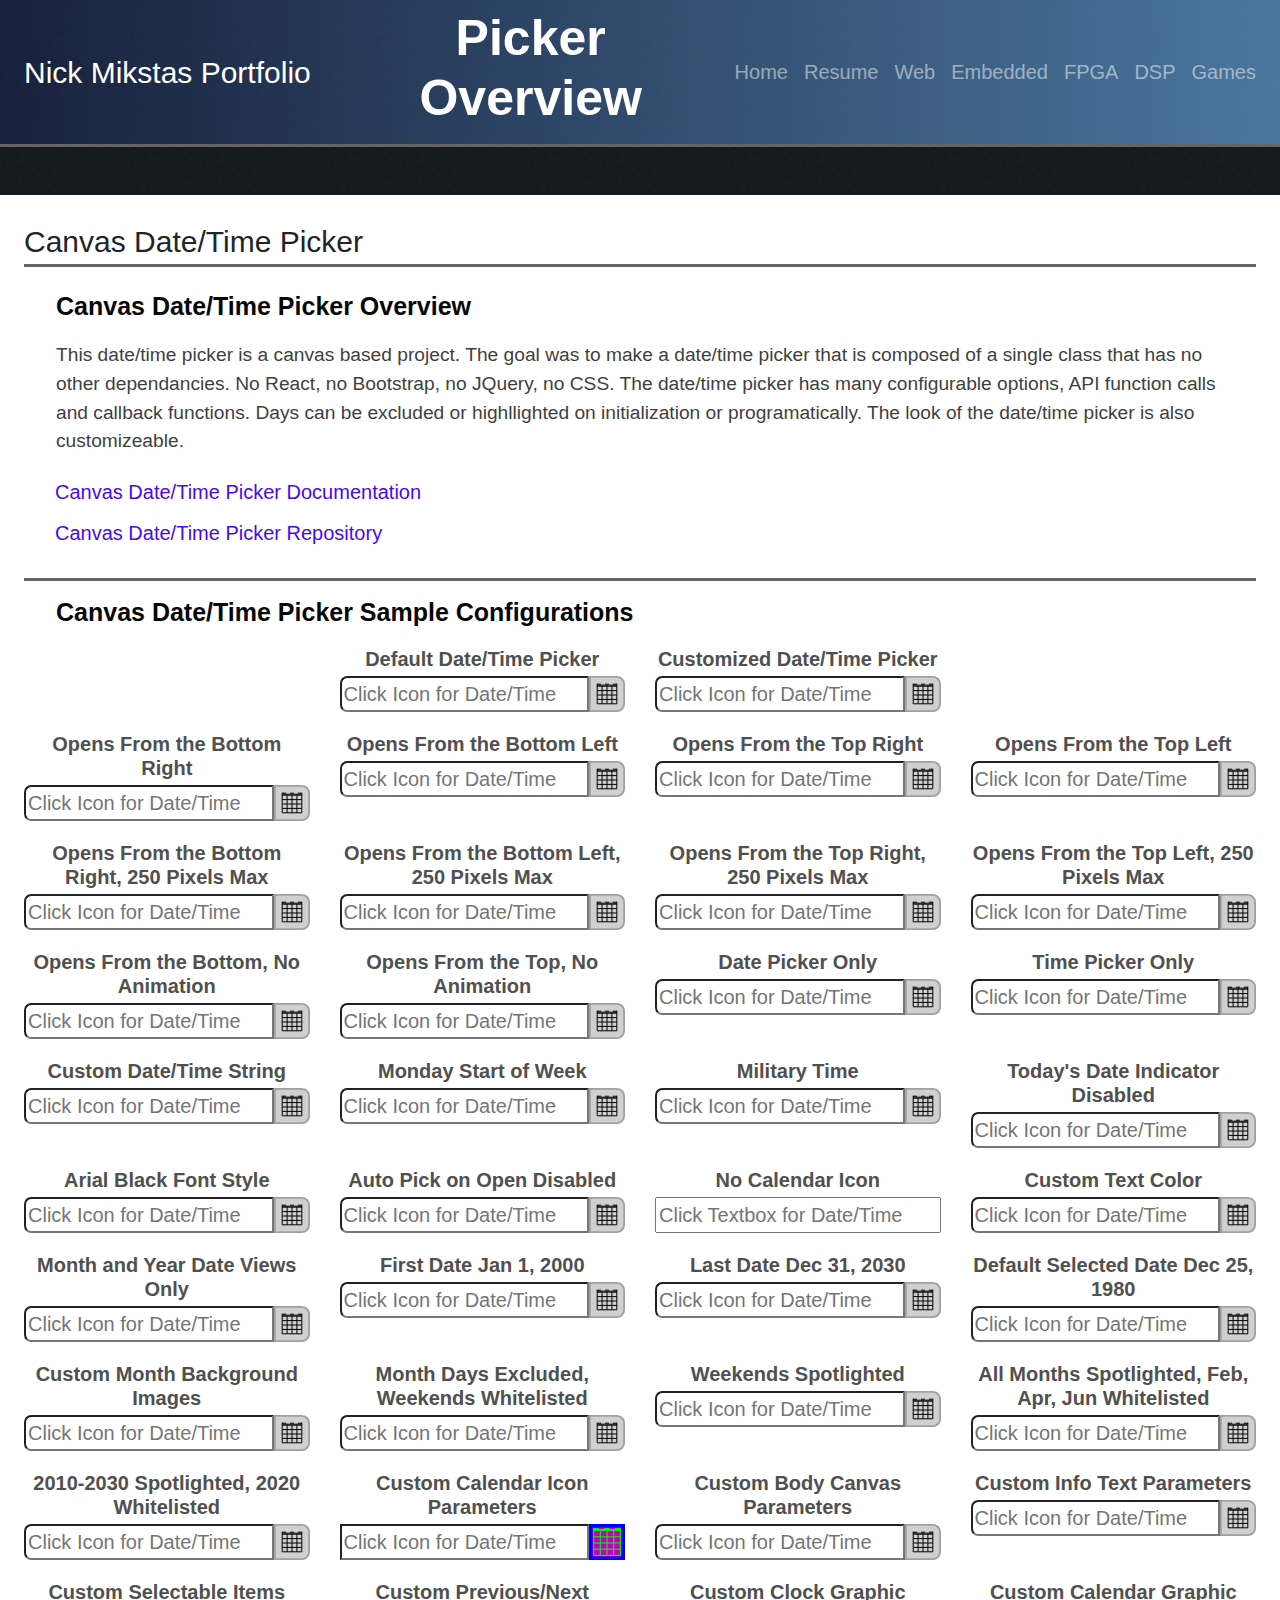
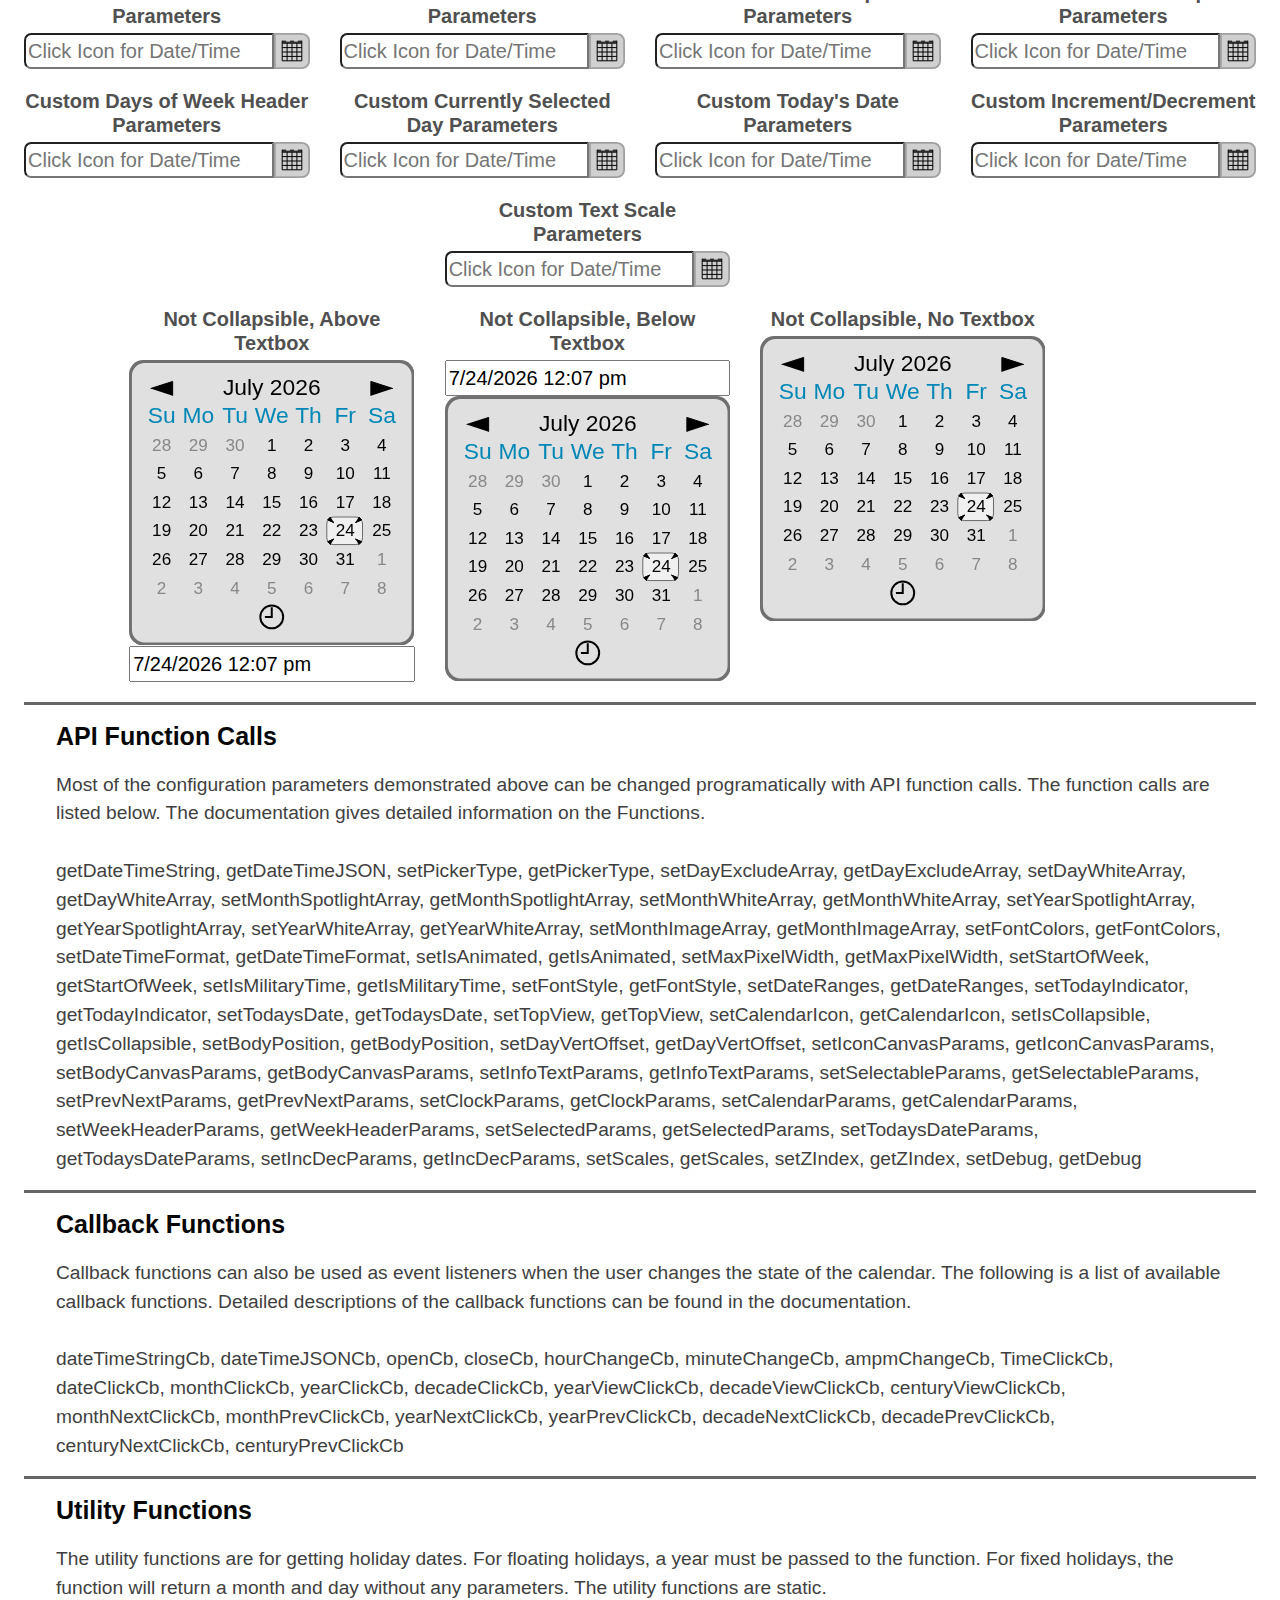
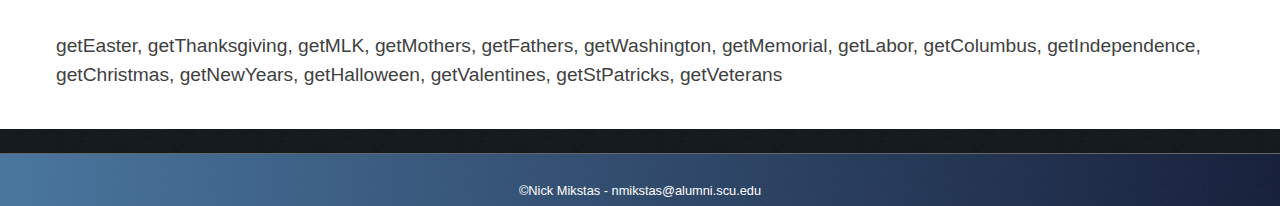
<file: index.html>
<!DOCTYPE html>
<html lang="en">
<head>
    <meta charset="UTF-8">
    <meta name="viewport" content="width=device-width, initial-scale=1.0">
    <title>Picker Overview</title>

    <!--Reset Styling-->
    <link rel="stylesheet" type="text/css" href="./assets/css/reset.css">
    
    <!--Bootstrap-->
    <link rel="stylesheet" href="https://maxcdn.bootstrapcdn.com/bootstrap/4.0.0/css/bootstrap.min.css">
    
    <!--Personal Styling-->
    <link rel="stylesheet" type="text/css" href="./assets/css/style.css">
</head>

<body class="d-flex flex-column" id="main-body">

     <!--Header-->
    <header class="header-class">
        <nav class="navbar navbar-dark navbar-expand-lg">
            <a class="navbar-brand nav-title px-2" href="https://nmikstas.github.io/portfolio/">Nick Mikstas Portfolio</a>
            <button class="navbar-toggler" type="button" data-toggle="collapse" data-target="#navbarNav"
                aria-controls="navbarNav" aria-expanded="false" aria-label="Toggle navigation">
                <span class="navbar-toggler-icon"></span>
            </button>

            <div class="container text-center">
                <h1>Picker Overview</h1>
            </div>

            <div class="collapse navbar-collapse" id="navbarNav">
                <ul class="navbar-nav ml-auto">
                    <li class="nav-item">
                        <a class="nav-link" href="https://nmikstas.github.io/portfolio/">Home</a>
                    </li>
                    <li class="nav-item">
                        <a class="nav-link" href="https://nmikstas.github.io/portfolio/resume.html">Resume</a>
                    </li>
                    <li class="nav-item">
                        <a class="nav-link" href="https://nmikstas.github.io/portfolio/web.html">Web</a>
                    </li>
                    <li class="nav-item">
                        <a class="nav-link" href="https://nmikstas.github.io/portfolio/embedded.html">Embedded</a>
                    </li>
                    <li class="nav-item">
                        <a class="nav-link" href="https://nmikstas.github.io/portfolio/fpga.html">FPGA</a>
                    </li>
                    <li class="nav-item">
                        <a class="nav-link" href="https://nmikstas.github.io/portfolio/dsp.html">DSP</a>
                    </li>
                    <li class="nav-item">
                        <a class="nav-link" href="https://nmikstas.github.io/portfolio/games.html">Games</a>
                    </li>
                </ul>
            </div>
        </nav>
    </header>

    <!--Main content body-->
    <div id="page-body">
        <img id="january" width="0" height="0" src="./assets/img/january.png" alt="January">
        <img id="february" width="0" height="0" src="./assets/img/february.png" alt="February">
        <img id="march" width="0" height="0" src="./assets/img/march.png" alt="March">
        <img id="april" width="0" height="0" src="./assets/img/april.png" alt="April">
        <img id="may" width="0" height="0" src="./assets/img/may.png" alt="May">
        <img id="june" width="0" height="0" src="./assets/img/june.png" alt="June">
        <img id="july" width="0" height="0" src="./assets/img/july.png" alt="July">
        <img id="august" width="0" height="0" src="./assets/img/august.png" alt="August">
        <img id="september" width="0" height="0" src="./assets/img/september.png" alt="September">
        <img id="october" width="0" height="0" src="./assets/img/october.png" alt="October">
        <img id="november" width="0" height="0" src="./assets/img/november.png" alt="November">
        <img id="december" width="0" height="0" src="./assets/img/december.png" alt="December">

        <div class="container-fluid bg-white px-4 py-4 my-4">
            <div class="project-title mb-4">Canvas Date/Time Picker</div>

            <div class="row">
                <div class="col-md-12">
                    <h4 class="indent">Canvas Date/Time Picker Overview</h4>
                    <p>
                        This date/time picker is a canvas based project. The goal was to make a date/time picker that is composed of a single
                        class that has no other dependancies. No React, no Bootstrap, no JQuery, no CSS. The date/time picker has many
                        configurable options, API function calls and callback functions. Days can be excluded or highllighted on initialization
                        or programatically. The look of the date/time picker is also customizeable.
                    </p>

                    <a class="page-link indent" href="./docs.html">
                        Canvas Date/Time Picker Documentation
                    </a>
                    <a class="page-link indent" href="https://github.com/nmikstas/canvas-date-time-picker">
                        Canvas Date/Time Picker Repository
                    </a>
                    <br>

                    <div class="divider"></div>
                    <h4 class="indent">Canvas Date/Time Picker Sample Configurations</h4>
                </div>
            </div>

            <div class="row">
                <div class="col-md-3"></div>

                <div class="col-md-3">
                    <h5 class="text-center">Default Date/Time Picker</h5>
                    <div id="dtp1" class="dtp-format"></div>
                </div>
                <div class="col-md-3">
                    <h5 class="text-center">Customized Date/Time Picker</h5>
                    <div id="dtp2" class="dtp-format"></div>
                </div>
            </div>

            <div class="row">
                <div class="col-md-3">
                    <h5 class="text-center">Opens From the Bottom Right</h5>
                    <div id="dtp3" class="dtp-format"></div>
                </div>
                <div class="col-md-3">
                    <h5 class="text-center">Opens From the Bottom Left</h5>
                    <div id="dtp4" class="dtp-format"></div>
                </div>
                <div class="col-md-3">
                    <h5 class="text-center">Opens From the Top Right</h5>
                    <div id="dtp5" class="dtp-format"></div>
                </div>
                <div class="col-md-3">
                    <h5 class="text-center">Opens From the Top Left</h5>
                    <div id="dtp6" class="dtp-format"></div>
                </div>
            </div>

            <div class="row">
                <div class="col-md-3">
                    <h5 class="text-center">Opens From the Bottom Right, 250 Pixels Max</h5>
                    <div id="dtp7" class="dtp-format"></div>
                </div>
                <div class="col-md-3">
                    <h5 class="text-center">Opens From the Bottom Left, 250 Pixels Max</h5>
                    <div id="dtp8" class="dtp-format"></div>
                </div>
                <div class="col-md-3">
                    <h5 class="text-center">Opens From the Top Right, 250 Pixels Max</h5>
                    <div id="dtp9" class="dtp-format"></div>
                </div>
                <div class="col-md-3">
                    <h5 class="text-center">Opens From the Top Left, 250 Pixels Max</h5>
                    <div id="dtp10" class="dtp-format"></div>
                </div>
            </div>

            <div class="row">
                <div class="col-md-3">
                    <h5 class="text-center">Opens From the Bottom, No Animation</h5>
                    <div id="dtp11" class="dtp-format"></div>
                </div>
                <div class="col-md-3">
                    <h5 class="text-center">Opens From the Top, No Animation</h5>
                    <div id="dtp12" class="dtp-format"></div>
                </div>
                <div class="col-md-3">
                    <h5 class="text-center">Date Picker Only</h5>
                    <div id="dtp13" class="dtp-format"></div>
                </div>
                <div class="col-md-3">
                    <h5 class="text-center">Time Picker Only</h5>
                    <div id="dtp14" class="dtp-format"></div>
                </div>
            </div>

            <div class="row">
                <div class="col-md-3">
                    <h5 class="text-center">Custom Date/Time String</h5>
                    <div id="dtp18" class="dtp-format"></div>
                </div>
                <div class="col-md-3">
                    <h5 class="text-center">Monday Start of Week</h5>
                    <div id="dtp19" class="dtp-format"></div>
                </div>
                <div class="col-md-3">
                    <h5 class="text-center">Military Time</h5>
                    <div id="dtp20" class="dtp-format"></div>
                </div>
                <div class="col-md-3">
                    <h5 class="text-center">Today's Date Indicator Disabled</h5>
                    <div id="dtp21" class="dtp-format"></div>
                </div>
            </div>

            <div class="row">
                <div class="col-md-3">
                    <h5 class="text-center">Arial Black Font Style</h5>
                    <div id="dtp22" class="dtp-format"></div>
                </div>
                <div class="col-md-3">
                    <h5 class="text-center">Auto Pick on Open Disabled</h5>
                    <div id="dtp23" class="dtp-format"></div>
                </div>
                <div class="col-md-3">
                    <h5 class="text-center">No Calendar Icon</h5>
                    <div id="dtp24" class="dtp-format"></div>
                </div>
                <div class="col-md-3">
                    <h5 class="text-center">Custom Text Color</h5>
                    <div id="dtp25" class="dtp-format"></div>
                </div>
            </div>

            <div class="row">
                <div class="col-md-3">
                    <h5 class="text-center">Month and Year Date Views Only</h5>
                    <div id="dtp26" class="dtp-format"></div>
                </div>
                <div class="col-md-3">
                    <h5 class="text-center">First Date Jan 1, 2000</h5>
                    <div id="dtp27" class="dtp-format"></div>
                </div>
                <div class="col-md-3">
                    <h5 class="text-center">Last Date Dec 31, 2030</h5>
                    <div id="dtp28" class="dtp-format"></div>
                </div>
                <div class="col-md-3">
                    <h5 class="text-center">Default Selected Date Dec 25, 1980</h5>
                    <div id="dtp29" class="dtp-format"></div>
                </div>
            </div>

            <div class="row">
                <div class="col-md-3">
                    <h5 class="text-center">Custom Month Background Images</h5>
                    <div id="dtp30" class="dtp-format"></div>
                </div>
                <div class="col-md-3">
                    <h5 class="text-center">Month Days Excluded, Weekends Whitelisted</h5>
                    <div id="dtp31" class="dtp-format"></div>
                </div>
                <div class="col-md-3">
                    <h5 class="text-center">Weekends Spotlighted</h5>
                    <div id="dtp32" class="dtp-format"></div>
                </div>
                <div class="col-md-3">
                    <h5 class="text-center">All Months Spotlighted, Feb, Apr, Jun Whitelisted</h5>
                    <div id="dtp33" class="dtp-format"></div>
                </div>
            </div>

            <div class="row">
                <div class="col-md-3">
                    <h5 class="text-center">2010-2030 Spotlighted, 2020 Whitelisted</h5>
                    <div id="dtp34" class="dtp-format"></div>
                </div>
                <div class="col-md-3">
                    <h5 class="text-center">Custom Calendar Icon Parameters</h5>
                    <div id="dtp35" class="dtp-format"></div>
                </div>
                <div class="col-md-3">
                    <h5 class="text-center">Custom Body Canvas Parameters</h5>
                    <div id="dtp36" class="dtp-format"></div>
                </div>
                <div class="col-md-3">
                    <h5 class="text-center">Custom Info Text Parameters</h5>
                    <div id="dtp37" class="dtp-format"></div>
                </div>
            </div>

            <div class="row">
                <div class="col-md-3">
                    <h5 class="text-center">Custom Selectable Items Parameters</h5>
                    <div id="dtp38" class="dtp-format"></div>
                </div>
                <div class="col-md-3">
                    <h5 class="text-center">Custom Previous/Next Parameters</h5>
                    <div id="dtp39" class="dtp-format"></div>
                </div>
                <div class="col-md-3">
                    <h5 class="text-center">Custom Clock Graphic Parameters</h5>
                    <div id="dtp40" class="dtp-format"></div>
                </div>
                <div class="col-md-3">
                    <h5 class="text-center">Custom Calendar Graphic Parameters</h5>
                    <div id="dtp41" class="dtp-format"></div>
                </div>
            </div>

            <div class="row">
                <div class="col-md-3">
                    <h5 class="text-center">Custom Days of Week Header Parameters</h5>
                    <div id="dtp42" class="dtp-format"></div>
                </div>
                <div class="col-md-3">
                    <h5 class="text-center">Custom Currently Selected Day Parameters</h5>
                    <div id="dtp43" class="dtp-format"></div>
                </div>
                <div class="col-md-3">
                    <h5 class="text-center">Custom Today's Date Parameters</h5>
                    <div id="dtp44" class="dtp-format"></div>
                </div>
                <div class="col-md-3">
                    <h5 class="text-center">Custom Increment/Decrement Parameters</h5>
                    <div id="dtp45" class="dtp-format"></div>
                </div>
            </div>

            <div class="row">
                <div class="col-md-4"></div>
                <div class="col-md-3">
                    <h5 class="text-center">Custom Text Scale Parameters</h5>
                    <div id="dtp46" class="dtp-format"></div>
                </div>
            </div>

            <div class="row">
                <div class="col-md-1"></div>
                <div class="col-md-3">
                    <h5 class="text-center">Not Collapsible, Above Textbox</h5>
                    <div id="dtp15" class="dtp-format"></div>
                </div>
                <div class="col-md-3">
                    <h5 class="text-center">Not Collapsible, Below Textbox</h5>
                    <div id="dtp16" class="dtp-format"></div>
                </div>
                <div class="col-md-3">
                    <h5 class="text-center">Not Collapsible, No Textbox</h5>
                    <div id="dtp17" class="dtp-format"></div>
                </div>
            </div>

            <div class="row">
                <div class="col-md-12">
                    <div class="divider"></div>
                    <h4 class="indent">API Function Calls</h4>
                    <p>
                        Most of the configuration parameters demonstrated above can be changed programatically with API function calls.
                        The function calls are listed below. The documentation gives detailed information on the Functions.
                        <br><br>
                        getDateTimeString, getDateTimeJSON, setPickerType, getPickerType, setDayExcludeArray, getDayExcludeArray,
                        setDayWhiteArray, getDayWhiteArray, setMonthSpotlightArray, getMonthSpotlightArray, setMonthWhiteArray,
                        getMonthWhiteArray, setYearSpotlightArray, getYearSpotlightArray, setYearWhiteArray, getYearWhiteArray,
                        setMonthImageArray, getMonthImageArray, setFontColors, getFontColors, setDateTimeFormat, getDateTimeFormat,
                        setIsAnimated, getIsAnimated, setMaxPixelWidth, getMaxPixelWidth, setStartOfWeek, getStartOfWeek, setIsMilitaryTime,
                        getIsMilitaryTime, setFontStyle, getFontStyle, setDateRanges, getDateRanges, setTodayIndicator, getTodayIndicator,
                        setTodaysDate, getTodaysDate, setTopView, getTopView, setCalendarIcon, getCalendarIcon, setIsCollapsible,
                        getIsCollapsible, setBodyPosition, getBodyPosition, setDayVertOffset, getDayVertOffset, setIconCanvasParams,
                        getIconCanvasParams, setBodyCanvasParams, getBodyCanvasParams, setInfoTextParams, getInfoTextParams,
                        setSelectableParams, getSelectableParams, setPrevNextParams, getPrevNextParams, setClockParams, getClockParams,
                        setCalendarParams, getCalendarParams, setWeekHeaderParams, getWeekHeaderParams, setSelectedParams,
                        getSelectedParams, setTodaysDateParams, getTodaysDateParams, setIncDecParams, getIncDecParams, setScales,
                        getScales, setZIndex, getZIndex, setDebug, getDebug
                    </p>
                    <div class="divider"></div>
                    <h4 class="indent">Callback Functions</h4>
                    <p>
                        Callback functions can also be used as event listeners when the user changes the state of the calendar. The following
                        is a list of available callback functions. Detailed descriptions of the callback functions can be found in the documentation.
                        <br><br>
                        dateTimeStringCb, dateTimeJSONCb, openCb, closeCb, hourChangeCb, minuteChangeCb, ampmChangeCb, TimeClickCb,
                        dateClickCb, monthClickCb, yearClickCb, decadeClickCb, yearViewClickCb, decadeViewClickCb, centuryViewClickCb,
                        monthNextClickCb, monthPrevClickCb, yearNextClickCb, yearPrevClickCb, decadeNextClickCb, decadePrevClickCb,
                        centuryNextClickCb, centuryPrevClickCb
                    </p>
                    <div class="divider"></div>
                    <h4 class="indent">Utility Functions</h4>
                    <p>
                        The utility functions are for getting holiday dates.  For floating holidays, a year must be passed to the function.
                        For fixed holidays, the function will return a month and day without any parameters.  The utility functions are static.
                        <br><br>
                        getEaster, getThanksgiving, getMLK, getMothers, getFathers, getWashington, getMemorial, getLabor, getColumbus,
                        getIndependence, getChristmas, getNewYears, getHalloween, getValentines, getStPatricks, getVeterans
                    </p>
                </div>
            </div>
        </div>
    </div>

    <!--Footer-->
    <footer id="sticky-footer" class="pt-4 pb-1">
        <div class="container text-center">
            <small>&copy;Nick Mikstas - nmikstas@alumni.scu.edu</small>
        </div>
    </footer>

    <!--Bootstrap-->
    <script src="https://code.jquery.com/jquery-3.4.1.slim.min.js"
    integrity="sha384-J6qa4849blE2+poT4WnyKhv5vZF5SrPo0iEjwBvKU7imGFAV0wwj1yYfoRSJoZ+n" crossorigin="anonymous"></script>
    <script src="https://cdn.jsdelivr.net/npm/popper.js@1.16.0/dist/umd/popper.min.js"
    integrity="sha384-Q6E9RHvbIyZFJoft+2mJbHaEWldlvI9IOYy5n3zV9zzTtmI3UksdQRVvoxMfooAo" crossorigin="anonymous"></script>
    <script src="https://stackpath.bootstrapcdn.com/bootstrap/4.4.1/js/bootstrap.min.js"
    integrity="sha384-wfSDF2E50Y2D1uUdj0O3uMBJnjuUD4Ih7YwaYd1iqfktj0Uod8GCExl3Og8ifwB6" crossorigin="anonymous"></script>
    
    <!--Javascript-->
    <script src="assets/js/canvasDateTimePicker.js"></script>
    <script src="assets/js/overview.js"></script>
</body>
</html>
</file>
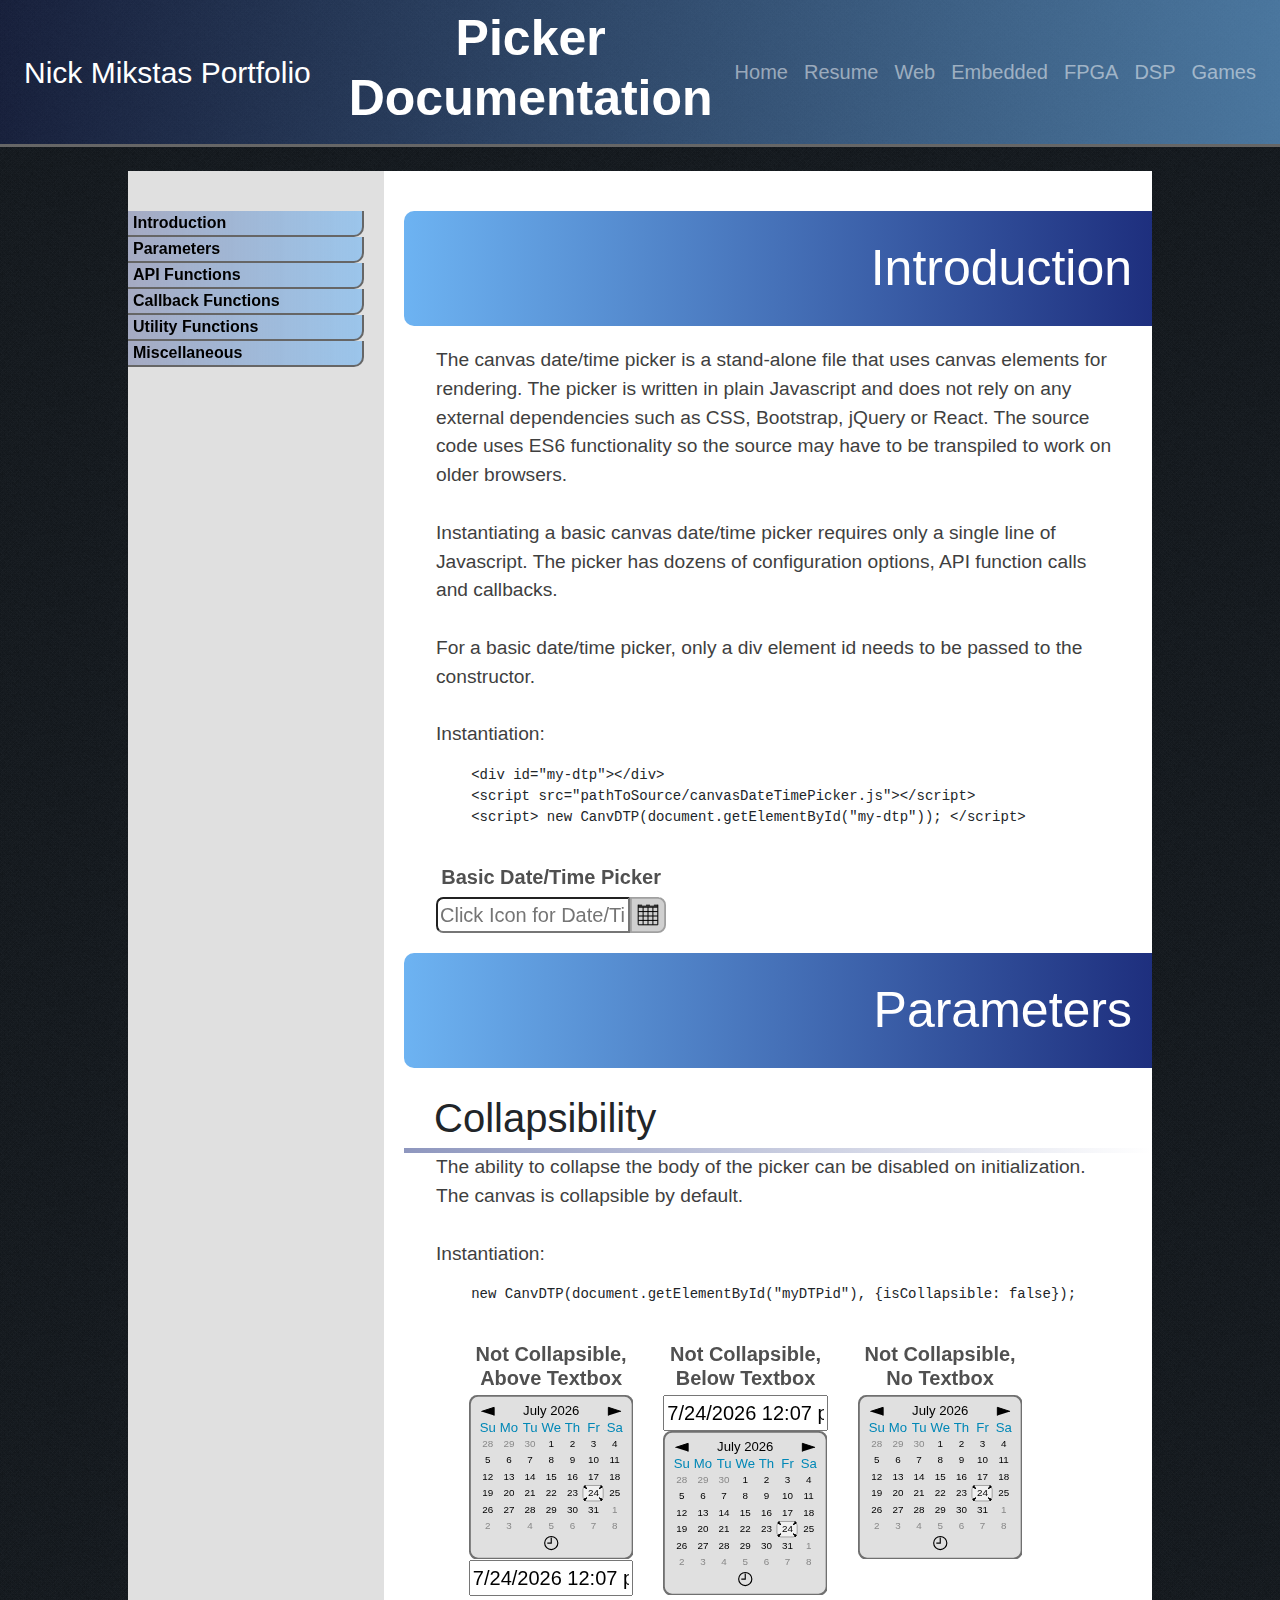
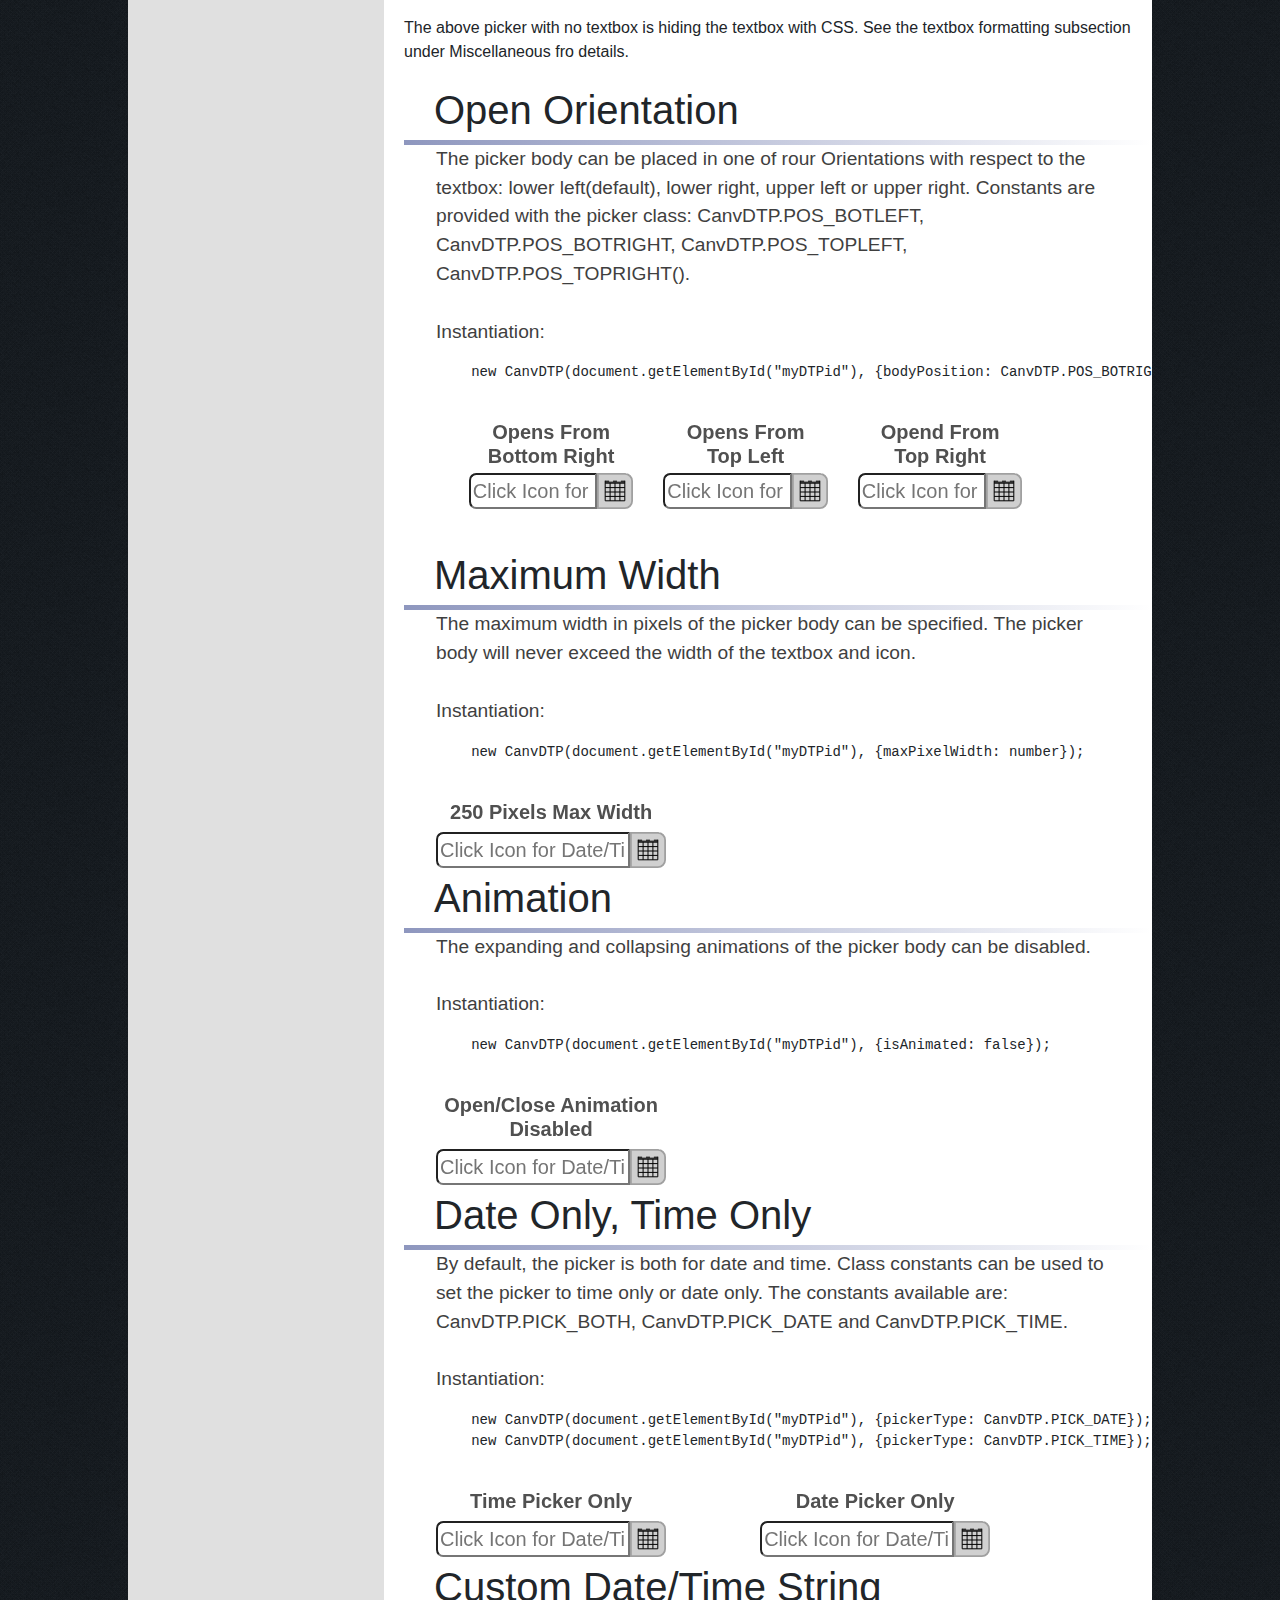
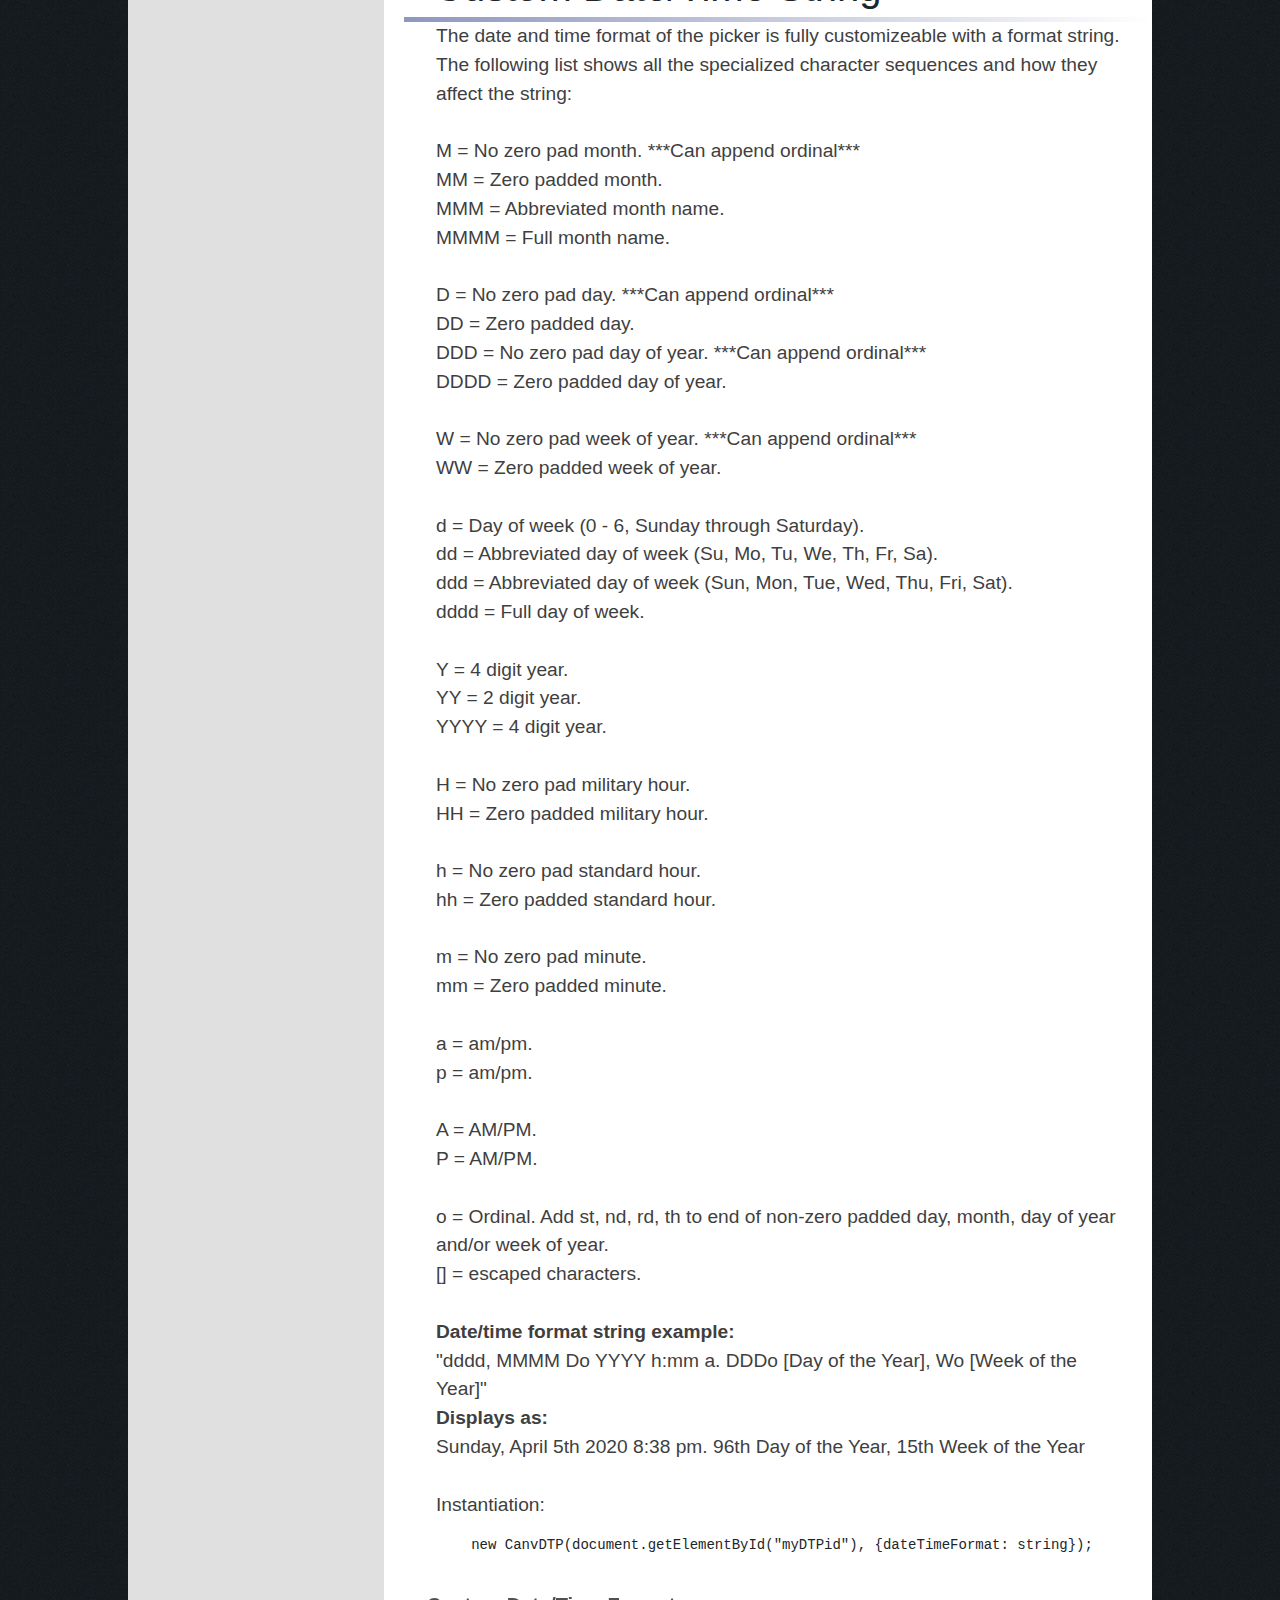
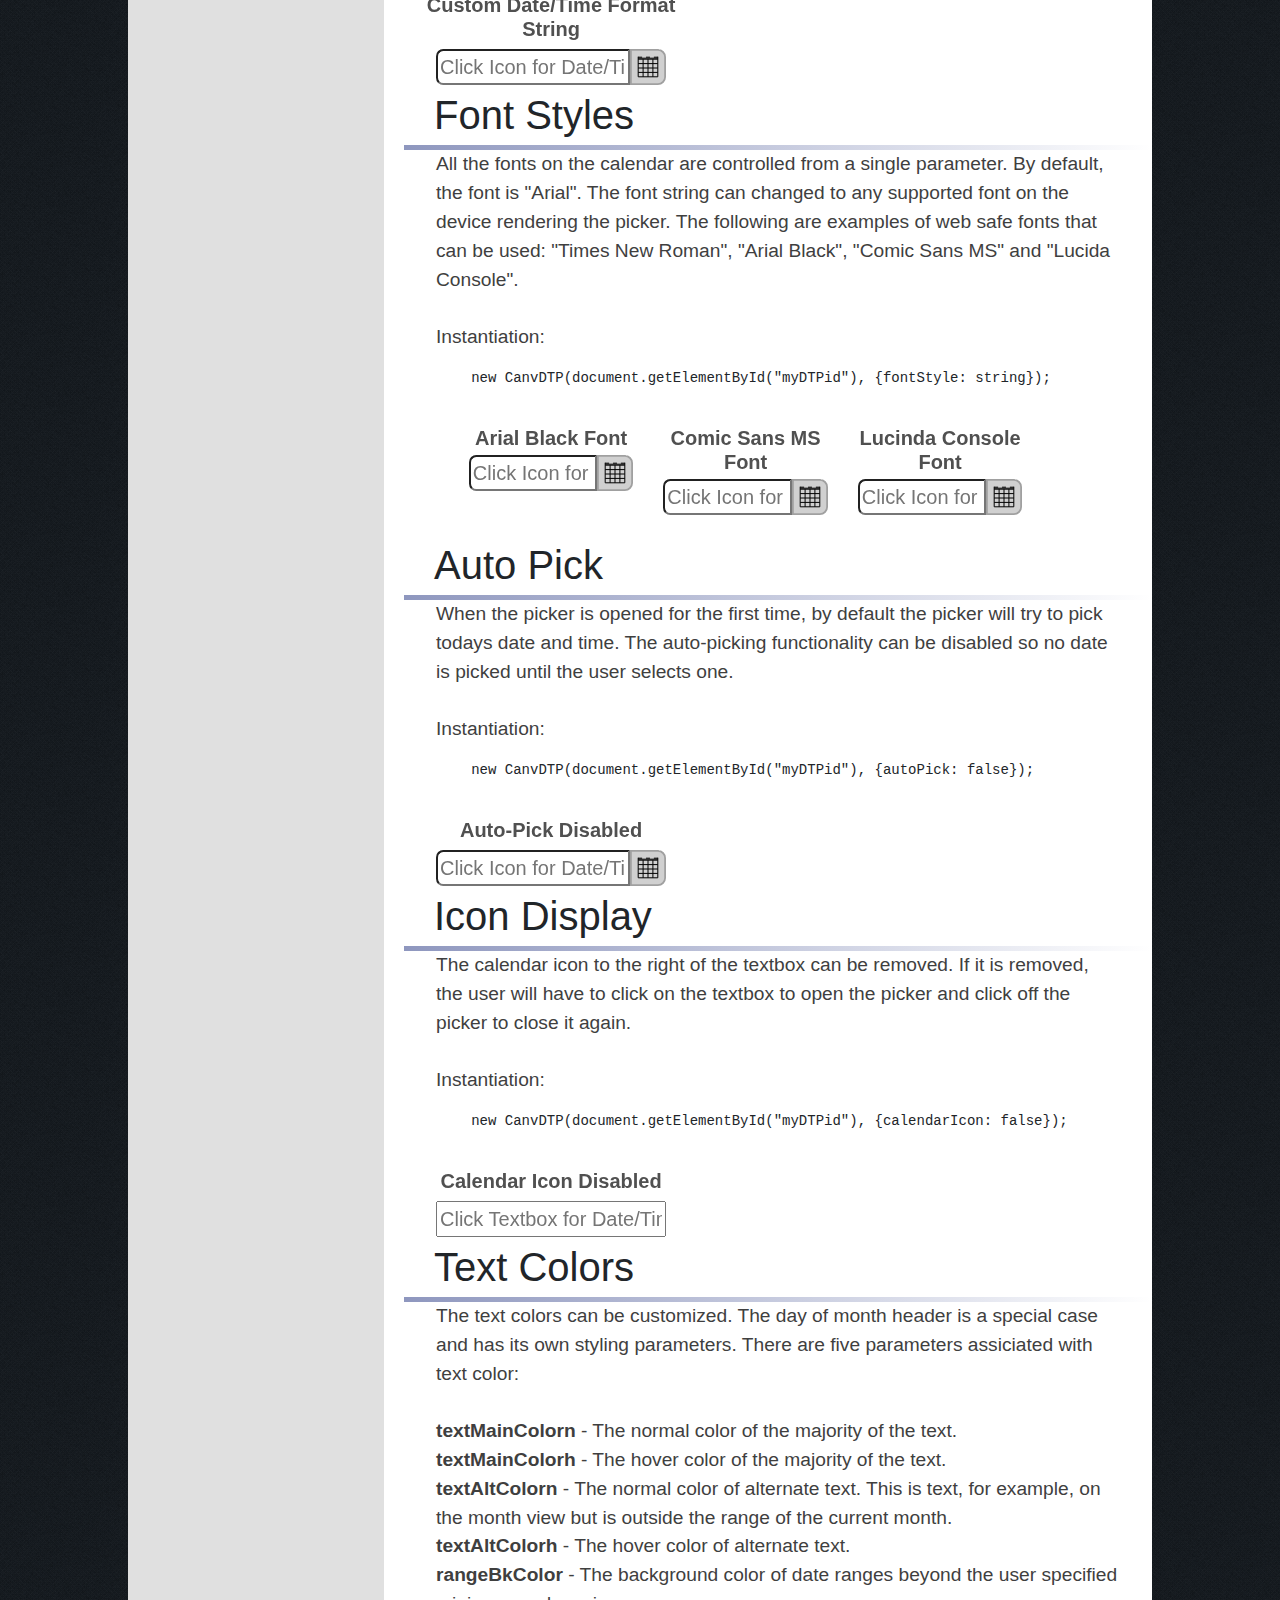
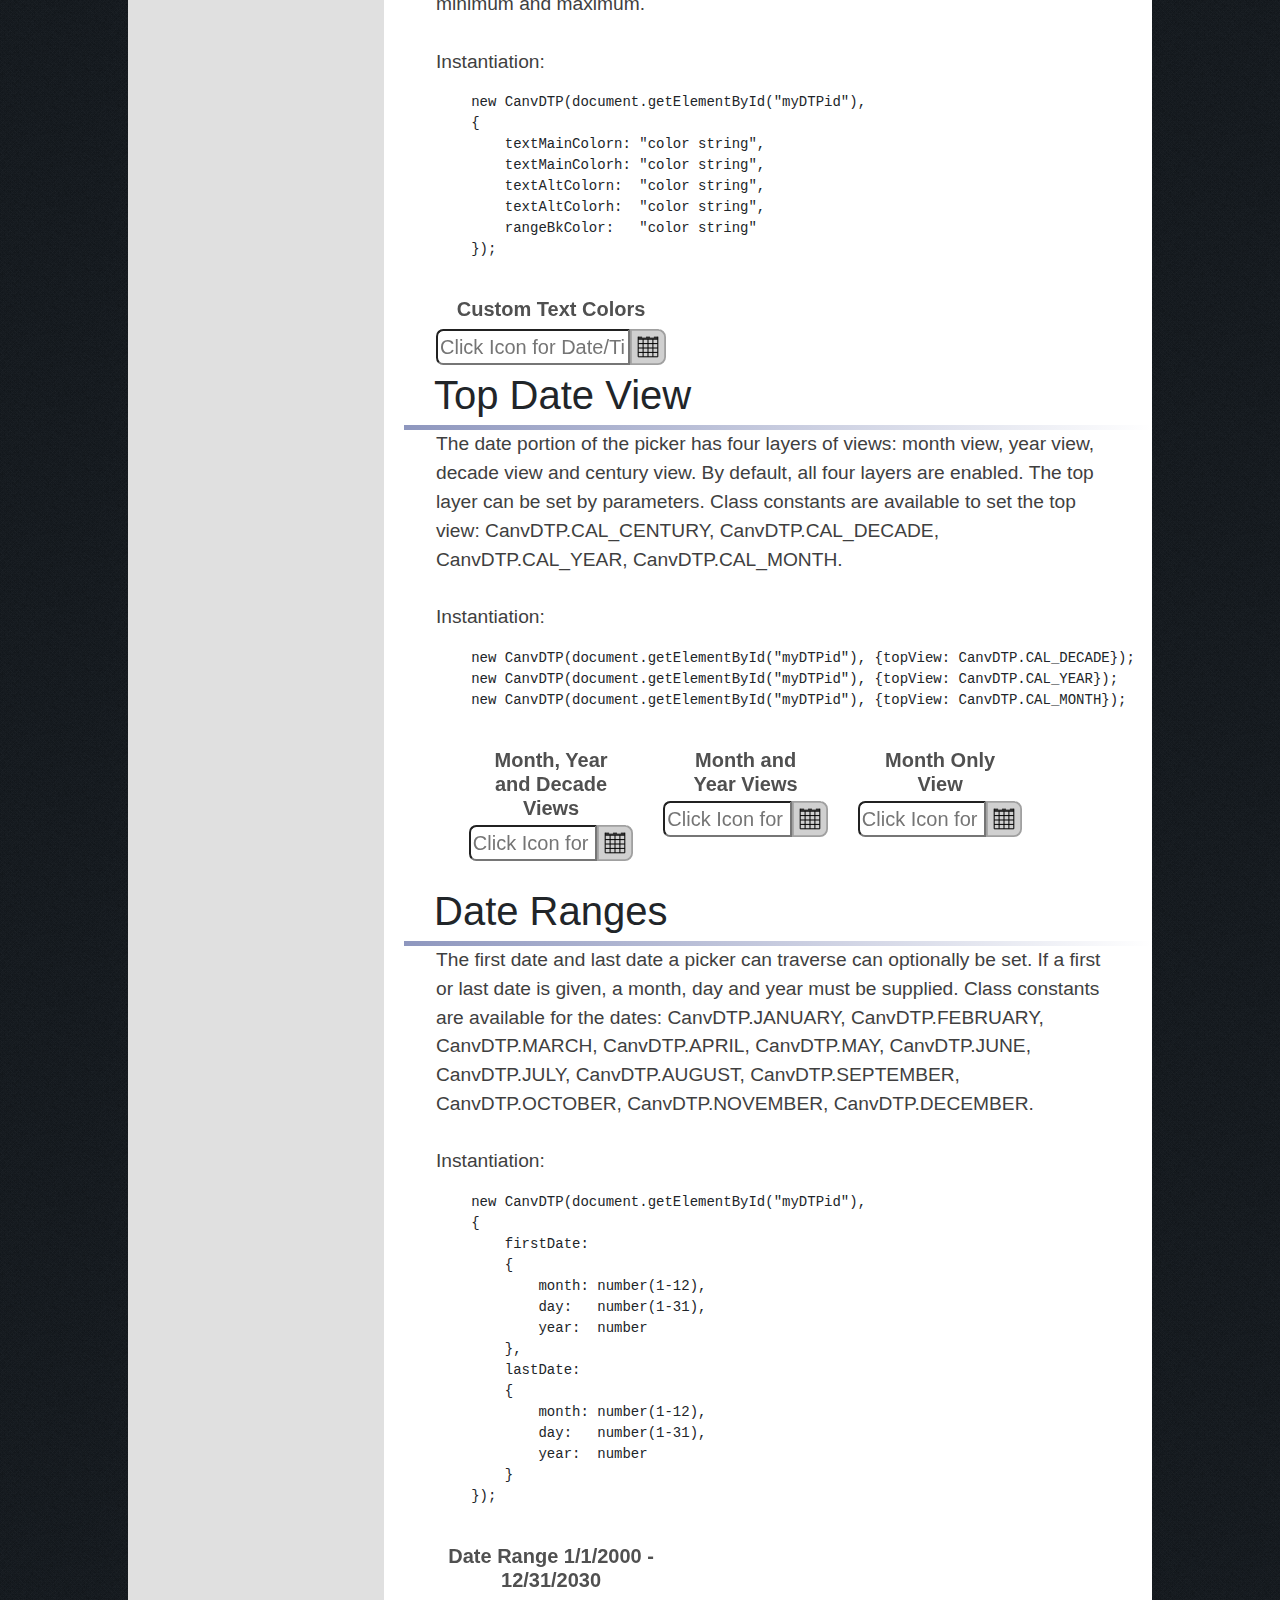
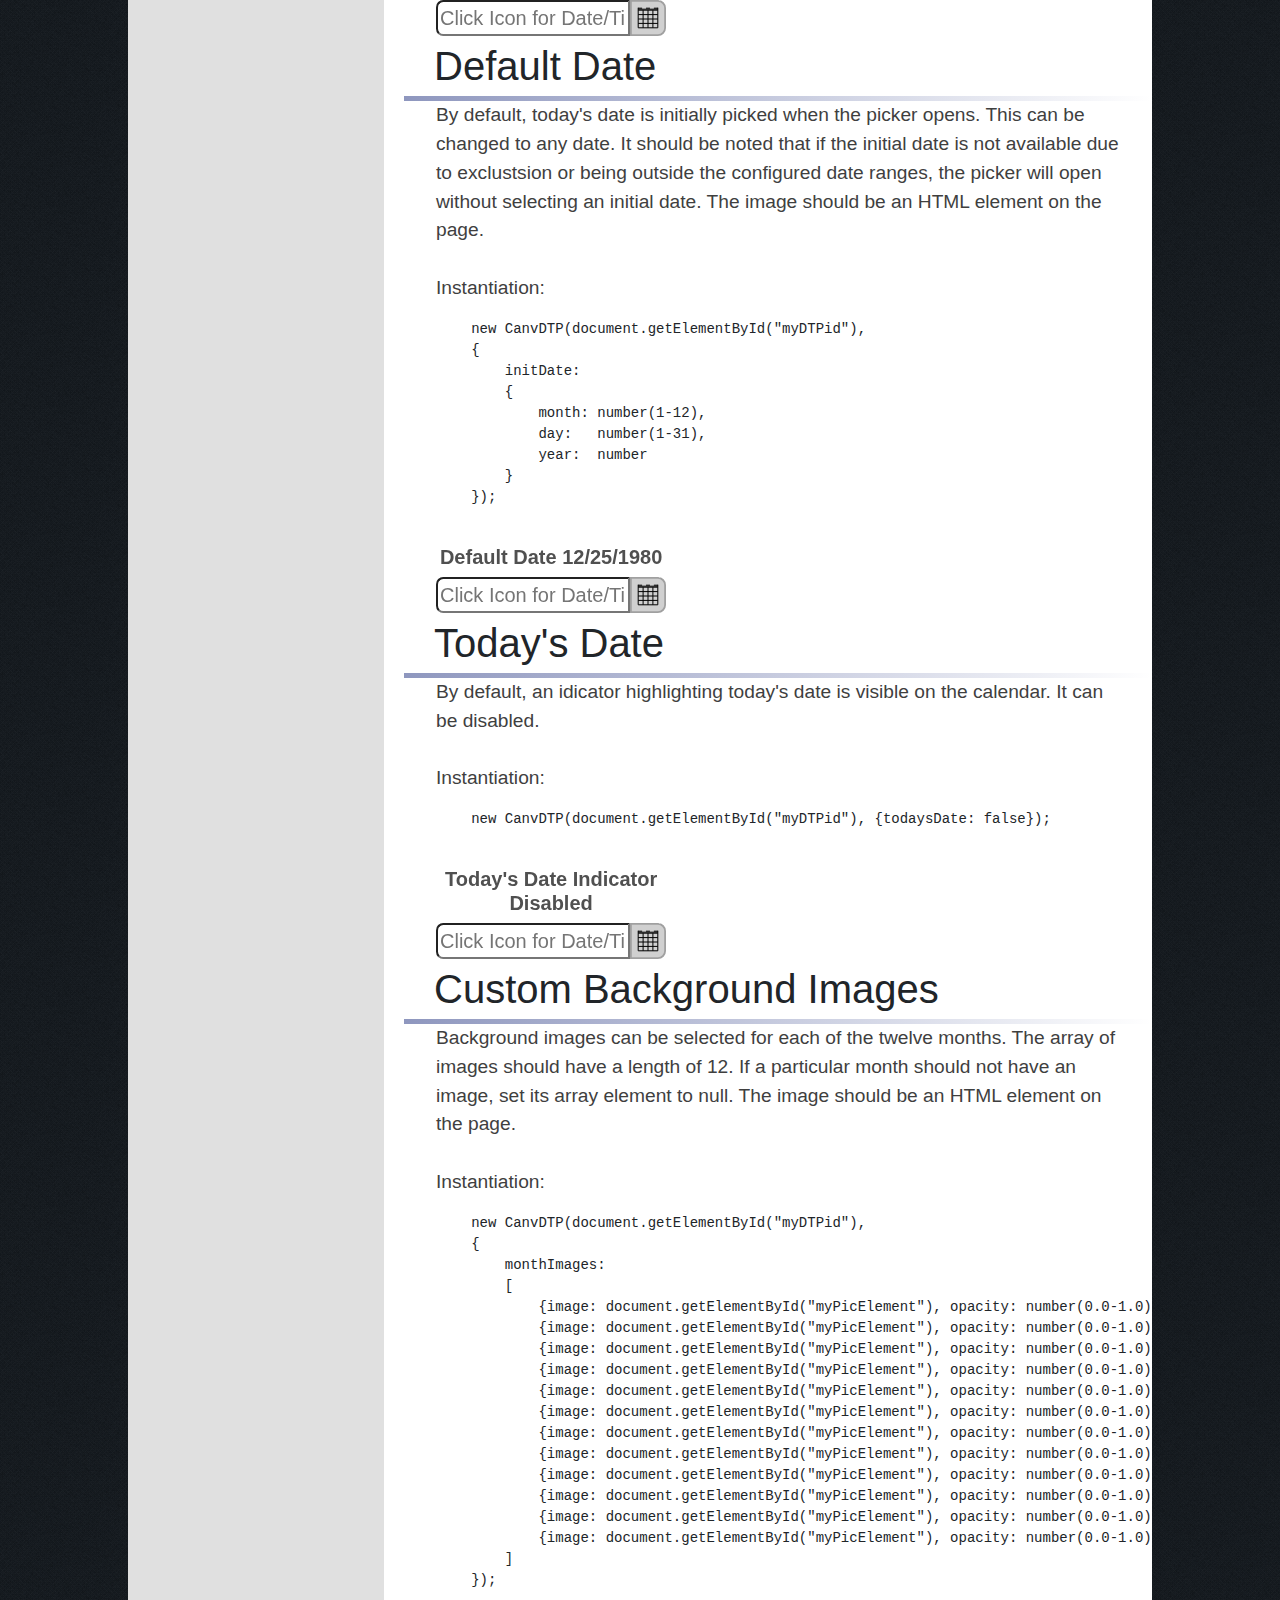
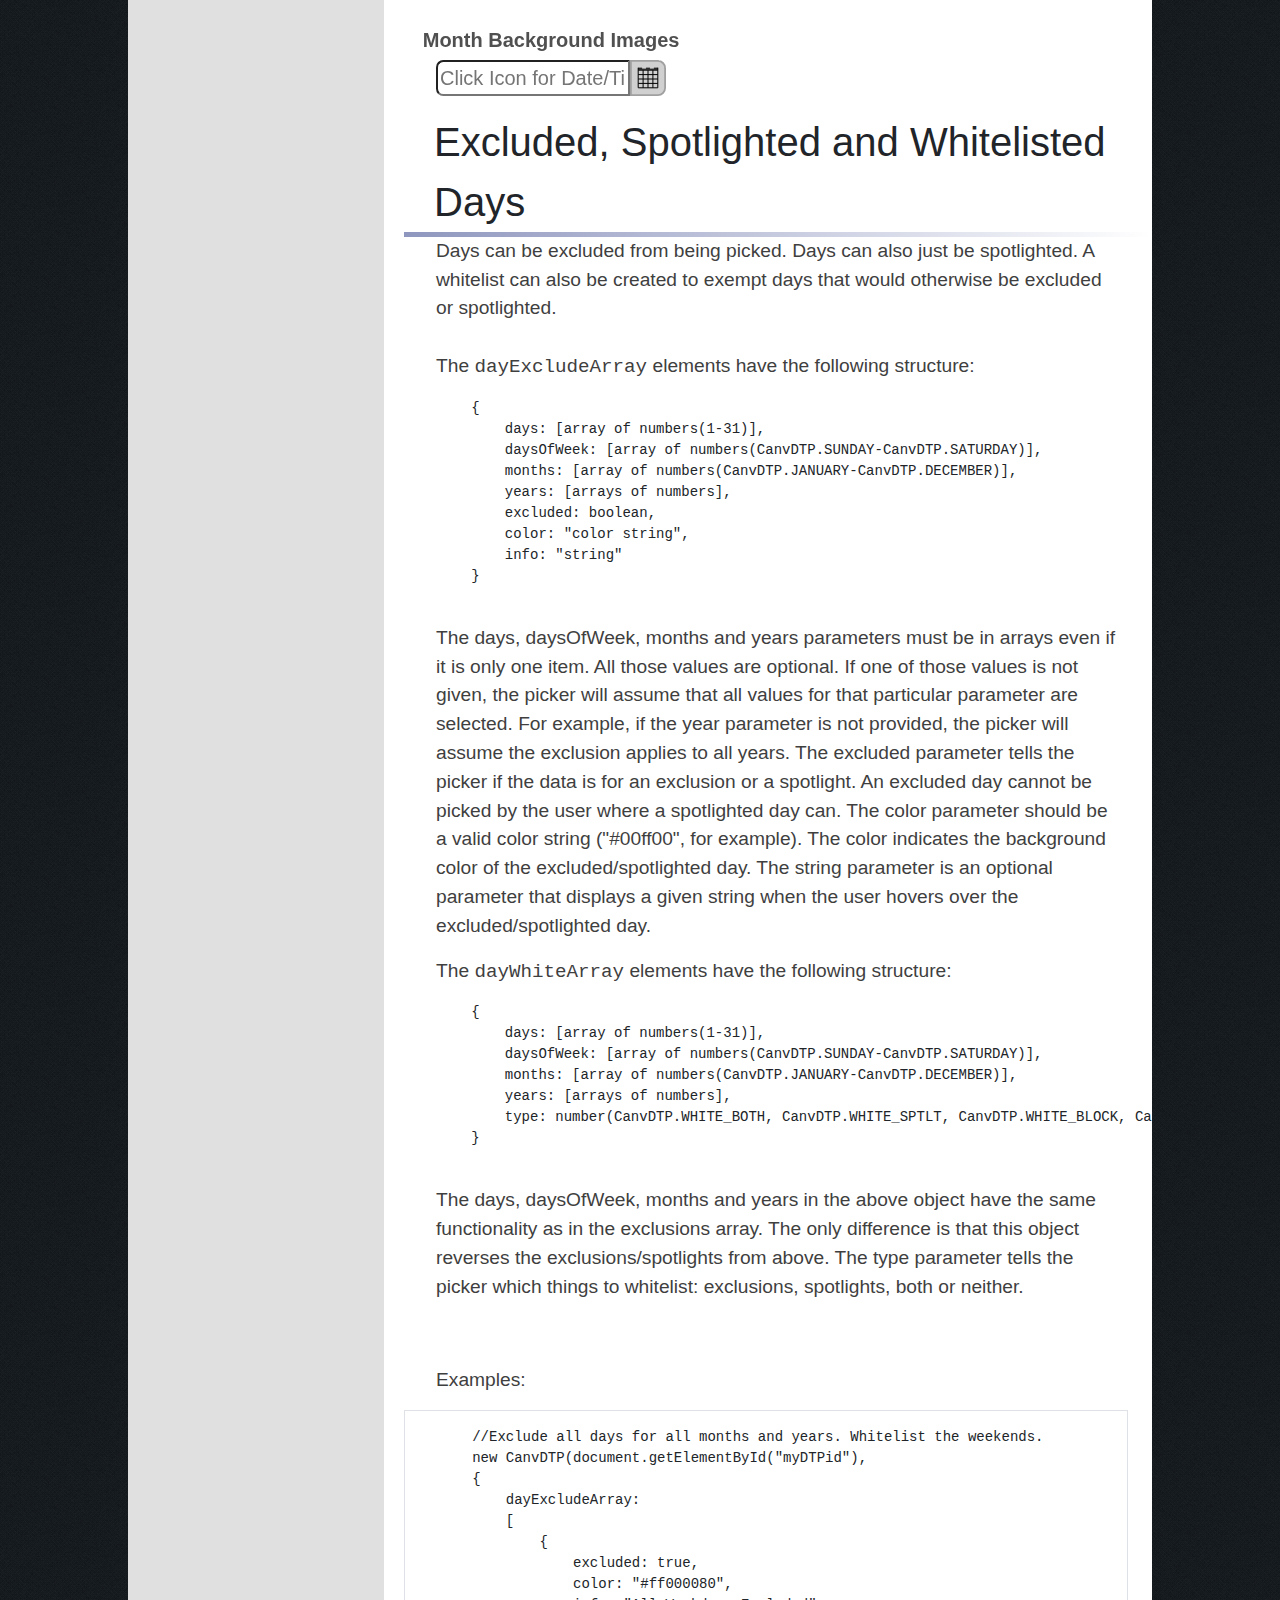
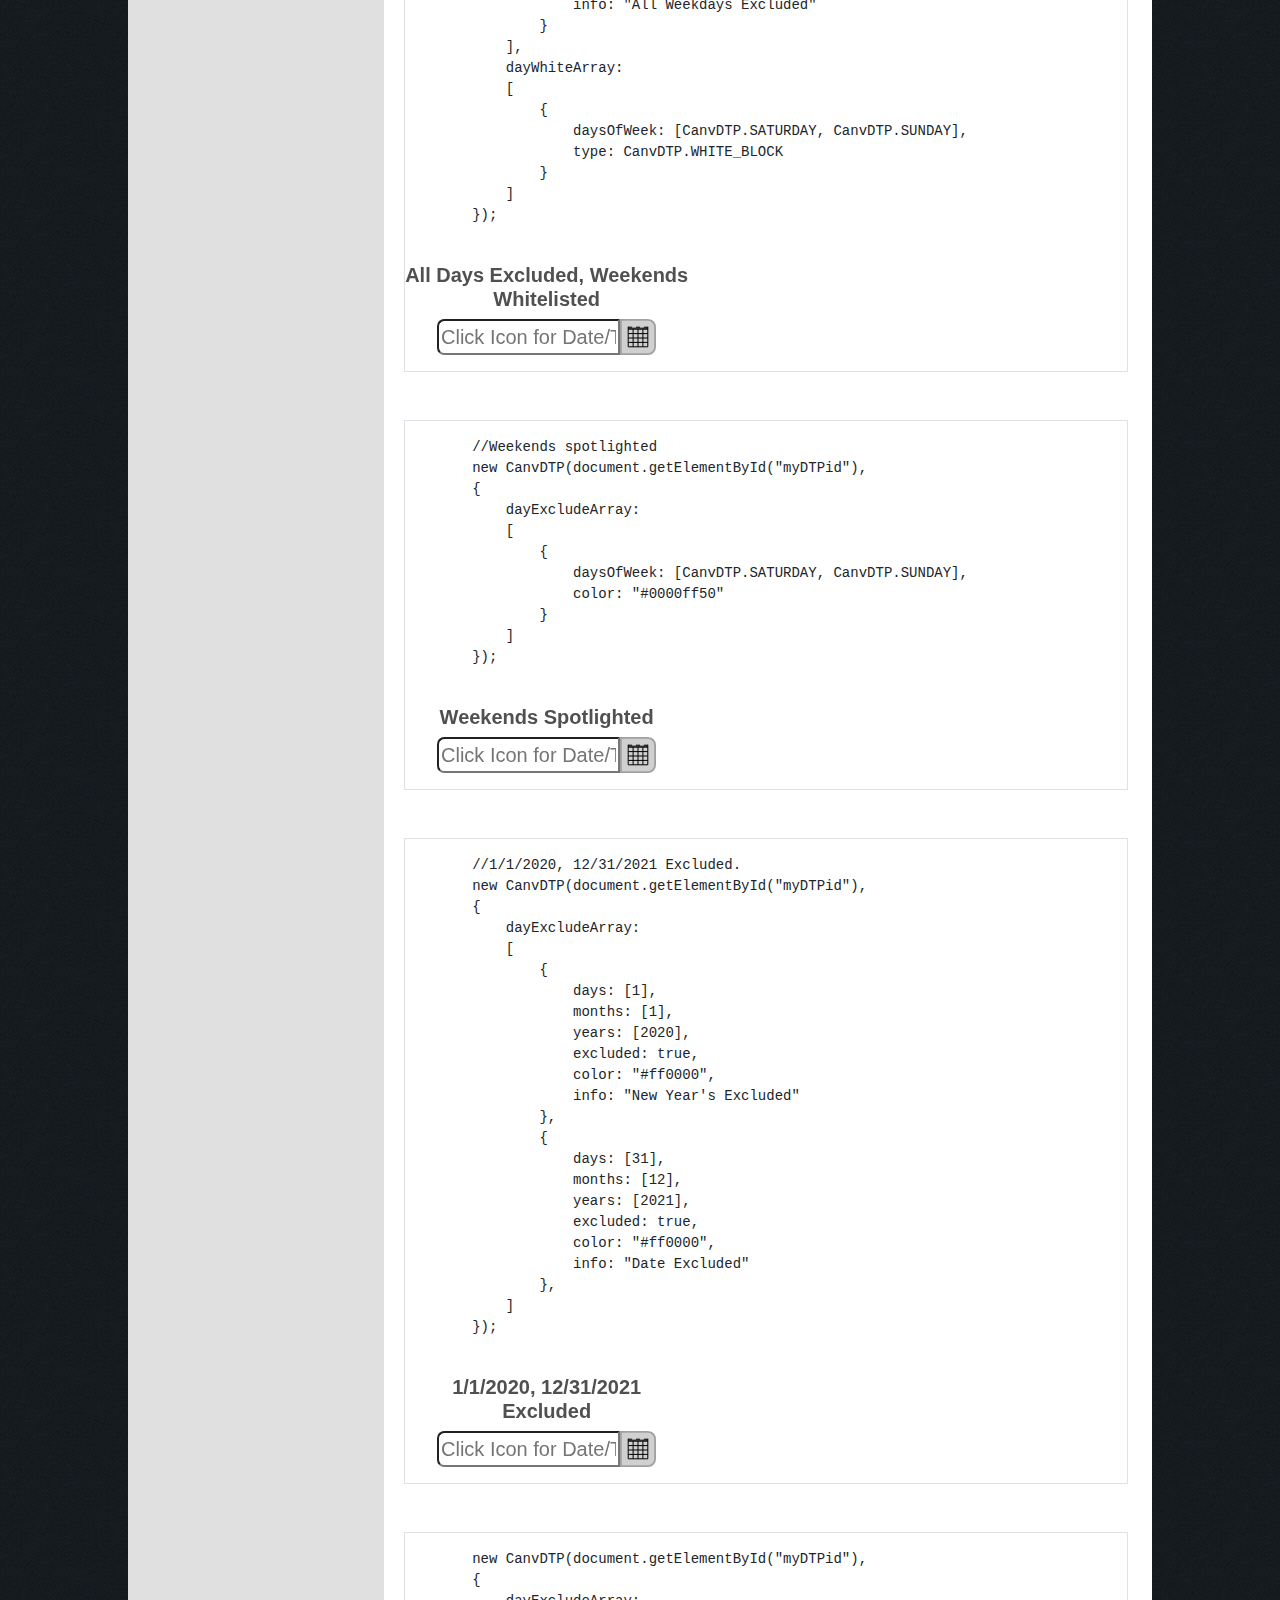
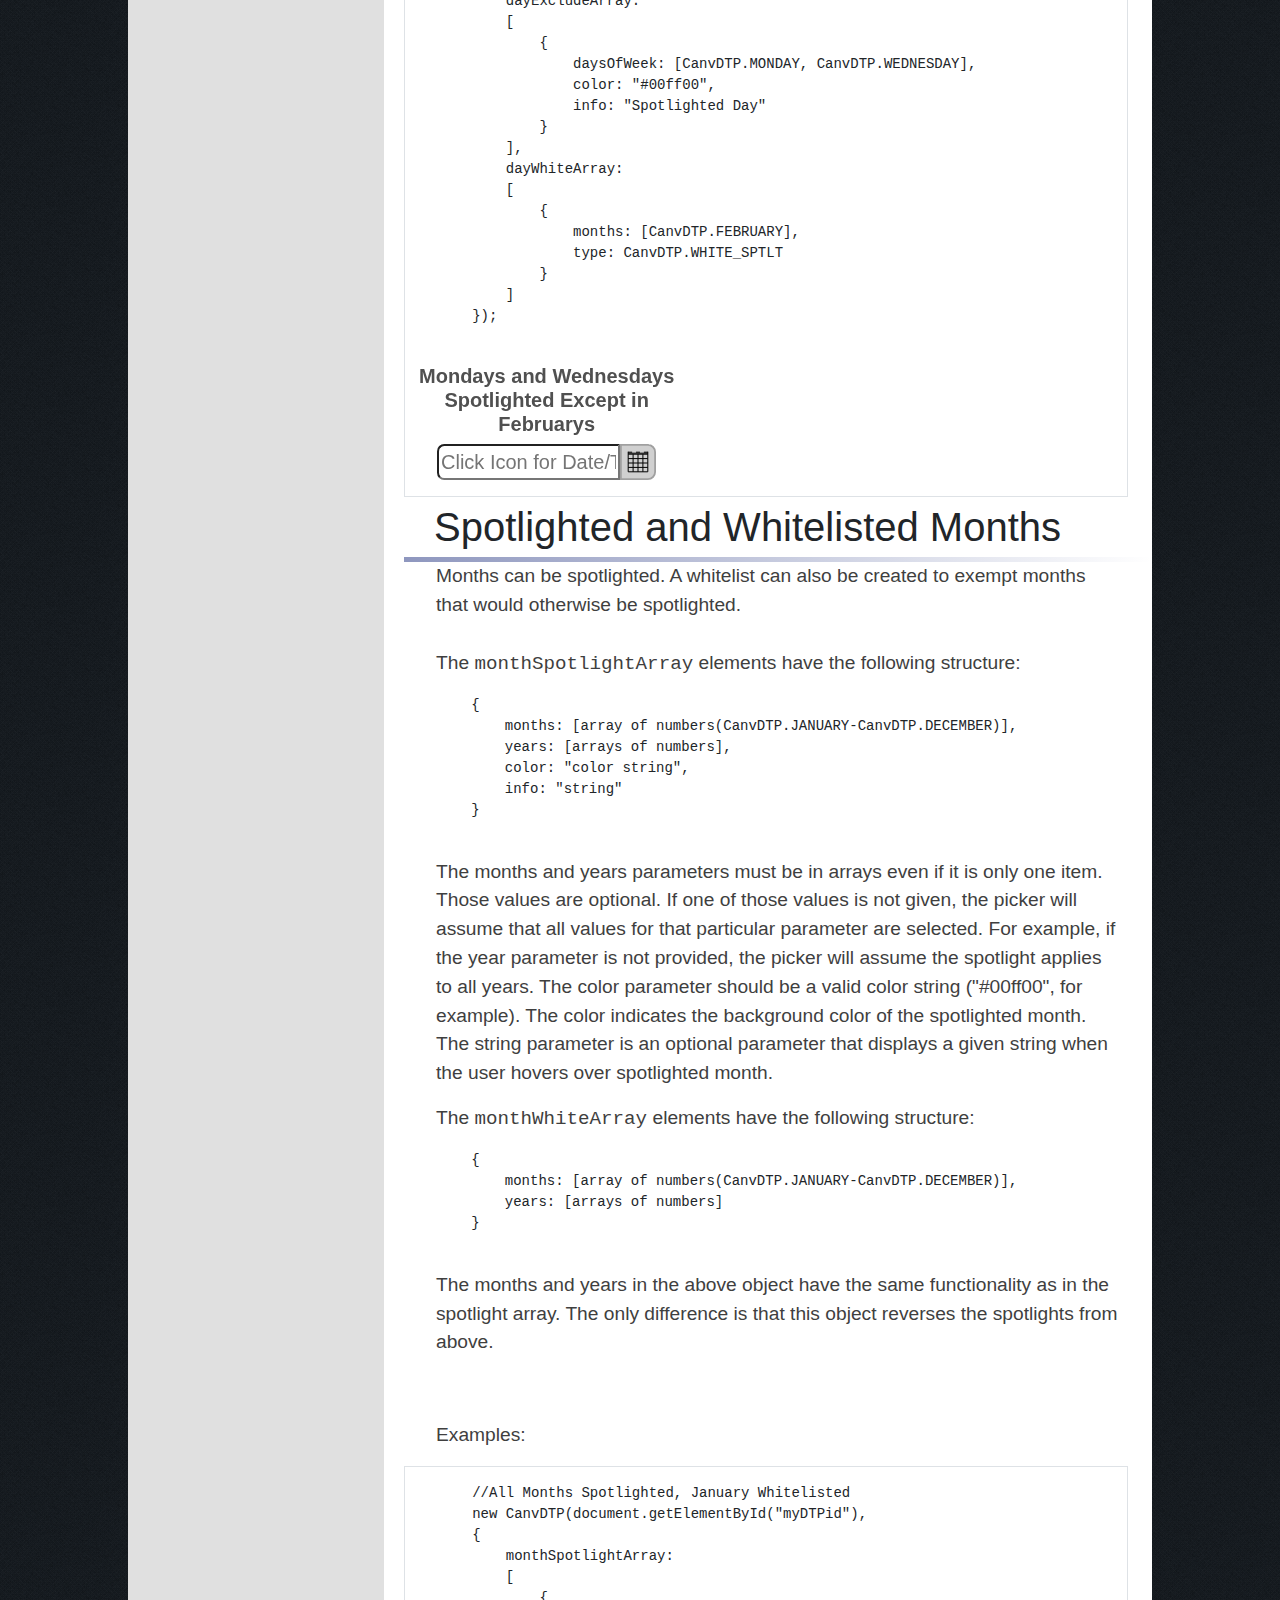
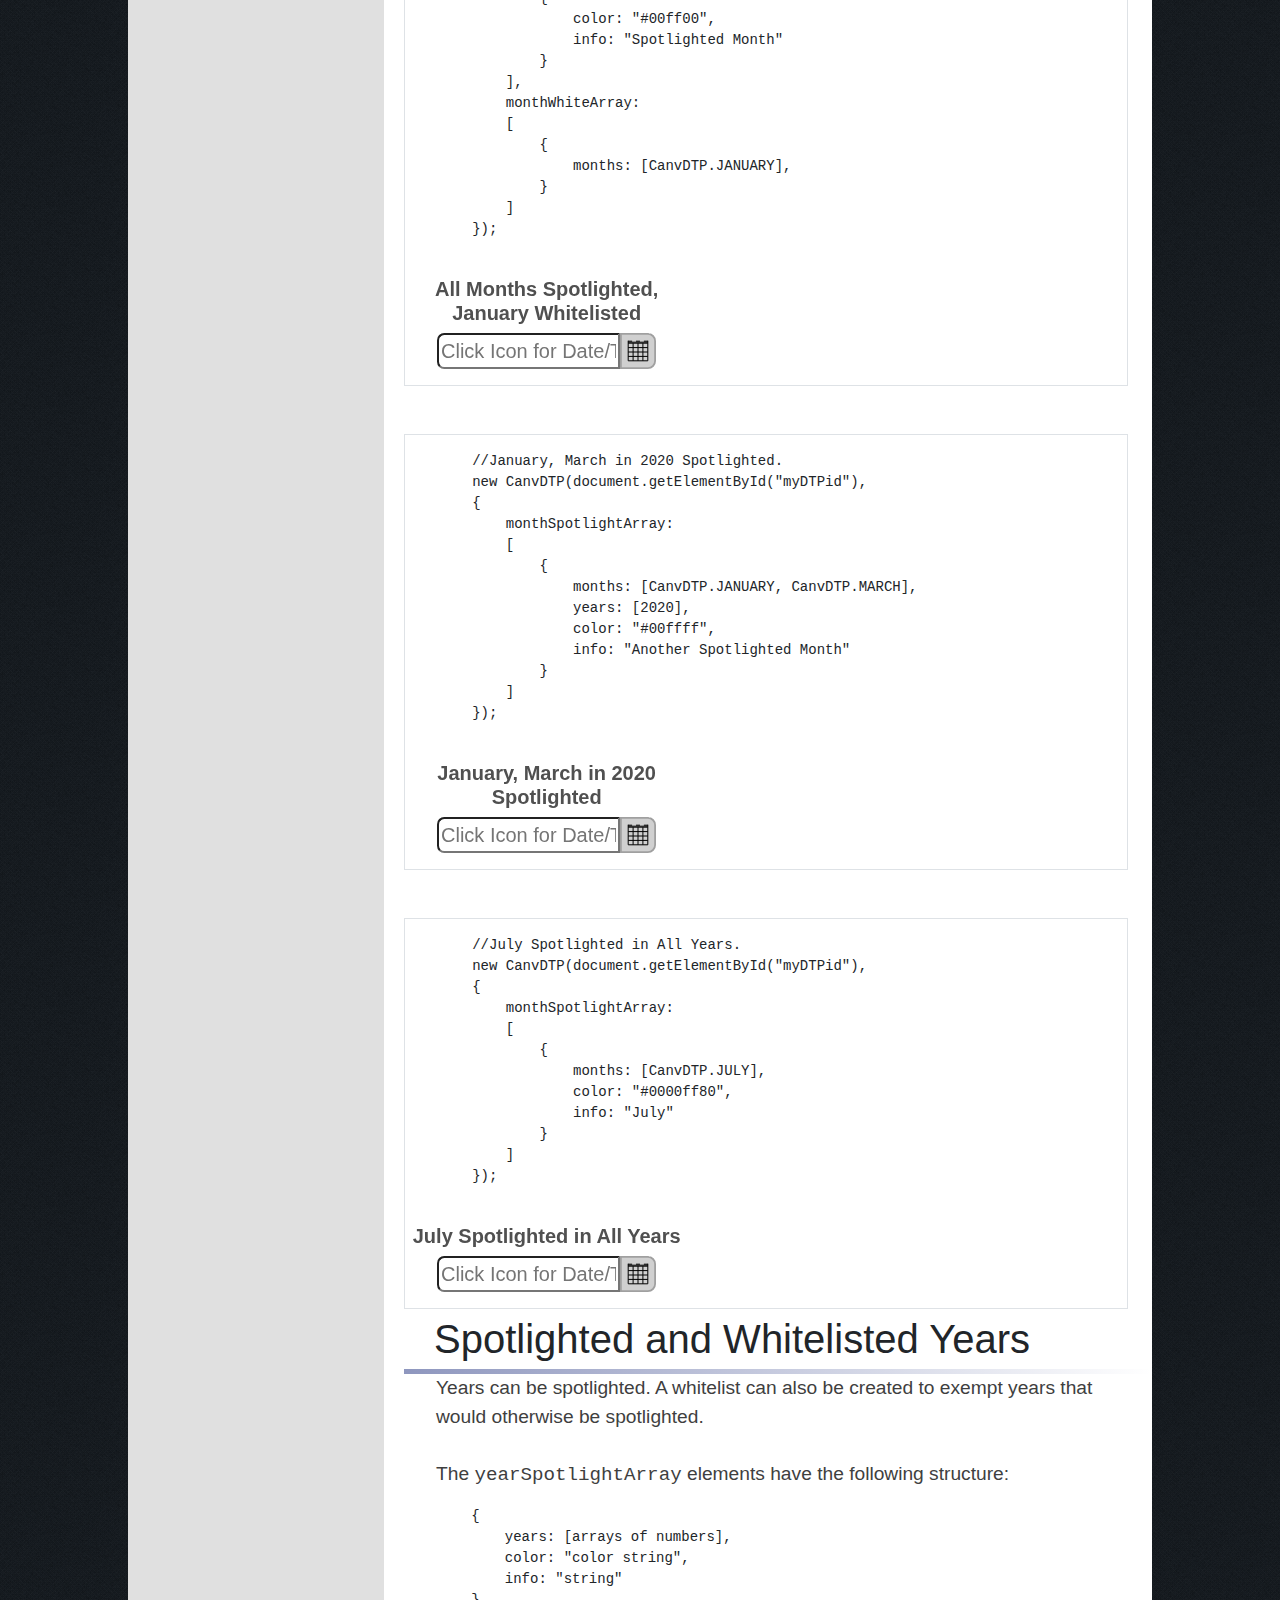
<file: docs.html>
<!DOCTYPE html>
<html lang="en">
<head>
    <meta charset="UTF-8">
    <meta name="viewport" content="width=device-width, initial-scale=1.0">
    <title>Picker Documentation</title>

    <!--Reset Styling-->
    <link rel="stylesheet" type="text/css" href="./assets/css/reset.css">
    
    <!--Bootstrap-->
    <link rel="stylesheet" href="https://maxcdn.bootstrapcdn.com/bootstrap/4.0.0/css/bootstrap.min.css">
    
    <!--Personal Styling-->
    <link rel="stylesheet" type="text/css" href="./assets/css/style.css">
</head>

<body class="d-flex flex-column" id="main-body">
     <!--Header-->
    <header class="header-class">
        <nav class="navbar navbar-dark navbar-expand-xl">
            <a class="navbar-brand nav-title px-2" href="https://nmikstas.github.io/portfolio/">Nick Mikstas Portfolio</a>
            <button class="navbar-toggler" type="button" data-toggle="collapse" data-target="#navbarNav"
                aria-controls="navbarNav" aria-expanded="false" aria-label="Toggle navigation">
                <span class="navbar-toggler-icon"></span>
            </button>

            
                <h1>Picker Documentation</h1>
            

            <div class="collapse navbar-collapse" id="navbarNav">
                <ul class="navbar-nav ml-auto">
                    <li class="nav-item">
                        <a class="nav-link" href="https://nmikstas.github.io/portfolio/">Home</a>
                    </li>
                    <li class="nav-item">
                        <a class="nav-link" href="https://nmikstas.github.io/portfolio/resume.html">Resume</a>
                    </li>
                    <li class="nav-item">
                        <a class="nav-link" href="https://nmikstas.github.io/portfolio/web.html">Web</a>
                    </li>
                    <li class="nav-item">
                        <a class="nav-link" href="https://nmikstas.github.io/portfolio/embedded.html">Embedded</a>
                    </li>
                    <li class="nav-item">
                        <a class="nav-link" href="https://nmikstas.github.io/portfolio/fpga.html">FPGA</a>
                    </li>
                    <li class="nav-item">
                        <a class="nav-link" href="https://nmikstas.github.io/portfolio/dsp.html">DSP</a>
                    </li>
                    <li class="nav-item">
                        <a class="nav-link" href="https://nmikstas.github.io/portfolio/games.html">Games</a>
                    </li>
                </ul>
            </div>
        </nav>
    </header>

    <!--Main content body-->
    <div id="page-body">
        <img id="january" width="0" height="0" src="./assets/img/january.png">
        <img id="february" width="0" height="0" src="./assets/img/february.png">
        <img id="march" width="0" height="0" src="./assets/img/march.png">
        <img id="april" width="0" height="0" src="./assets/img/april.png">
        <img id="may" width="0" height="0" src="./assets/img/may.png">
        <img id="june" width="0" height="0" src="./assets/img/june.png">
        <img id="july" width="0" height="0" src="./assets/img/july.png">
        <img id="august" width="0" height="0" src="./assets/img/august.png">
        <img id="september" width="0" height="0" src="./assets/img/september.png">
        <img id="october" width="0" height="0" src="./assets/img/october.png">
        <img id="november" width="0" height="0" src="./assets/img/november.png">
        <img id="december" width="0" height="0" src="./assets/img/december.png">
        
        <div class="doc-container">
            <section class="sidenav">
                <div class="sticky">
                    <a href="#section1" class="section-link scroll-link" subclass="subsection1-menu">Introduction</a>
                    <div id="subsection1-menu" class="subsection">
                    </div>
                    <a href="#section2" class="section-link scroll-link" subclass="subsection2-menu">Parameters</a>
                    <div id="subsection2-menu" class="subsection">
                        <a href="#subsection2a" class="subsection-link scroll-link">Collapsibility</a>
                        <a href="#subsection2b" class="subsection-link scroll-link">Open Orientation</a>
                        <a href="#subsection2c" class="subsection-link scroll-link">Maximum Width</a>
                        <a href="#subsection2d" class="subsection-link scroll-link">Animation</a>
                        <a href="#subsection2e" class="subsection-link scroll-link">Date Only, Time Only</a>
                        <a href="#subsection2f" class="subsection-link scroll-link">Custom Date/Time String</a>
                        <a href="#subsection2g" class="subsection-link scroll-link">Font Styles</a>
                        <a href="#subsection2h" class="subsection-link scroll-link">Auto Pick</a>
                        <a href="#subsection2i" class="subsection-link scroll-link">Icon Display</a>
                        <a href="#subsection2j" class="subsection-link scroll-link">Text Colors</a>
                        <a href="#subsection2k" class="subsection-link scroll-link">Top Date View</a>
                        <a href="#subsection2l" class="subsection-link scroll-link">Date Ranges</a>
                        <a href="#subsection2m" class="subsection-link scroll-link">Default Date</a>
                        <a href="#subsection2aaa" class="subsection-link scroll-link">Today's Date</a>
                        <a href="#subsection2n" class="subsection-link scroll-link">Custom Background Images</a>
                        <a href="#subsection2o" class="subsection-link scroll-link">Excluded, Spotlighted and Whitelisted Days</a>
                        <a href="#subsection2p" class="subsection-link scroll-link">Spotlighted and Whitelisted Months</a>
                        <a href="#subsection2q" class="subsection-link scroll-link">Spotlighted and Whitelisted Years</a>
                        <a href="#subsection2r" class="subsection-link scroll-link">Calendar Icon Styling</a>
                        <a href="#subsection2s" class="subsection-link scroll-link">Body Canvas Styling</a>
                        <a href="#subsection2t" class="subsection-link scroll-link">Info Text Styling</a>
                        <a href="#subsection2u" class="subsection-link scroll-link">Selectable Items Styling</a>
                        <a href="#subsection2v" class="subsection-link scroll-link">Previous/Next Styling</a>
                        <a href="#subsection2w" class="subsection-link scroll-link">Clock Graphic Styling</a>
                        <a href="#subsection2x" class="subsection-link scroll-link">Calendar Graphic Styling</a>
                        <a href="#subsection2y" class="subsection-link scroll-link">Days of Week Header Styling</a>
                        <a href="#subsection2z" class="subsection-link scroll-link">Currently Selected Day Styling</a>
                        <a href="#subsection20" class="subsection-link scroll-link">Today's Date Styling</a>
                        <a href="#subsection21" class="subsection-link scroll-link">Increment / Decrement Time Styling</a>
                        <a href="#subsection22" class="subsection-link scroll-link">Text Scaling Styling</a>
                        <a href="#subsection23" class="subsection-link scroll-link">Body Canvas Z-index</a>
                        <a href="#subsection24" class="subsection-link scroll-link">Debug Mode</a>
                    </div>
                    <a href="#section3" class="section-link scroll-link" subclass="subsection3-menu">API Functions</a>
                    <div id="subsection3-menu" class="subsection">
                        <a href="#subsection3a" class="subsection-link scroll-link">getDateTimeString</a>
                        <a href="#subsection3b" class="subsection-link scroll-link">getDateTimeJSON</a>
                        <a href="#subsection3c" class="subsection-link scroll-link">set/getPickerType</a>
                        <a href="#subsection3d" class="subsection-link scroll-link">set/getDayExcludeArray</a>
                        <a href="#subsection3i" class="subsection-link scroll-link">set/getDayWhiteArray</a>
                        <a href="#subsection3n" class="subsection-link scroll-link">set/getMonthSpotlightArray</a>
                        <a href="#subsection3s" class="subsection-link scroll-link">set/getMonthWhiteArray</a>
                        <a href="#subsection3x" class="subsection-link scroll-link">set/getYearSpotlightArray</a>
                        <a href="#subsection32" class="subsection-link scroll-link">set/getYearWhiteArray</a>
                        <a href="#subsection37" class="subsection-link scroll-link">set/getMonthImageArray</a>
                        <a href="#subsection39" class="subsection-link scroll-link">set/getFontColors</a>
                        <a href="#subsection3aa" class="subsection-link scroll-link">set/getDateTimeFormat</a>
                        <a href="#subsection3bb" class="subsection-link scroll-link">set/getIsAnimated</a>
                        <a href="#subsection3cc" class="subsection-link scroll-link">set/getMaxPixelWidth</a>
                        <a href="#subsection3dd" class="subsection-link scroll-link">set/getStartOfWeek</a>
                        <a href="#subsection3ee" class="subsection-link scroll-link">set/getIsMilitaryTime</a>
                        <a href="#subsection3ff" class="subsection-link scroll-link">set/getFontStyle</a>
                        <a href="#subsection3gg" class="subsection-link scroll-link">set/getDateRanges</a>
                        <a href="#subsection3jj" class="subsection-link scroll-link">set/getTodayIndicator</a>
                        <a href="#subsection3kk" class="subsection-link scroll-link">set/getTodaysDate</a>
                        <a href="#subsection3ll" class="subsection-link scroll-link">set/getTopView</a>
                        <a href="#subsection3mm" class="subsection-link scroll-link">set/getCalendarIcon</a>
                        <a href="#subsection3aaa" class="subsection-link scroll-link">set/getIsCollapsible</a>
                        <a href="#subsection3nn" class="subsection-link scroll-link">set/getBodyPosition</a>
                        <a href="#subsection3oo" class="subsection-link scroll-link">set/getDayVertOffset</a>
                        <a href="#subsection3pp" class="subsection-link scroll-link">set/getIconCanvasParams</a>
                        <a href="#subsection3qq" class="subsection-link scroll-link">set/getBodyCanvasParams</a>
                        <a href="#subsection3rr" class="subsection-link scroll-link">set/getInfoTextParams</a>
                        <a href="#subsection3ss" class="subsection-link scroll-link">set/getSelectableParams</a>
                        <a href="#subsection3tt" class="subsection-link scroll-link">set/getPrevNextParams</a>
                        <a href="#subsection3uu" class="subsection-link scroll-link">set/getClockParams</a>
                        <a href="#subsection3vv" class="subsection-link scroll-link">set/getCalendarParams</a>
                        <a href="#subsection3ww" class="subsection-link scroll-link">set/getWeekHeaderParams</a>
                        <a href="#subsection3xx" class="subsection-link scroll-link">set/getSelectedParams</a>
                        <a href="#subsection3yy" class="subsection-link scroll-link">set/getTodaysDateParams</a>
                        <a href="#subsection3zz" class="subsection-link scroll-link">set/getIncDecParams</a>
                        <a href="#subsection300" class="subsection-link scroll-link">set/getScales</a>
                        <a href="#subsection311" class="subsection-link scroll-link">set/getZIndex</a>
                        <a href="#subsection322" class="subsection-link scroll-link">set/getDebug</a>
                    </div>
                    <a href="#section4" class="section-link scroll-link" subclass="subsection4-menu">Callback Functions</a>
                    <div id="subsection4-menu" class="subsection">
                        <a href="#subsection4a" class="subsection-link scroll-link">dateTimeStringCb</a>
                        <a href="#subsection4b" class="subsection-link scroll-link">dateTimeJSONCb</a>
                        <a href="#subsection4c" class="subsection-link scroll-link">openCb</a>
                        <a href="#subsection4d" class="subsection-link scroll-link">closeCb</a>
                        <a href="#subsection4e" class="subsection-link scroll-link">hourChangeCb</a>
                        <a href="#subsection4f" class="subsection-link scroll-link">minuteChangeCb</a>
                        <a href="#subsection4g" class="subsection-link scroll-link">ampmChangeCb</a>
                        <a href="#subsection4h" class="subsection-link scroll-link">TimeClickCb</a>
                        <a href="#subsection4i" class="subsection-link scroll-link">dateClickCb</a>
                        <a href="#subsection4k" class="subsection-link scroll-link">monthClickCb</a>
                        <a href="#subsection4l" class="subsection-link scroll-link">yearClickCb</a>
                        <a href="#subsection4m" class="subsection-link scroll-link">decadeClickCb</a>
                        <a href="#subsection4o" class="subsection-link scroll-link">yearViewClickCb</a>
                        <a href="#subsection4p" class="subsection-link scroll-link">decadeViewClickCb</a>
                        <a href="#subsection4q" class="subsection-link scroll-link">centuryViewClickCb</a>
                        <a href="#subsection4r" class="subsection-link scroll-link">monthNextClickCb</a>
                        <a href="#subsection4s" class="subsection-link scroll-link">monthPrevClickCb</a>
                        <a href="#subsection4t" class="subsection-link scroll-link">yearNextClickCb</a>
                        <a href="#subsection4u" class="subsection-link scroll-link">yearPrevClickCb</a>
                        <a href="#subsection4v" class="subsection-link scroll-link">decadeNextClickCb</a>
                        <a href="#subsection4w" class="subsection-link scroll-link">decadePrevClickCb</a>
                        <a href="#subsection4x" class="subsection-link scroll-link">centuryNextClickCb</a>
                        <a href="#subsection4y" class="subsection-link scroll-link">centuryPrevClickCb</a>
                    </div>
                    <a href="#section5" class="section-link scroll-link" subclass="subsection5-menu">Utility Functions</a>
                    <div id="subsection5-menu" class="subsection">
                        <a href="#subsection5a" class="subsection-link scroll-link">getEaster</a>
                        <a href="#subsection5b" class="subsection-link scroll-link">getThanksgiving</a>
                        <a href="#subsection5c" class="subsection-link scroll-link">getMLK</a>
                        <a href="#subsection5d" class="subsection-link scroll-link">getMothers</a>
                        <a href="#subsection5e" class="subsection-link scroll-link">getFathers</a>
                        <a href="#subsection5f" class="subsection-link scroll-link">getWashington</a>
                        <a href="#subsection5g" class="subsection-link scroll-link">getMemorial</a>
                        <a href="#subsection5h" class="subsection-link scroll-link">getLabor</a>
                        <a href="#subsection5i" class="subsection-link scroll-link">getColumbus</a>
                        <a href="#subsection5j" class="subsection-link scroll-link">getIndependence</a>
                        <a href="#subsection5k" class="subsection-link scroll-link">getChristmas</a>
                        <a href="#subsection5l" class="subsection-link scroll-link">getNewYears</a>
                        <a href="#subsection5m" class="subsection-link scroll-link">getHalloween</a>
                        <a href="#subsection5n" class="subsection-link scroll-link">getValentines</a>
                        <a href="#subsection5o" class="subsection-link scroll-link">getStPatricks</a>
                        <a href="#subsection5p" class="subsection-link scroll-link">getVeterans</a>
                    </div>
                    <a href="#section6" class="section-link scroll-link" subclass="subsection6-menu">Miscellaneous</a>
                    <div id="subsection6-menu" class="subsection">
                        <a href="#subsection6a" class="subsection-link scroll-link">Textbox Formatting</a>
                        <a href="#end" class="scroll-link"></a>
                    </div>
                </div>
            </section>
       
            <section class="doc-content">
                <div class="section-header" id="section1">Introduction</div>
                <p>
                    The canvas date/time picker is a stand-alone file that uses canvas elements for rendering. The picker is written in plain Javascript
                    and does not rely on any external dependencies such as CSS, Bootstrap, jQuery or React.  The source code uses ES6 functionality so
                    the source may have to be transpiled to work on older browsers.
                    <br><br>
                    Instantiating a basic canvas date/time picker requires only a single line of Javascript.  The picker has dozens of configuration options,
                    API function calls and callbacks.
                    <br><br>
                    For a basic date/time picker, only a div element id needs to be passed to the constructor.
                    <br><br>
                    Instantiation:
                    <pre>
        &ltdiv id="my-dtp"&gt&lt/div&gt
        &ltscript src="pathToSource/canvasDateTimePicker.js"&gt&lt/script&gt
        &ltscript&gt new CanvDTP(document.getElementById("my-dtp")); &lt/script&gt
                    </pre>
                </p>

                <div class="row">
                    <div class="col-md-5">
                        <h5 class="text-center">Basic Date/Time Picker</h5>
                        <div id="intro-dtp" class="dtp-doc"></div>
                    </div>
                </div>

                <div class="section-header" id="section2">Parameters</div>
                <div class="subsection-header" id="subsection2a">Collapsibility</div>
                <div class="divider-bottom"></div>
                <p>
                    The ability to collapse the body of the picker can be disabled on initialization. The canvas is collapsible by default.
                    <br><br>
                    Instantiation:
                    <pre>
        new CanvDTP(document.getElementById("myDTPid"), {isCollapsible: false});
                    </pre>
                    <div class="row">
                        <div class="col-md-1"></div>
                        <div class="col-md-3">
                            <h5 class="text-center">Not Collapsible, Above Textbox</h5>
                            <div id="dtp1" class="dtp-format"></div>
                        </div>
                        <div class="col-md-3">
                            <h5 class="text-center">Not Collapsible, Below Textbox</h5>
                            <div id="dtp2" class="dtp-format"></div>
                        </div>
                        <div class="col-md-3">
                            <h5 class="text-center">Not Collapsible, No Textbox</h5>
                            <div id="dtp3-hidden" class="dtp-format"></div>
                        </div>
                    </div>
                    The above picker with no textbox is hiding the textbox with CSS. See the textbox formatting subsection under Miscellaneous fro details.
                </p>

                <div class="subsection-header" id="subsection2b">Open Orientation</div>
                <div class="divider-bottom"></div>
                <p>
                    The picker body can be placed in one of rour Orientations with respect to the textbox: lower left(default), lower right,
                    upper left or upper right. Constants are provided with the picker class: CanvDTP.POS_BOTLEFT, CanvDTP.POS_BOTRIGHT,
                    CanvDTP.POS_TOPLEFT, CanvDTP.POS_TOPRIGHT().
                    <br><br>
                    Instantiation:
                    <pre>
        new CanvDTP(document.getElementById("myDTPid"), {bodyPosition: CanvDTP.POS_BOTRIGHT});
                    </pre>
                    <div class="row">
                        <div class="col-md-1"></div>
                        <div class="col-md-3">
                            <h5 class="text-center">Opens From<br>Bottom Right</h5>
                            <div id="dtp4" class="dtp-format"></div>
                        </div>
                        <div class="col-md-3">
                            <h5 class="text-center">Opens From<br>Top Left</h5>
                            <div id="dtp5" class="dtp-format"></div>
                        </div>
                        <div class="col-md-3">
                            <h5 class="text-center">Opend From<br>Top Right</h5>
                            <div id="dtp6" class="dtp-format"></div>
                        </div>
                    </div>
                </p>

                <div class="subsection-header" id="subsection2c">Maximum Width</div>
                <div class="divider-bottom"></div>
                <p>
                    The maximum width in pixels of the picker body can be specified. The picker body will never exceed the width of the textbox and icon.
                    <br><br>
                    Instantiation:
                    <pre>
        new CanvDTP(document.getElementById("myDTPid"), {maxPixelWidth: number});
                    </pre>
                </p>
                <div class="row">
                    <div class="col-md-5">
                        <h5 class="text-center">250 Pixels Max Width</h5>
                        <div id="dtp7" class="dtp-doc"></div>
                    </div>
                </div>

                <div class="subsection-header" id="subsection2d">Animation</div>
                <div class="divider-bottom"></div>
                <p>
                    The expanding and collapsing animations of the picker body can be disabled.
                    <br><br>
                    Instantiation:
                    <pre>
        new CanvDTP(document.getElementById("myDTPid"), {isAnimated: false});
                    </pre>
                </p>
                <div class="row">
                    <div class="col-md-5">
                        <h5 class="text-center">Open/Close Animation Disabled</h5>
                        <div id="dtp11" class="dtp-doc"></div>
                    </div>
                </div>

                <div class="subsection-header" id="subsection2e">Date Only, Time Only</div>
                <div class="divider-bottom"></div>
                <p> 
                    By default, the picker is both for date and time.  Class constants can be used to set the picker to time only or date only.
                    The constants available are: CanvDTP.PICK_BOTH, CanvDTP.PICK_DATE and CanvDTP.PICK_TIME.
                    <br><br>
                    Instantiation:
                    <pre>
        new CanvDTP(document.getElementById("myDTPid"), {pickerType: CanvDTP.PICK_DATE});
        new CanvDTP(document.getElementById("myDTPid"), {pickerType: CanvDTP.PICK_TIME});
                    </pre>
                </p>
                <div class="row">
                    <div class="col-md-5">
                        <h5 class="text-center">Time Picker Only</h5>
                        <div id="dtp14" class="dtp-doc"></div>
                    </div>
                    <div class="col-md-5">
                        <h5 class="text-center">Date Picker Only</h5>
                        <div id="dtp13" class="dtp-doc"></div>
                    </div>
                </div>

                <div class="subsection-header" id="subsection2f">Custom Date/Time String</div>
                <div class="divider-bottom"></div>
                <p>
                    The date and time format of the picker is fully customizeable with a format string.  The following list shows all
                    the specialized character sequences and how they affect the string:
                    <br><br>
                    M    = No zero pad month.       ***Can append ordinal***<br>
                    MM   = Zero padded month.  <br>
                    MMM  = Abbreviated month name.  <br>
                    MMMM = Full month name.  <br><br>

                    D    = No zero pad day.         ***Can append ordinal***  <br>
                    DD   = Zero padded day.  <br>
                    DDD  = No zero pad day of year. ***Can append ordinal***  <br>
                    DDDD = Zero padded day of year.  <br><br>

                    W    = No zero pad week of year. ***Can append ordinal***  <br>
                    WW   = Zero padded week of year.  <br><br>

                    d    = Day of week (0 - 6, Sunday through Saturday).  <br>
                    dd   = Abbreviated day of week (Su, Mo, Tu, We, Th, Fr, Sa).  <br>
                    ddd  = Abbreviated day of week (Sun, Mon, Tue, Wed, Thu, Fri, Sat).  <br>
                    dddd = Full day of week.  <br><br>

                    Y    = 4 digit year.  <br>
                    YY   = 2 digit year.  <br>
                    YYYY = 4 digit year.  <br><br>

                    H    = No zero pad military hour.  <br>
                    HH   = Zero padded military hour.  <br><br>

                    h    = No zero pad standard hour.  <br>
                    hh   = Zero padded standard hour.  <br><br>

                    m    = No zero pad minute.  <br>
                    mm   = Zero padded minute.   <br><br>

                    a    = am/pm.  <br>
                    p    = am/pm.  <br><br>

                    A    = AM/PM.  <br>
                    P    = AM/PM.  <br><br>

                    o    = Ordinal. Add st, nd, rd, th to end of non-zero padded day, month, day of year and/or week of year.  <br>
                    []   = escaped characters.<br><br>

                    <b>Date/time format string example:</b><br>
                    "dddd, MMMM Do YYYY h:mm a. DDDo [Day of the Year], Wo [Week of the Year]"  <br>
                    <b>Displays as:</b><br>
                    Sunday, April 5th 2020 8:38 pm. 96th Day of the Year, 15th Week of the Year<br>
                    <br>
                    Instantiation:
                    <pre>
        new CanvDTP(document.getElementById("myDTPid"), {dateTimeFormat: string});
                    </pre>
                </p>

                <div class="row">
                    <div class="col-md-5">
                        <h5 class="text-center">Custom Date/Time Format String</h5>
                        <div id="dtp18" class="dtp-doc"></div>
                    </div>
                </div>

                <div class="subsection-header" id="subsection2g">Font Styles</div>
                <div class="divider-bottom"></div>
                <p>
                    All the fonts on the calendar are controlled from a single parameter.  By default, the font is "Arial".  The font
                    string can changed to any supported font on the device rendering the picker.  The following are examples of web safe
                    fonts that can be used: "Times New Roman", "Arial Black", "Comic Sans MS" and "Lucida Console".
                    <br><br>
                    Instantiation:
                    <pre>
        new CanvDTP(document.getElementById("myDTPid"), {fontStyle: string});
                    </pre>
                </p>

                <div class="row">
                    <div class="col-md-1"></div>
                    <div class="col-md-3">
                        <h5 class="text-center">Arial Black Font</h5>
                        <div id="dtp19" class="dtp-format"></div>
                    </div>
                    <div class="col-md-3">
                        <h5 class="text-center">Comic Sans MS Font</h5>
                        <div id="dtp20" class="dtp-format"></div>
                    </div>
                    <div class="col-md-3">
                        <h5 class="text-center">Lucinda Console Font</h5>
                        <div id="dtp21" class="dtp-format"></div>
                    </div>
                </div>

                <div class="subsection-header" id="subsection2h">Auto Pick</div>
                <div class="divider-bottom"></div>
                <p>
                    When the picker is opened for the first time, by default the picker will try to pick todays date and time. The
                    auto-picking functionality can be disabled so no date is picked until the user selects one.
                    <br><br>
                    Instantiation:
                    <pre>
        new CanvDTP(document.getElementById("myDTPid"), {autoPick: false});
                    </pre>
                </p>

                <div class="row">
                    <div class="col-md-5">
                        <h5 class="text-center">Auto-Pick Disabled</h5>
                        <div id="dtp22" class="dtp-doc"></div>
                    </div>
                </div>

                <div class="subsection-header" id="subsection2i">Icon Display</div>
                <div class="divider-bottom"></div>
                <p>
                    The calendar icon to the right of the textbox can be removed.  If it is removed, the user will have to click on the textbox
                    to open the picker and click off the picker to close it again.
                    <br><br>
                    Instantiation:
                    <pre>
        new CanvDTP(document.getElementById("myDTPid"), {calendarIcon: false});
                    </pre>
                </p>

                <div class="row">
                    <div class="col-md-5">
                        <h5 class="text-center">Calendar Icon Disabled</h5>
                        <div id="dtp23" class="dtp-doc"></div>
                    </div>
                </div>

                <div class="subsection-header" id="subsection2j">Text Colors</div>
                <div class="divider-bottom"></div>
                <p>
                    The text colors can be customized.  The day of month header is a special case and has its own styling parameters.
                    There are five parameters assiciated with text color:
                    <br><br>
                    <b>textMainColorn</b> - The normal color of the majority of the text.<br>
                    <b>textMainColorh</b> - The hover color of the majority of the text.<br>
                    <b>textAltColorn</b> - The normal color of alternate text. This is text, for example, on the month view but is outside the range of the
                    current month.<br>
                    <b>textAltColorh</b> - The hover color of alternate text.<br>
                    <b>rangeBkColor</b> - The background color of date ranges beyond the user specified minimum and maximum.
                    <br><br>
                    Instantiation:
                    <pre>
        new CanvDTP(document.getElementById("myDTPid"),
        {
            textMainColorn: "color string",
            textMainColorh: "color string",
            textAltColorn:  "color string",
            textAltColorh:  "color string",
            rangeBkColor:   "color string"
        });
                    </pre>
                </p>
                <div class="row">
                    <div class="col-md-5">
                        <h5 class="text-center">Custom Text Colors</h5>
                        <div id="dtp24" class="dtp-doc"></div>
                    </div>
                </div>

                <div class="subsection-header" id="subsection2k">Top Date View</div>
                <div class="divider-bottom"></div>
                <p>
                    The date portion of the picker has four layers of views: month view, year view, decade view and century view.
                    By default, all four layers are enabled.  The top layer can be set by parameters.  Class constants are available
                    to set the top view: CanvDTP.CAL_CENTURY, CanvDTP.CAL_DECADE, CanvDTP.CAL_YEAR, CanvDTP.CAL_MONTH.
                    <br><br>
                    Instantiation:
                    <pre>
        new CanvDTP(document.getElementById("myDTPid"), {topView: CanvDTP.CAL_DECADE});
        new CanvDTP(document.getElementById("myDTPid"), {topView: CanvDTP.CAL_YEAR});
        new CanvDTP(document.getElementById("myDTPid"), {topView: CanvDTP.CAL_MONTH});
                    </pre>
                </p>
                <div class="row">
                    <div class="col-md-1"></div>
                    <div class="col-md-3">
                        <h5 class="text-center">Month, Year<br>and Decade Views</h5>
                        <div id="dtp25" class="dtp-format"></div>
                    </div>
                    <div class="col-md-3">
                        <h5 class="text-center">Month and<br>Year Views</h5>
                        <div id="dtp26" class="dtp-format"></div>
                    </div>
                    <div class="col-md-3">
                        <h5 class="text-center">Month Only<br>View</h5>
                        <div id="dtp27" class="dtp-format"></div>
                    </div>
                </div>

                <div class="subsection-header" id="subsection2l">Date Ranges</div>
                <div class="divider-bottom"></div>
                <p>
                    The first date and last date a picker can traverse can optionally be set. If a first or last date is given,
                    a month, day and year must be supplied.  Class constants are available for the dates: CanvDTP.JANUARY,
                    CanvDTP.FEBRUARY, CanvDTP.MARCH, CanvDTP.APRIL, CanvDTP.MAY, CanvDTP.JUNE, CanvDTP.JULY, CanvDTP.AUGUST,
                    CanvDTP.SEPTEMBER, CanvDTP.OCTOBER, CanvDTP.NOVEMBER, CanvDTP.DECEMBER.
                    <br><br>
                    Instantiation:
                    <pre>
        new CanvDTP(document.getElementById("myDTPid"),
        {
            firstDate:
            {
                month: number(1-12),
                day:   number(1-31),
                year:  number
            },
            lastDate:
            {
                month: number(1-12),
                day:   number(1-31),
                year:  number
            }
        });
                    </pre>
                </p>
                <div class="row">
                    <div class="col-md-5">
                        <h5 class="text-center">Date Range 1/1/2000 - 12/31/2030</h5>
                        <div id="dtp28" class="dtp-doc"></div>
                    </div>
                </div>

                <div class="subsection-header" id="subsection2m">Default Date</div>
                <div class="divider-bottom"></div>
                <p>
                    By default, today's date is initially picked when the picker opens.  This can be changed to any date. It should be noted that if
                    the initial date is not available due to exclustsion or being outside the configured date ranges, the picker will open without
                    selecting an initial date. The image should be an HTML element on the page.
                    <br><br>
                    Instantiation:
                    <pre>
        new CanvDTP(document.getElementById("myDTPid"),
        {
            initDate:
            {
                month: number(1-12),
                day:   number(1-31),
                year:  number
            }
        });
                    </pre>
                </p>
                <div class="row">
                    <div class="col-md-5">
                        <h5 class="text-center">Default Date 12/25/1980</h5>
                        <div id="dtp29" class="dtp-doc"></div>
                    </div>
                </div>

                <div class="subsection-header" id="subsection2aaa">Today's Date</div>
                <div class="divider-bottom"></div>
                <p>
                    By default, an idicator highlighting today's date is visible on the calendar.  It can be disabled.
                    <br><br>
                    Instantiation:
                    <pre>
        new CanvDTP(document.getElementById("myDTPid"), {todaysDate: false});
                    </pre>
                </p>
                <div class="row">
                    <div class="col-md-5">
                        <h5 class="text-center">Today's Date Indicator Disabled</h5>
                        <div id="dtp40" class="dtp-doc"></div>
                    </div>
                </div>

                <div class="subsection-header" id="subsection2n">Custom Background Images</div>
                <div class="divider-bottom"></div>
                <p>
                    Background images can be selected for each of the twelve months. The array of images should have a length
                    of 12. If a particular month should not have an image, set its array element to null. The image should be
                    an HTML element on the page.
                    <br><br>
                    Instantiation:
                    <pre>
        new CanvDTP(document.getElementById("myDTPid"),
        {
            monthImages:
            [
                {image: document.getElementById("myPicElement"), opacity: number(0.0-1.0)},
                {image: document.getElementById("myPicElement"), opacity: number(0.0-1.0)},
                {image: document.getElementById("myPicElement"), opacity: number(0.0-1.0)},
                {image: document.getElementById("myPicElement"), opacity: number(0.0-1.0)},
                {image: document.getElementById("myPicElement"), opacity: number(0.0-1.0)},
                {image: document.getElementById("myPicElement"), opacity: number(0.0-1.0)},
                {image: document.getElementById("myPicElement"), opacity: number(0.0-1.0)},
                {image: document.getElementById("myPicElement"), opacity: number(0.0-1.0)},
                {image: document.getElementById("myPicElement"), opacity: number(0.0-1.0)},
                {image: document.getElementById("myPicElement"), opacity: number(0.0-1.0)},
                {image: document.getElementById("myPicElement"), opacity: number(0.0-1.0)},
                {image: document.getElementById("myPicElement"), opacity: number(0.0-1.0)},
            ]
        });
                    </pre>
                    <div class="row">
                        <div class="col-md-5">
                            <h5 class="text-center">Month Background Images</h5>
                            <div id="dtp30" class="dtp-doc"></div>
                        </div>
                    </div>
                </p>

                <div class="subsection-header" id="subsection2o">Excluded, Spotlighted and Whitelisted Days</div>
                <div class="divider-bottom"></div>
                <p>
                    Days can be excluded from being picked.  Days can also just be spotlighted. A whitelist can also be
                    created to exempt days that would otherwise be excluded or spotlighted.
                    <br><br>
                    The <span class="monospace">dayExcludeArray</span> elements have the following structure:
                    <pre>
        {
            days: [array of numbers(1-31)],
            daysOfWeek: [array of numbers(CanvDTP.SUNDAY-CanvDTP.SATURDAY)],
            months: [array of numbers(CanvDTP.JANUARY-CanvDTP.DECEMBER)],
            years: [arrays of numbers],
            excluded: boolean,
            color: "color string",
            info: "string"
        }
                    </pre>
                </p>
                <p>
                    The days, daysOfWeek, months and years parameters must be in arrays even if it is only one item.  All those values are optional.
                    If one of those values is not given, the picker will assume that all values for that particular parameter are selected. For example,
                    if the year parameter is not provided, the picker will assume the exclusion applies to all years. The excluded parameter tells
                    the picker if the data is for an exclusion or a spotlight.  An excluded day cannot be picked by the user where a spotlighted day can.
                    The color parameter should be a valid color string ("#00ff00", for example). The color indicates the background color of the
                    excluded/spotlighted day. The string parameter is an optional parameter that displays a given string when the user hovers over
                    the excluded/spotlighted day.
                </p>
                <p>
                    The <span class="monospace">dayWhiteArray</span> elements have the following structure:
                    <pre>
        {
            days: [array of numbers(1-31)],
            daysOfWeek: [array of numbers(CanvDTP.SUNDAY-CanvDTP.SATURDAY)],
            months: [array of numbers(CanvDTP.JANUARY-CanvDTP.DECEMBER)],
            years: [arrays of numbers],
            type: number(CanvDTP.WHITE_BOTH, CanvDTP.WHITE_SPTLT, CanvDTP.WHITE_BLOCK, CanvDTP.WHITE_NONE)
        }
                    </pre>
                </p>
                <p>
                    The days, daysOfWeek, months and years in the above object have the same functionality as in the exclusions array.  The
                    only difference is that this object reverses the exclusions/spotlights from above.  The type parameter tells the picker
                    which things to whitelist: exclusions, spotlights, both or neither.
                </p>
                <br><br>
                <p>Examples:</p>
                <div class="border mr-4"><p>
                    <pre>
        //Exclude all days for all months and years. Whitelist the weekends.
        new CanvDTP(document.getElementById("myDTPid"),
        {
            dayExcludeArray: 
            [
                {
                    excluded: true,
                    color: "#ff000080",
                    info: "All Weekdays Excluded"
                }
            ],
            dayWhiteArray:
            [
                {
                    daysOfWeek: [CanvDTP.SATURDAY, CanvDTP.SUNDAY], 
                    type: CanvDTP.WHITE_BLOCK
                }
            ]
        });
                    </pre>
                    <div class="row">
                        <div class="col-md-5">
                            <h5 class="text-center">All Days Excluded, Weekends Whitelisted</h5>
                            <div id="dtp33" class="dtp-doc"></div>
                        </div>
                    </div>
                </p></div>
                <br><br>
                <div class="border mr-4"><p>
                    <pre>
        //Weekends spotlighted
        new CanvDTP(document.getElementById("myDTPid"),
        {
            dayExcludeArray: 
            [
                {
                    daysOfWeek: [CanvDTP.SATURDAY, CanvDTP.SUNDAY], 
                    color: "#0000ff50"
                }
            ]
        });
                    </pre>
                    <div class="row">
                        <div class="col-md-5">
                            <h5 class="text-center">Weekends Spotlighted</h5>
                            <div id="dtp34" class="dtp-doc"></div>
                        </div>
                    </div>
                </p></div>
                <br><br>
                <div class="border mr-4"><p>
                    <pre>
        //1/1/2020, 12/31/2021 Excluded.
        new CanvDTP(document.getElementById("myDTPid"),
        {
            dayExcludeArray: 
            [
                {
                    days: [1],
                    months: [1],
                    years: [2020],
                    excluded: true,
                    color: "#ff0000",
                    info: "New Year's Excluded"
                },
                {
                    days: [31],
                    months: [12],
                    years: [2021],
                    excluded: true,
                    color: "#ff0000",
                    info: "Date Excluded"
                },
            ]
        });
                    </pre>
                    <div class="row">
                        <div class="col-md-5">
                            <h5 class="text-center">1/1/2020, 12/31/2021 Excluded</h5>
                            <div id="dtp35" class="dtp-doc"></div>
                        </div>
                    </div>
                </p></div>
                <br><br>
                <div class="border mr-4"><p>
                    <pre>
        new CanvDTP(document.getElementById("myDTPid"),
        {
            dayExcludeArray: 
            [
                {
                    daysOfWeek: [CanvDTP.MONDAY, CanvDTP.WEDNESDAY],
                    color: "#00ff00",
                    info: "Spotlighted Day"
                }
            ],
            dayWhiteArray:
            [
                {   
                    months: [CanvDTP.FEBRUARY], 
                    type: CanvDTP.WHITE_SPTLT
                }
            ]
        });
                    </pre>
                    <div class="row">
                        <div class="col-md-5">
                            <h5 class="text-center">Mondays and Wednesdays Spotlighted Except in Februarys</h5>
                            <div id="dtp36" class="dtp-doc"></div>
                        </div>
                    </div>
                </p></div>
                <div class="subsection-header" id="subsection2p">Spotlighted and Whitelisted Months</div>
                <div class="divider-bottom"></div>
                <p>
                    Months can be spotlighted. A whitelist can also be created to exempt months that would otherwise be spotlighted.
                    <br><br>
                    The <span class="monospace">monthSpotlightArray</span> elements have the following structure:
                    <pre>
        {
            months: [array of numbers(CanvDTP.JANUARY-CanvDTP.DECEMBER)],
            years: [arrays of numbers],
            color: "color string",
            info: "string"
        }
                    </pre>
                </p>
                <p>
                    The months and years parameters must be in arrays even if it is only one item.  Those values are optional.
                    If one of those values is not given, the picker will assume that all values for that particular parameter are selected. For example,
                    if the year parameter is not provided, the picker will assume the spotlight applies to all years.
                    The color parameter should be a valid color string ("#00ff00", for example). The color indicates the background color of the
                    spotlighted month. The string parameter is an optional parameter that displays a given string when the user hovers over
                    spotlighted month.
                </p>
                <p>
                    The <span class="monospace">monthWhiteArray</span> elements have the following structure:
                    <pre>
        {
            months: [array of numbers(CanvDTP.JANUARY-CanvDTP.DECEMBER)],
            years: [arrays of numbers]
        }
                    </pre>
                </p>
                <p>
                    The months and years in the above object have the same functionality as in the spotlight array.  The
                    only difference is that this object reverses the spotlights from above.
                </p>
                <br><br>
                <p>Examples:</p>
                <div class="border mr-4">
                    <p>
                        <pre>
        //All Months Spotlighted, January Whitelisted
        new CanvDTP(document.getElementById("myDTPid"),
        {
            monthSpotlightArray: 
            [
                {
                    color: "#00ff00",
                    info: "Spotlighted Month"
                }
            ],
            monthWhiteArray:
            [
                {   
                    months: [CanvDTP.JANUARY], 
                }
            ]
        });
                        </pre>
                        <div class="row">
                            <div class="col-md-5">
                                <h5 class="text-center">All Months Spotlighted, January Whitelisted</h5>
                                <div id="dtp37" class="dtp-doc"></div>
                            </div>
                        </div>
                    </p>
                </div>
                <br><br>
                <div class="border mr-4">
                    <p>
                        <pre>
        //January, March in 2020 Spotlighted.
        new CanvDTP(document.getElementById("myDTPid"),
        {
            monthSpotlightArray: 
            [
                {
                    months: [CanvDTP.JANUARY, CanvDTP.MARCH],
                    years: [2020],
                    color: "#00ffff",
                    info: "Another Spotlighted Month"
                }
            ]
        });
                        </pre>
                        <div class="row">
                            <div class="col-md-5">
                                <h5 class="text-center">January, March in 2020 Spotlighted</h5>
                                <div id="dtp38" class="dtp-doc"></div>
                            </div>
                        </div>
                    </p>
                </div>
                <br><br>
                <div class="border mr-4">
                    <p>
                        <pre>
        //July Spotlighted in All Years.
        new CanvDTP(document.getElementById("myDTPid"),
        {
            monthSpotlightArray: 
            [
                {
                    months: [CanvDTP.JULY],
                    color: "#0000ff80",
                    info: "July"
                }
            ]
        });
                        </pre>
                        <div class="row">
                            <div class="col-md-5">
                                <h5 class="text-center">July Spotlighted in All Years</h5>
                                <div id="dtp39" class="dtp-doc"></div>
                            </div>
                        </div>
                    </p>
                </div>

                <div class="subsection-header" id="subsection2q">Spotlighted and Whitelisted Years</div>
                <div class="divider-bottom"></div>
                <p>
                    Years can be spotlighted. A whitelist can also be created to exempt years that would otherwise be spotlighted.
                    <br><br>
                    The <span class="monospace">yearSpotlightArray</span> elements have the following structure:
                    <pre>
        {
            years: [arrays of numbers],
            color: "color string",
            info: "string"
        }
                    </pre>
                </p>
                <p>
                    The years parameter must be in arrays even if it is only one item.  Its value is optional.
                    If the value is not given, the picker will assume that all years are selected.
                    The color parameter should be a valid color string ("#00ff00", for example). The color indicates the background color of the
                    spotlighted year. The string parameter is an optional parameter that displays a given string when the user hovers over
                    spotlighted year.
                </p>
                <p>
                    The <span class="monospace">yearWhiteArray</span> elements have the following structure:
                    <pre>
        {
            years: [arrays of numbers]
        }
                    </pre>
                </p>
                <p>
                    The years in the above object have the same functionality as in the spotlight array.  The
                    only difference is that this object reverses the spotlights from above.
                </p>
                <br><br>
                <p>Examples:</p>
                <div class="border mr-4">
                    <p>
                        <pre>
        //Years 2010 - 2029 Spotlighted.
        new CanvDTP(document.getElementById("myDTPid"),
        {
            yearSpotlightArray: 
            [
                {
                    years: [2010, 2011,  2012,  2013,  2014,  2015,  2016,  2017,  2018,  2019,
                            2020, 2021,  2022,  2023,  2024,  2025,  2026,  2027,  2028,  2029],
                    color: "#ff00ff",
                    info: "Spotlighted Years"
                }
            ]
        });
                        </pre>
                        <div class="row">
                            <div class="col-md-5">
                                <h5 class="text-center">Years 2010 - 2029 Spotlighted</h5>
                                <div id="dtp41" class="dtp-doc"></div>
                            </div>
                        </div>
                    </p>
                </div>
                <br><br>
                <div class="border mr-4">
                    <p>
                        <pre>
        //All Years Spotlighted, 2010 - 2029 Whitelisted.
        new CanvDTP(document.getElementById("myDTPid"),
        {
            yearSpotlightArray: 
            [
                {
                    color: "#ffff00",
                    info: "More Spotlighted Years"
                }
            ],
            yearWhiteArray:
            [
                {
                    years: [2010, 2011,  2012,  2013,  2014,  2015,  2016,  2017,  2018,  2019,
                            2020, 2021,  2022,  2023,  2024,  2025,  2026,  2027,  2028,  2029],
                }
            ]
        });
                        </pre>
                        <div class="row">
                            <div class="col-md-5">
                                <h5 class="text-center">All Years Spotlighted, 2010 - 2029 Whitelisted</h5>
                                <div id="dtp42" class="dtp-doc"></div>
                            </div>
                        </div>
                    </p>
                </div>
                
                <div class="subsection-header" id="subsection2r">Calendar Icon Styling</div>
                <div class="divider-bottom"></div>
                <p>
                    The calendar icon to the right of the textbox has 11 parameters that control its appearance. They are fully
                    configurable. The following is a list of those parameters:<br><br>
                    iBorderColorn: "color string" - Border color when icon not hovered.<br>
                    iFillColorn: "color string" - Background color when icon not hovered.<br>
                    iCalColorn: "color string" - color of calendar graphic when icon not hovered.<br>
                    iBorderColorh: "color string" - Border color when icon hovered.<br>
                    iFillColorh:  "color string" - Background color when icon hovered.<br>
                    iCalColorh: "color string" - color of calendar graphic when icon hovered.<br>
                    iBorderRadius: number(0.0 - 1.0) - Corner radius fraction. 0.50 is fully rounded borders.<br>
                    iBorderWeight: number(0.0 - 1.0) - Border thickness as a fraction of total icon height.<br>
                    iXPadding: number(0.0 - 1.0) - Left and right icon padding as a fraction of total icon width.<br>
                    iYPadding: number(0.0 - 1.0) - top and bottom icon padding as a fraction of total icon height.<br>
                    iLineWidth: number(0.0 - 1.0) - Calendar icon line weight as a fraction of total icon height.
                </p>
                    <br><br>
                    <p>Example:</p>
                <div class="border mr-4">
                    <p>
                        <pre>
        //Custom Calendar Icon Parameters.
        new CanvDTP(document.getElementById("myDTPid"),
        {
            iBorderColorn: "#0000ff",
            iFillColorn: "#c000c0",
            iCalColorn: "#00ff00",
            iBorderColorh: "#ff0000",
            iFillColorh: "#30ff30",
            iCalColorh: "#ff00ff",
            iBorderRadius: 0,
            iBorderWeight: .10,
            iXPadding: .15,
            iYPadding: .15,
            iLineWidth: .001
        });
                        </pre>
                        <div class="row">
                            <div class="col-md-5">
                                <h5 class="text-center">Custom Calendar Icon Styling</h5>
                                <div id="dtp43" class="dtp-doc"></div>
                            </div>
                        </div>
                    </p>
                </div>

                <div class="subsection-header" id="subsection2s">Body Canvas Styling</div>
                <div class="divider-bottom"></div>
                <p>
                    The body canvas has 6 parameters that control its appearance. They are fully
                    configurable. The following is a list of those parameters:<br><br>
                    bBorderColor: "color string" - Border color.<br>
                    bFillColor: "color string" - Background color.<br>
                    bBorderRadius: number(0.0 - 1.0) - Corner radius fraction. 0.50 is fully rounded borders.<br>
                    bBorderWeight: number(0.0 - 1.0) - Border thickness as a fraction of total body height.<br>
                    bXPadding: number(0.0 - 1.0) - Left and right body padding as a fraction of total body width.<br>
                    bYPadding: number(0.0 - 1.0) - top and bottom body padding as a fraction of total body height.
                </p>
                    <br><br>
                    <p>Example:</p>
                <div class="border mr-4">
                    <p>
                        <pre>
        //Custom Body Canvas Parameters.
        new CanvDTP(document.getElementById("myDTPid"),
        {
            bBorderColor: "#0000ff",
            bFillColor: "#d0d0fff0",
            bBorderRadius: 0.5,
            bBorderWeight: .001,
            bXPadding: .15,
            bYPadding: .40,
            bLineWidth: .2
        });
                        </pre>
                        <div class="row">
                            <div class="col-md-5">
                                <h5 class="text-center">Custom Body Canvas Styling</h5>
                                <div id="dtp44" class="dtp-doc"></div>
                            </div>
                        </div>
                    </p>
                </div>

                <div class="subsection-header" id="subsection2t">Info Text Styling</div>
                <div class="divider-bottom"></div>
                <p>
                    There are 6 parameters that control the info text styling.  The info text appears over excluded/whitelisted
                    items on a mouse hover. The following is a list of those parameters:<br><br>
                    infoPointerSize: "string" - Sets the CSS style, usually in pixels. "10px", for example.
                    infoBackColor: "color string" - Background color.<br>
                    infoTextColor: "color string" - Text color.<br>
                    infoPadding: "string" - Sets the CSS pagging values. "2px, 5px", for example
                    infoWidth: "string" - Sets the CSS width of the info text box.
                    infoBorderRadius: - Sets the CSS border radius. "10px", for example.
                </p>
                    <br><br>
                    <p>Example:</p>
                <div class="border mr-4">
                    <p>
                        <pre>
        //Custom Info Text Parameters.
        new CanvDTP(document.getElementById("myDTPid"),
        {
            infoPointerSize: "75px",
            infoBackColor: "#c0c000",
            infoTextColor: "#ff0000",
            infoPadding: "2px, 5px",
            infoWidth: "150px",
            infoBorderRadius: "10px 10px 0px 0px",

            dayExcludeArray: 
            [
                {
                    daysOfWeek: [CanvDTP.SATURDAY, CanvDTP.SUNDAY], 
                    color: "#0000ff80",
                    info: "Weekend Days Spotlighted"
                }
            ]
        });
                        </pre>
                        <div class="row">
                            <div class="col-md-5">
                                <h5 class="text-center">Custom Info Text Styling</h5>
                                <div id="dtp45" class="dtp-doc"></div>
                            </div>
                        </div>
                    </p>
                </div>

                <div class="subsection-header" id="subsection2u">Selectable Items Styling</div>
                <div class="divider-bottom"></div>
                <p>
                    There are 4 parameters that control the selectable items styling.
                    The following is a list of those parameters:<br><br>
                    selectBorderColor: "color string" - Border color.<br>
                    selectFillColor "color string" - Background color.<br>
                    selectRadius: number(0.0 - 1.0) - Corner radius fraction. 0.50 is fully rounded borders.<br>
                    selectWeight: number(0.0 - 1.0) - Border thickness as a fraction of total body height.
                </p>
                    <br><br>
                    <p>Example:</p>
                <div class="border mr-4">
                    <p>
                        <pre>
        //Custom Selectable Items Parameters.
        new CanvDTP(document.getElementById("myDTPid"),
        {
            selectBorderColor: "#ff0000",
            selectFillColor: "#80000040",
            selectRadius: .50,
            selectWeight: .01
        });
                        </pre>
                        <div class="row">
                            <div class="col-md-5">
                                <h5 class="text-center">Custom Selectable Item Styling</h5>
                                <div id="dtp46" class="dtp-doc"></div>
                            </div>
                        </div>
                    </p>
                </div>

                <div class="subsection-header" id="subsection2v">Previous/Next Styling</div>
                <div class="divider-bottom"></div>
                <p>
                    There are 2 parameters that control the Previous/Next styling.
                    The following is a list of those parameters:<br><br>
                    prevNextXPad: number(0.0 - 1.0) - Left and right padding as a fraction of total width.<br>
                    prevNextYPad: number(0.0 - 1.0) - top and bottom padding as a fraction of total height.
                </p>
                    <br><br>
                    <p>Example:</p>
                <div class="border mr-4">
                    <p>
                        <pre>
        //Custom Previous/Next Parameters.
        new CanvDTP(document.getElementById("myDTPid"),
        {
            prevNextXPad: 0,
            prevNextYPad: .35
        });
                        </pre>
                        <div class="row">
                            <div class="col-md-5">
                                <h5 class="text-center">Custom Previous / Next Styling</h5>
                                <div id="dtp47" class="dtp-doc"></div>
                            </div>
                        </div>
                    </p>
                </div>

                <div class="subsection-header" id="subsection2w">Clock Graphic Styling</div>
                <div class="divider-bottom"></div>
                <p>
                    There are 2 parameters that control the Clock Graphic styling.
                    The following is a list of those parameters:<br><br>
                    clockPad:  number(0.0 - 1.0) - padding as a fraction of total width.<br>
                    clockWeight:  number(0.0 - 1.0) - Line thickness as a fraction of total body height.
                </p>
                    <br><br>
                    <p>Example:</p>
                <div class="border mr-4">
                    <p>
                        <pre>
        //Custom Clock Graphic Parameters.
        new CanvDTP(document.getElementById("myDTPid"),
        {
            clockPad: .20,
            clockWeight: .15
        });
                        </pre>
                        <div class="row">
                            <div class="col-md-5">
                                <h5 class="text-center">Custom Clock Graphic Styling</h5>
                                <div id="dtp48" class="dtp-doc"></div>
                            </div>
                        </div>
                    </p>
                </div>

                <div class="subsection-header" id="subsection2x">Calendar Graphic Styling</div>
                <div class="divider-bottom"></div>
                <p>
                    There are 3 parameters that control the Calendar Graphic styling on the time view.
                    The following is a list of those parameters:<br><br>
                    calXPadding: number(0.0 - 1.0) - Left and right padding as a fraction of total width.<br>
                    calYPadding: number(0.0 - 1.0) - top and bottom padding as a fraction of total height.<br>
                    calLineWidth: number(0.0 - 1.0) - Line weight as a fraction of total icon height.
                </p>
                    <br><br>
                    <p>Example:</p>
                <div class="border mr-4">
                    <p>
                        <pre>
        //Custom Calendar Graphic Parameters.
        new CanvDTP(document.getElementById("myDTPid"),
        {
            calXPadding: .001,
            calYPadding: .20,
            calLineWidth: .015
        });
                        </pre>
                        <div class="row">
                            <div class="col-md-5">
                                <h5 class="text-center">Custom Calendar Graphic Styling</h5>
                                <div id="dtp49" class="dtp-doc"></div>
                            </div>
                        </div>
                    </p>
                </div>

                <div class="subsection-header" id="subsection2y">Days of Week Header Styling</div>
                <div class="divider-bottom"></div>
                <p>
                    There are 2 parameters that control the Days of Week Header styling.
                    The following is a list of those parameters:<br><br>
                    headerColor: "color string" - Text color.<br>
                    headerScale: number(0.0 - 1.0) - Total space taken by the header text.
                </p>
                    <br><br>
                    <p>Example:</p>
                <div class="border mr-4">
                    <p>
                        <pre>
        //Custom Days of Week Header Parameters.
        new CanvDTP(document.getElementById("myDTPid"),
        {
            headerColor: "#ffff00",
            headerScale: .40
        });
                        </pre>
                        <div class="row">
                            <div class="col-md-5">
                                <h5 class="text-center">Custom Days of Week Header Styling</h5>
                                <div id="dtp50" class="dtp-doc"></div>
                            </div>
                        </div>
                    </p>
                </div>

                <div class="subsection-header" id="subsection2z">Currently Selected Day Styling</div>
                <div class="divider-bottom"></div>
                <p>
                    There are 4 parameters that control the Currently Selected Day styling.
                    The following is a list of those parameters:<br><br>
                    currentBorderColor: "color string" - Border color.<br>
                    currentFillColor: "color string" - Background color.<br>
                    currentRadius: number(0.0 - 1.0) - Corner radius fraction. 0.50 is fully rounded borders.<br>
                    currentWeight: number(0.0 - 1.0) - Border thickness as a fraction of total body height.
                </p>
                    <br><br>
                    <p>Example:</p>
                <div class="border mr-4">
                    <p>
                        <pre>
        //Custom Currently Selected Day Parameters.
        new CanvDTP(document.getElementById("myDTPid"),
        {
            currentBorderColor: "#ff0000",
            currentFillColor: "#d0000080",
            currentRadius: .50,
            currentWeight: .10
        });
                        </pre>
                        <div class="row">
                            <div class="col-md-5">
                                <h5 class="text-center">Custom Currently Selected Day Styling</h5>
                                <div id="dtp51" class="dtp-doc"></div>
                            </div>
                        </div>
                    </p>
                </div>

                <div class="subsection-header" id="subsection20">Today's Date Styling</div>
                <div class="divider-bottom"></div>
                <p>
                    There are 2 parameters that control the Currently Today's Date styling.
                    The following is a list of those parameters:<br><br>
                    nowColor: "color string" - Graphic color.<br>
                    nowWeight: number(0.0 - 1.0) - Graphic size as a fraction of total body height.
                </p>
                    <br><br>
                    <p>Example:</p>
                <div class="border mr-4">
                    <p>
                        <pre>
        //Custom Today's Date Parameters.
        new CanvDTP(document.getElementById("myDTPid"),
        {
            nowColor: "#0000ff",
            nowWeight: .30
        });
                        </pre>
                        <div class="row">
                            <div class="col-md-5">
                                <h5 class="text-center">Custom Today's Date Styling</h5>
                                <div id="dtp52" class="dtp-doc"></div>
                            </div>
                        </div>
                    </p>
                </div>

                <div class="subsection-header" id="subsection21">Increment/Decrement Time Styling</div>
                <div class="divider-bottom"></div>
                <p>
                    There are 3 parameters that control the Increment/Decrement Time styling.
                    The following is a list of those parameters:<br><br>
                    incXPad: number(0.0 - 1.0) - Left and right padding as a fraction of total width.<br>
                    incYPad: number(0.0 - 1.0) - top and bottom padding as a fraction of total height.<br>
                    incWeight: number(0.0 - 1.0) - Line weight as a fraction of total height.
                </p>
                    <br><br>
                    <p>Example:</p>
                <div class="border mr-4">
                    <p>
                        <pre>
        //Custom Increment/Decrement Parameters.
        new CanvDTP(document.getElementById("myDTPid"), 
        {
            incXPad: .40,
            incYPad: .40,
            incWeight: .10
        });
                        </pre>
                        <div class="row">
                            <div class="col-md-5">
                                <h5 class="text-center">Custom Increment / Decrement Time Styling</h5>
                                <div id="dtp53" class="dtp-doc"></div>
                            </div>
                        </div>
                    </p>
                </div>

                <div class="subsection-header" id="subsection22">Text Scaling Styling</div>
                <div class="divider-bottom"></div>
                <p>
                    There are 9 parameters that control the Text Scaling styling.
                    The following is a list of those parameters:<br><br>
                    bannerScale: number(0.0 - 1.0) - Banner at top of date views.<br>
                    dayScale: number(0.0 - 1.0) - Day numbers in month view.<br>
                    monthScale: number(0.0 - 1.0) - Month names in year view.<br>
                    yearScale: number(0.0 - 1.0) - Years numbers in decade view.<br>
                    decadeScale: number(0.0 - 1.0) - Decade ranges in century view.<br>
                    timeScale: number(0.0 - 1.0) - Time hour and minute.<br>
                    timeAmPmScale: number(0.0 - 1.0) - AP/PM text.<br>
                    minuteScale: number(0.0 - 1.0) - Minute numbers in minute view.<br>
                    hourScale: number(0.0 - 1.0) - Hour numbers in hour view.<br>
                </p>
                    <br><br>
                    <p>Example:</p>
                <div class="border mr-4">
                    <p>
                        <pre>
        //Custom Text Scale Parameters.
        new CanvDTP(document.getElementById("myDTPid"), 
        {
            bannerScale: .50,
            dayScale: .30,
            monthScale: .30,
            yearScale: .30,
            decadeScale: .20,
            timeScale: .30,
            timeAmPmScale: .30,
            minuteScale: .30,
            hourScale: .30
        });
                        </pre>
                        <div class="row">
                            <div class="col-md-5">
                                <h5 class="text-center">Custom Text Scaling Styling</h5>
                                <div id="dtp54" class="dtp-doc"></div>
                            </div>
                        </div>
                    </p>
                </div>

                <div class="subsection-header" id="subsection23">Body Canvas Z-index</div>
                <div class="divider-bottom"></div>
                <p>
                    The z-index of the body canvas can be changed if its overlap properties need to modified.
                    <br><br>
                    Instantiation:
                    <pre>
        new CanvDTP(document.getElementById("myDTPid"), {zIndex: number});
                    </pre>
                </p>
               
                <div class="subsection-header" id="subsection24">Debug Mode</div>
                <div class="divider-bottom"></div>
                <p>
                    A special debugging mode can be activated to ensure the text alignment is set up properly.
                    <br><br>
                    Instantiation:
                    <pre>
        new CanvDTP(document.getElementById("myDTPid"), {debug: true});
                    </pre>
                </p>
                <div class="row">
                    <div class="col-md-5">
                        <h5 class="text-center">Debug Enabled</h5>
                        <div id="dtp31" class="dtp-doc"></div>
                    </div>
                </div>

                <div class="section-header" id="section3">API Functions</div>
                <div class="subsection-header" id="subsection3a">getDateTimeString</div>
                <div class="divider-bottom"></div>
                <p>
                    Get the currently selected date and time string. Returns a string.
                    <br><br>
                    Usage:
                </p>
                <pre>
        let myVar = myDTP.getDateTimeString();
                </pre>
                <div style="text-align: center;">
                    <button class="btn btn-primary m-2" onclick="getDateTimeString()">Get Date/Time String</button>
                </div>
                <div class="row">
                    <div class="col-md-6">
                        <div id="dtp55" class="dtp-doc"></div>
                    </div>
                    <div class="col-md-6">
                        <div class="border p-3 m-3">
                            <h4>Date/Time String Value</h4>
                            <span>Date-Time String: </span><span id="date-time-span1"></span><br>
                        </div>
                    </div>
                </div>

                <div class="subsection-header" id="subsection3b">getDateTimeJSON</div>
                <div class="divider-bottom"></div>
                <p>
                    Get the date and time data for the currenctly selected date and time. The call returns the
                    following data:
                </p>
                <pre>
        {
            isPicked: boolean - Indicates if something is even selected.
            string: "string" - String version of the date and time.
            month: number(1-2) - picked month of year.
            day: number(1-31) - picked day of month.
            year: number - picked year.
            hour: number(1-12) - Standard time picked hour.
            milHour: number(0-23) - Military time picked hour.
            minute: number(0-59) - Picked minute.
            ampm: "string" - "AM" or "PM".
            dayOfWeek: number(0-6) - Picked day of week(0 = Sunday).
            dayOfYear: number(1-356) - picked day of year.
            weekOfYear: number(1-54) - picked week of year.
        }
                </pre>   
                <p>Usage:</p>
                <pre>
        let myVar = myDTP.getDateTimeJSON();
                </pre>
                <div style="text-align: center;">
                    <button class="btn btn-primary m-2" onclick="getDateTimeJSON()">Get JSON Date/Time Values</button>
                </div>
                <div class="row">
                    <div class="col-md-6">
                        <div id="dtp56" class="dtp-doc"></div>
                    </div>
                    <div class="col-md-6">
                        <div class="border p-3 m-3">
                            <h4>JSON Return Values</h4>
                            <span>Is Picked: </span><span id="json-picked-span1"></span><br>
                            <span>String: </span><span id="json-string-span1"></span><br>
                            <span>Month: </span><span id="json-month-span1"></span><br>
                            <span>Day: </span><span id="json-day-span1"></span><br>
                            <span>Year: </span><span id="json-year-span1"></span><br>
                            <span>Day Of Week: </span><span id="json-day-of-week-span1"></span><br>
                            <span>Day Of Year: </span><span id="json-day-of-year-span1"></span><br>
                            <span>Week Of Year: </span><span id="json-week-of-year-span1"></span><br>
                            <span>Hour: </span><span id="json-hour-span1"></span><br>
                            <span>Military Hour: </span><span id="json-mil-hour-span1"></span><br>
                            <span>Minute: </span><span id="json-minute-span1"></span><br>
                            <span>AM/PM: </span><span id="json-am-pm-span1"></span><br>
                        </div>
                    </div>
                </div>
                
                <div class="subsection-header" id="subsection3c">set/getPickerType</div>
                <div class="divider-bottom"></div>
                <p>
                    setPickerType - Set the picker as time only, date only or both date and time.<br>
                    getPickerType - Returns the current picker type.<br>
                    The class provides constants for the picker type: CanvDTP.PICK_BOTH, CanvDTP.PICK_DATE, CanvDTP.PICK_TIME.
                    <br><br>
                    Examples:
                </p>
                <pre>
        myDTP.setPickerType(CanvDTP.PICK_BOTH);
        myDTP.setPickerType(CanvDTP.PICK_DATE);
        myDTP.setPickerType(CanvDTP.PICK_TIME);
        let myVar = myDTP.getPickerType();
                </pre>
                <div style="text-align: center;">
                    <button class="btn btn-primary m-2" onclick="setPickerTypeB()">Set Picker Date and Time</button>
                    <button class="btn btn-primary m-2" onclick="setPickerTypeD()">Set Picker Date Only</button>
                    <button class="btn btn-primary m-2" onclick="setPickerTypeT()">Set Picker Time Only</button>
                    <button class="btn btn-primary m-2" onclick="getPickerType()">get Picker Type</button>
                </div>
                <div class="row">
                    <div class="col-md-6">
                        <div id="dtp57" class="dtp-doc"></div>
                    </div>
                    <div class="col-md-6">
                        <div class="border p-3 m-3">
                            <h4>Picker Type</h4>
                            <span>Type: </span><span id="ptype1"></span><br>
                        </div>
                    </div>
                </div>

                <div class="subsection-header" id="subsection3d">set/getDayExcludeArray</div>
                <div class="divider-bottom"></div>
                <p>
                    setDayExcludeArray - Sets the contents of the day exclusion array. Replaces any existing data.
                    getDayExcludeArray - Returns a copy of the entire contents of the day exclusion array.
                    <br><br>
                    Examples:
                </p>
                <pre>
        //Exclude all weekdays.
        myDTP.setDayExcludeArray
        (
            [
                {
                    daysOfWeek: 
                    [
                        CanvDTP.MONDAY, CanvDTP.TUESDAY, CanvDTP.WEDNESDAY,
                        CanvDTP.THURSDAY, CanvDTP.FRIDAY
                    ],
                    excluded: true,
                    color: "#ff000080",
                    info: "All Weekdays Excluded"
                }
            ]
        );

        //Exclude all weekends.
        myDTP.setDayExcludeArray
        (
            [
                {
                    daysOfWeek: [CanvDTP.SUNDAY, CanvDTP.SATURDAY],
                    excluded: true,
                    color: "#ff000080",
                    info: "All Weekends Excluded"
                }
            ]
        );

        //Get exclusion array.
        let data = myDTP.getDayExcludeArray();
                </pre>
                <div style="text-align: center;">
                    <button class="btn btn-primary m-2" onclick="SetExcludeWeekdays()">Set Weekdays Excluded</button>
                    <button class="btn btn-primary m-2" onclick="setExcludeWeekends()">Set Weekends Excluded</button>
                    <button class="btn btn-primary m-2" onclick="getExcludedDays()">Get Exclusions</button>
                </div>
                <div class="row">
                    <div class="col-md-6">
                        <div id="dtp58" class="dtp-doc"></div>
                    </div>
                    <div class="col-md-6">
                        <div class="border p-3 m-3">
                            <h4>Day Exclusions Array</h4>
                            <span>Exclusion Array: </span><span id="exclusions1"></span><br>
                        </div>
                    </div>
                </div>

                <div class="subsection-header" id="subsection3i">set/getDayWhiteArray</div>
                <div class="divider-bottom"></div>
                <p>
                    setDayWhiteArray - Sets the contents of the day whitelist array. Replaces any existing data.
                    getDayWhiteArray - Returns a copy of the entire contents of the day whitelist array.
                    <br><br>
                    Examples:
                </p>
                <pre>
        //Whitelist all weekdays.
        myDTP.setDayWhiteArray
        (
            [
                {   
                    daysOfWeek: [CanvDTP.MONDAY, CanvDTP.TUESDAY, CanvDTP.WEDNESDAY, CanvDTP.THURSDAY, CanvDTP.FRIDAY], 
                    type: CanvDTP.WHITE_BLOCK
                }
            ]
        );

        //Whitelist all weekends.
        myDTP.setDayWhiteArray
        (
            [
                {   
                    daysOfWeek: [CanvDTP.SATURDAY, CanvDTP.SUNDAY], 
                    type: CanvDTP.WHITE_BLOCK
                }
            ]
        );

        //Get day whitelist array.
        let data = myDTP.getDayWhiteArray();
                </pre>
                <div style="text-align: center;">
                    <button class="btn btn-primary m-2" onclick="clearWhitelistDays()">Clear Whitelist Array</button>
                    <button class="btn btn-primary m-2" onclick="setWhitelisteWeekdays()">Set Weekdays Whitelisted</button>
                    <button class="btn btn-primary m-2" onclick="setWhitelistWeekends()">Set Weekends Whitelisted</button>
                    <button class="btn btn-primary m-2" onclick="getWhitelistDays()">Get Day Whitelist</button>
                </div>
                <div class="row">
                    <div class="col-md-6">
                        <div id="dtp87" class="dtp-doc"></div>
                    </div>
                    <div class="col-md-6">
                        <div class="border p-3 m-3">
                            <h4>Day Whitelist Array</h4>
                            <span id="whitelist1"></span><br>
                        </div>
                    </div>
                </div>

                <div class="subsection-header" id="subsection3n">set/getMonthSpotlightArray</div>
                <div class="divider-bottom"></div>
                <p>
                    setMonthSpotlightArray - Sets the contents of the month spotlight array. Replaces any existing data.
                    getMonthSpotlightArray - Returns a copy of the entire contents of the month spotlight array.
                    <br><br>
                    Examples:
                </p>
                <pre>
        //Spotlight January, Febuary, March.
        myDTP.setMonthSpotlightArray
        (
            [
                {   
                    months: [CanvDTP.JANUARY, CanvDTP.FEBRUARY, CanvDTP.MARCH], 
                    color: "#0000ff",
                    info: "Spotlighted Month"
                }
            ]
        );

        //Spotlight October, November, December.
        myDTP.setMonthSpotlightArray
        (
            [
                {   
                    months: [CanvDTP.OCTOBER, CanvDTP.NOVEMBER, CanvDTP.DECEMBER], 
                    color: "#0000ff",
                    info: "Another Spotlighted Month"
                }
            ]
        );

        //Get month spotlight array.
        let data = myDTP.getMonthSpotlightArray();
                </pre>
                <div style="text-align: center;">
                    <button class="btn btn-primary m-2" onclick="clearMonthSpotlight()">Clear Month Spotlight Array</button>
                    <button class="btn btn-primary m-2" onclick="setFirst3Months()">Set Jan, Feb, March Spotlight</button>
                    <button class="btn btn-primary m-2" onclick="setLast3Months()">Set Oct, Nov, Dec Spotlight</button>
                    <button class="btn btn-primary m-2" onclick="getMonthSpotlight()">Get Month Spotlight</button>
                </div>
                <div class="row">
                    <div class="col-md-6">
                        <div id="dtp88" class="dtp-doc"></div>
                    </div>
                    <div class="col-md-6">
                        <div class="border p-3 m-3">
                            <h4>Month Spotlight Array</h4>
                            <span id="spotlight2"></span><br>
                        </div>
                    </div>
                </div>

                <div class="subsection-header" id="subsection3s">set/getMonthWhiteArray</div>
                <div class="divider-bottom"></div>
                <p>
                    setMonthWhiteArray - Sets the contents of the month whitelist array. Replaces any existing data.
                    getMonthWhiteArray - Returns a copy of the entire contents of the month whitelist array.
                    <br><br>
                    Examples:
                </p>
                <pre>
        //Whitelist January, Febuary, March.
        myDTP.setDayWhiteArray
        (
            [
                {   
                    months: [CanvDTP.JANUARY, CanvDTP.FEBRUARY, CanvDTP.MARCH]
                }
            ]
        );

        //Whitelist October, November, December.
        myDTP.setDayWhiteArray
        (
            [
                {   
                    months: [CanvDTP.OCTOBER, CanvDTP.NOVEMBER, CanvDTP.DECEMBER]
                }
            ]
        );

        //Get month whitelist array.
        let data = myDTP.getDayWhiteArray();
                </pre>
                <div style="text-align: center;">
                    <button class="btn btn-primary m-2" onclick="clearWhitelistMonth()">Clear Whitelist Array</button>
                    <button class="btn btn-primary m-2" onclick="setWhitelistFirst3()">Set Jan, Feb, March Whitelisted</button>
                    <button class="btn btn-primary m-2" onclick="setWhitelistLast3()">Set Oct, Nov, Dec Whitelisted</button>
                    <button class="btn btn-primary m-2" onclick="getWhitelistMonths()">Get Month Whitelist</button>
                </div>
                <div class="row">
                    <div class="col-md-6">
                        <div id="dtp89" class="dtp-doc"></div>
                    </div>
                    <div class="col-md-6">
                        <div class="border p-3 m-3">
                            <h4>Month Whitelist Array</h4>
                            <span id="whitelist2"></span><br>
                        </div>
                    </div>
                </div>

                <div class="subsection-header" id="subsection3x">set/getYearSpotlightArray</div>
                <div class="divider-bottom"></div>
                <p>
                    setYearSpotlightArray - Sets the contents of the year spotlight array. Replaces any existing data.
                    getYearSpotlightArray - Returns a copy of the entire contents of the year spotlight array.
                    <br><br>
                    Examples:
                </p>
                <pre>
        //Spotlight 2020-2024.
        myDTP.setYearSpotlightArray
        (
            [
                {   
                    years: [2020, 2021, 2022, 2023, 2024], 
                    color: "#0000ff",
                    info: "Spotlighted Year"
                }
            ]
        );

        //Spotlight 2025-2029.
        myDTP.setYearSpotlightArray
        (
            [
                {   
                    months: [2025, 2026, 2027, 2028, 2029], 
                    color: "#0000ff",
                    info: "Another Spotlighted Year"
                }
            ]
        );

        //Get month spotlight array.
        let data = myDTP.getYearSpotlightArray();
                </pre>
                <div style="text-align: center;">
                    <button class="btn btn-primary m-2" onclick="clearYearSpotlight()">Clear Year Spotlight Array</button>
                    <button class="btn btn-primary m-2" onclick="setFirst5Years()">Set 2020-2024 Spotlight</button>
                    <button class="btn btn-primary m-2" onclick="setLast5Years()">Set 2025-2029 Spotlight</button>
                    <button class="btn btn-primary m-2" onclick="getYearSpotlight()">Get Year Spotlight</button>
                </div>
                <div class="row">
                    <div class="col-md-6">
                        <div id="dtp90" class="dtp-doc"></div>
                    </div>
                    <div class="col-md-6">
                        <div class="border p-3 m-3">
                            <h4>Year Spotlight Array</h4>
                            <span id="spotlight3"></span><br>
                        </div>
                    </div>
                </div>

                <div class="subsection-header" id="subsection32">set/getYearWhiteArray</div>
                <div class="divider-bottom"></div>
                <p>
                    setYearWhiteArray - Sets the contents of the year whitelist array. Replaces any existing data.
                    getYearWhiteArray - Returns a copy of the entire contents of the year whitelist array.
                    <br><br>
                    Examples:
                </p>
                <pre>
        //Whitelist 2020-2024
        myDTP.setYearWhiteArray
        (
            [
                {   
                    years: [2020, 2021, 2022, 2023, 2024]
                }
            ]
        );

        //Whitelist 2025-2029
        myDTP.setYearWhiteArray
        (
            [
                {   
                    years: [2025, 2026, 2027, 2028, 2029]
                }
            ]
        );

        //Get year whitelist array.
        let data = myDTP.getYearWhiteArray();
                </pre>
                <div style="text-align: center;">
                    <button class="btn btn-primary m-2" onclick="clearWhitelistYear()">Clear Whitelist Array</button>
                    <button class="btn btn-primary m-2" onclick="setWhitelistFirst5()">Set 2020-2024 Whitelisted</button>
                    <button class="btn btn-primary m-2" onclick="setWhitelistLast5()">Set 2025-2029 Whitelisted</button>
                    <button class="btn btn-primary m-2" onclick="getWhitelistYears()">Get Year Whitelist</button>
                </div>
                <div class="row">
                    <div class="col-md-6">
                        <div id="dtp91" class="dtp-doc"></div>
                    </div>
                    <div class="col-md-6">
                        <div class="border p-3 m-3">
                            <h4>Year Whitelist Array</h4>
                            <span id="whitelist3"></span><br>
                        </div>
                    </div>
                </div>

                <div class="subsection-header" id="subsection37">set/getMonthImageArray</div>
                <div class="divider-bottom"></div>
                <p>
                    setMonthImageArray - Sets the contents of the month image array. Replaces any existing data.
                    getMonthImageArray - Returns a copy of the entire contents of the month image array.
                    <br><br>
                    Examples:
                </p>
                <pre>
        //Add images to Jan, Feb and March.
        myDTP.setMonthImageArray
        (  
            [
                {image: document.getElementById("january"), opacity: 0.4},
                {image: document.getElementById("february"), opacity: 0.4},
                {image: document.getElementById("march"), opacity: 0.4},
                null,
                null,
                null,
                null,
                null,
                null,
                null,
                null,
                null
            ]
        );

        //Add images to Oct, Nov and Dec.
        myDTP.setMonthImageArray
        (
            [
                null,
                null,
                null,
                null,
                null,
                null,
                null,
                null,
                null,
                {image: document.getElementById("october"), opacity: 0.4},
                {image: document.getElementById("november"), opacity: 0.4},
                {image: document.getElementById("december"), opacity: 0.4},
            ]
        );

        //Get month images array.
        let data = myDTP.getMonthImageArray();
                </pre>
                <div style="text-align: center;">
                    <button class="btn btn-primary m-2" onclick="clearImgArray()">Clear Month Image Array</button>
                    <button class="btn btn-primary m-2" onclick="setImgFirst3()">Set Jan, Feb, March Images</button>
                    <button class="btn btn-primary m-2" onclick="setImgLast3()">Set Oct, Nov, Dec Images</button>
                    <button class="btn btn-primary m-2" onclick="getImgArray()">Get Month Image Array</button>
                </div>
                <div class="row">
                    <div class="col-md-6">
                        <div id="dtp92" class="dtp-doc"></div>
                    </div>
                    <div class="col-md-6">
                        <div class="border p-3 m-3">
                            <h4>Month Image Array</h4>
                            <span id="img-array1"></span><br>
                        </div>
                    </div>
                </div>

                <div class="subsection-header" id="subsection39">set/getFontColors</div>
                <div class="divider-bottom"></div>
                <p>
                    Get and set the font colors in the body canvas.<br>
                    setFontColors - Set the font colors in the body canvas.<br>
                    getFontColors - Get the font colors in the body canvas.
                    <br><br>
                    The following object is passed as a parameter to the setFontColors function and returned from the getFontColors function:
                </p>
                <pre>
        {
            textMainColorn: "color string",  //The primary color for non-hovered items.
            textMainColorh: "color string",  //The primary color for hovered items.
            textAltColorn:  "color string",  //The alternate for non-hovered items.
            textAltColorh:  "color string",  //The alternate for hovered items.
            rangeBkColor:   "color string"   //Out of range date colors.
        }
                </pre>
                <p>Examples:</p>
                <pre>
        //Set default font colors.
        myDTP.setFontColors
        (
            {
                textMainColorn: "#000000",
                textMainColorh: "#ffffff",
                textAltColorn:  "#888888",
                textAltColorh:  "#ff8888",
                rangeBkColor:   "#000000a0"
            }
        );

        //Set custom font colors.
        myDTP.setFontColors
        (
            {
                textMainColorn: "#0000ff",
                textMainColorh: "#ffff00",
                textAltColorn:  "#ff0000",
                textAltColorh:  "#ff00ff",
                rangeBkColor:   "#808080"
            }
        );

        //Get font colors.
        let myVar = myDTP.setFontColors();
                </pre>
                <div style="text-align: center;">
                    <button class="btn btn-primary m-2" onclick="setDefaultColors()">Set Default Font Colors</button>
                    <button class="btn btn-primary m-2" onclick="setCustomColors()">Set Custom Font Colors</button>
                    <button class="btn btn-primary m-2" onclick="getColors()">Get Font Colors</button>
                </div>
                <div class="row">
                    <div class="col-md-6">
                        <div id="dtp86" class="dtp-doc"></div>
                    </div>
                    <div class="col-md-6">
                        <div class="border p-3 m-3">
                            <h4>Font Colors</h4>
                            <span id="font-colors1"></span><br>
                        </div>
                    </div>
                </div>

                <div class="subsection-header" id="subsection3aa">set/getDateTimeFormat</div>
                <div class="divider-bottom"></div>
                <p>
                    Get or set the date/time format string.  See the Custom Date/Time String subsection in the parameters
                    section for details on the string formatting.<br>
                    setDateTimeFormat - Set date/time format string.<br>
                    getDateTimeFormat - Get date/time format string.
                </p>
                <p>Examples:</p>
                <pre>
        //Set date/time format string.
        myDTP.setDateTimeFormat(myString);
        
        //Get date/time format string.
        let myVar = myDTP.getDateTimeFormat();
                </pre>
                <div style="text-align: center;">
                    <button class="btn btn-primary m-2" onclick="setString1()">Set Default Format String</button>
                    <button class="btn btn-primary m-2" onclick="setString2()">Set Custom Format String</button>
                    <button class="btn btn-primary m-2" onclick="getString()">Get Format String</button>
                </div>
                <div class="row">
                    <div class="col-md-6">
                        <div id="dtp85" class="dtp-doc"></div>
                    </div>
                    <div class="col-md-6">
                        <div class="border p-3 m-3">
                            <h4>Date/Time Format String</h4>
                            <span id="format-string1"></span><br>
                        </div>
                    </div>
                </div>

                <div class="subsection-header" id="subsection3bb">set/getIsAnimated</div>
                <div class="divider-bottom"></div>
                <p>
                    Get or set whether or not the bondy canvas is animated on open or close.<br>
                    setIsAnimated - Set animation prooperty of body canvas.<br>
                    getIsAnimated - Get animation prooperty of body canvas.
                </p>
                <p>Examples:</p>
                <pre>
        //Set animation prooperty of body canvas.
        myDTP.setIsAnimated(true);
        myDTP.setIsAnimated(false);
        
        //Get animation prooperty of body canvas.
        let myVar = myDTP.getIsAnimated();
                </pre>
                <div style="text-align: center;">
                    <button class="btn btn-primary m-2" onclick="enableAnimation()">Enable Body Animation</button>
                    <button class="btn btn-primary m-2" onclick="disableAnimation()">Disable Body Animation</button>
                    <button class="btn btn-primary m-2" onclick="getAnimation()">Get Body Animation</button>
                </div>
                <div class="row">
                    <div class="col-md-6">
                        <div id="dtp84" class="dtp-doc"></div>
                    </div>
                    <div class="col-md-6">
                        <div class="border p-3 m-3">
                            <h4>Body Canvas Animation</h4>
                            <span id="body-anim1"></span><br>
                        </div>
                    </div>
                </div>

                <div class="subsection-header" id="subsection3cc">set/getMaxPixelWidth</div>
                <div class="divider-bottom"></div>
                <p>
                    Get or set the maximum width in pixels of the body canvas.  The body canvas will nexer exceed
                    the width of the textbox and calendar icon. Setting to null will maximize the body canvas.<br>
                    setMaxPixelWidth - Set the maximum width in pixels of the body canvas.<br>
                    getMaxPixelWidth - Get the maximum width in pixels of the body canvas.
                </p>
                <p>Examples:</p>
                <pre>
        //Set the maximum width in pixels of the body canvas.
        myDTP.setStartOfWeek(null);
        myDTP.setStartOfWeek(250);
        
        //Get the maximum width in pixels of the body canvas.
        let myVar = myDTP.getStartOfWeek();
                </pre>
                <div style="text-align: center;">
                    <button class="btn btn-primary m-2" onclick="setDefaultWidth()">Set Default Width</button>
                    <button class="btn btn-primary m-2" onclick="setCustomWidth()">Set Custom Width</button>
                    <button class="btn btn-primary m-2" onclick="getMaxWidth()">Get Pixel Width</button>
                </div>
                <div class="row">
                    <div class="col-md-6">
                        <div id="dtp83" class="dtp-doc"></div>
                    </div>
                    <div class="col-md-6">
                        <div class="border p-3 m-3">
                            <h4>Body Canvas Max Pixel Width</h4>
                            <span id="body-width1"></span><br>
                        </div>
                    </div>
                </div>

                <div class="subsection-header" id="subsection3dd">set/getStartOfWeek</div>
                <div class="divider-bottom"></div>
                <p>
                    Get or set the starting day of the week.  Class constants can be used: CanvDTP.SUNDAY, 
                    CanvDTP.MONDAY, CanvDTP.TUESDAY, CanvDTP.WEDNESDAY, CanvDTP.THURSDAY, CanvDTP.FRIDAY,
                    CanvDTP.SATURDAY. Sunday is the default<br>
                    setStartOfWeek - Set starting day of the week.<br>
                    getStartOfWeek - Get starting day of the week.
                </p>
                <p>Examples:</p>
                <pre>
        //Set starting day of the week.
        myDTP.setStartOfWeek(CanvDTP.SUNDAY);
        myDTP.setStartOfWeek(CanvDTP.MONDAY);
        myDTP.setStartOfWeek(CanvDTP.TUESDAY);
        myDTP.setStartOfWeek(CanvDTP.WEDNESDAY);
        myDTP.setStartOfWeek(CanvDTP.THURSDAY);
        myDTP.setStartOfWeek(CanvDTP.FRIDAY);
        myDTP.setStartOfWeek(CanvDTP.SATURDAY);
        
        //Get starting day of the week.
        let myVar = myDTP.getStartOfWeek();
                </pre>
                <div style="text-align: center;">
                    <button class="btn btn-primary m-2" onclick="setSunday()">Set Sunday</button>
                    <button class="btn btn-primary m-2" onclick="setMonday()">Set Monday</button>
                    <button class="btn btn-primary m-2" onclick="setSaturday()">Set Saturday</button>
                    <button class="btn btn-primary m-2" onclick="getStartDay()">Get Start of Week</button>
                </div>
                <div class="row">
                    <div class="col-md-6">
                        <div id="dtp82" class="dtp-doc"></div>
                    </div>
                    <div class="col-md-6">
                        <div class="border p-3 m-3">
                            <h4>Start Day of Week</h4>
                            <span id="start-day1"></span><br>
                        </div>
                    </div>
                </div>

                <div class="subsection-header" id="subsection3ee">set/getIsMilitaryTime</div>
                <div class="divider-bottom"></div>
                <p>
                    Get or set the military time or standard time<br>
                    setIsMilitaryTime - Set military or standard time.<br>
                    getIsMilitaryTime - Get military or standard time.
                </p>
                <p>Examples:</p>
                <pre>
        //Set military or standard time.
        myDTP.setIsMilitaryTime(true);
        myDTP.setIsMilitaryTime(false);
        
        //Get military or standard time.
        let myVar = myDTP.getIsMilitaryTime();
                </pre>
                <div style="text-align: center;">
                    <button class="btn btn-primary m-2" onclick="setMilitary()">Set Military Time</button>
                    <button class="btn btn-primary m-2" onclick="setStandard()">Set Standard Time</button>
                    <button class="btn btn-primary m-2" onclick="getIsMilitary()">Get Is Military Time</button>
                </div>
                <div class="row">
                    <div class="col-md-6">
                        <div id="dtp81" class="dtp-doc"></div>
                    </div>
                    <div class="col-md-6">
                        <div class="border p-3 m-3">
                            <h4>Is Military Time</h4>
                            <span id="is-military1"></span><br>
                        </div>
                    </div>
                </div>

                <div class="subsection-header" id="subsection3ff">set/getFontStyle</div>
                <div class="divider-bottom"></div>
                <p>
                    Get or set the font style of calendar text. Arial is the default font<br>
                    setFontStyle - Set the font style of calendar text.<br>
                    getFontStyle - Get the font style of calendar text.
                </p>
                <p>Examples:</p>
                <pre>
        //Set the font style of calendar text.
        myDTP.setFontStyle("Arial");
        myDTP.setFontStyle("Arial Black");
        myDTP.setFontStyle("Comic Sans MS");
        myDTP.setFontStyle("Lucida Console");
        
        //Get the visibility of the today's date indicator.
        let myVar = myDTP.getFontStyle();
                </pre>
                <div style="text-align: center;">
                    <button class="btn btn-primary m-2" onclick="fontArial()">Set Default Font Arial</button>
                    <button class="btn btn-primary m-2" onclick="fontArialBlack()">Set Font Arial Black</button>
                    <button class="btn btn-primary m-2" onclick="fontComic()">Set Font Comic Sans</button>
                    <button class="btn btn-primary m-2" onclick="fontLucinda()">Set Font Lucinda</button>
                    <button class="btn btn-primary m-2" onclick="getFont()">Get Font Style</button>
                </div>
                <div class="row">
                    <div class="col-md-6">
                        <div id="dtp80" class="dtp-doc"></div>
                    </div>
                    <div class="col-md-6">
                        <div class="border p-3 m-3">
                            <h4>Font Style</h4>
                            <span id="font1"></span><br>
                        </div>
                    </div>
                </div>

                <div class="subsection-header" id="subsection3gg">set/getDateRanges</div>
                <div class="divider-bottom"></div>
                <p>
                    The setDateRanges function sets the first and last dates. each date is an object that must contain a day, month and year.
                    If an invalid day, month or year is passed in firstDate or lastDate, that date will be unbounded. If only one end needs
                    to be bounded, only a firstDate or lastDate can be passed.
                    setDateRanges - Set first and last date.
                    getDateRanges - Get first and last date.
                <br><br>
                    The following object is passed as a parameter to the setDateRanges function and returned from the getDateRanges function:
                </p>
                <pre>
        {
            firstDate:
            {
                month: number(1-12),
                day:   number(1-31),
                year:  number
            },
            lastDate:
            {
                month: number(1-12),
                day:   number(1-31),
                year:  number
            }
        }
                </pre>
                <p>Examples:</p>
                <pre>
        //Set date range from 1/1/2000 to 12/1/2029.
        myDTP.setDateRanges
        (
            {
                firstDate:
                {
                    day:   1,
                    month: 2,
                    year:  2000
                },
                lastDate:
                {
                    day:   11,
                    month: 30,
                    year:  2029
                }
            }
        );

        //Clear date ranges.
        myDTP.setDateRanges
        (
            {
                firstDate: {},
                lastDate:  {}
            }
        );

        //Get today's date.
        let myVar = myDTP.getDateRanges();
                </pre>
                <div style="text-align: center;">
                    <button class="btn btn-primary m-2" onclick="setDateRanges()">Range 2/1/2000 to 11/30/2029</button>
                    <button class="btn btn-primary m-2" onclick="clearDateRanges()">Clear Date Ranges</button>
                    <button class="btn btn-primary m-2" onclick="getDateRanges()">Get Date Ranges</button>
                </div>
                <div class="row">
                    <div class="col-md-6">
                        <div id="dtp79" class="dtp-doc"></div>
                    </div>
                    <div class="col-md-6">
                        <div class="border p-3 m-3">
                            <h4>Date Ranges</h4>
                            <span id="date-range1"></span><br>
                        </div>
                    </div>
                </div>

                <div class="subsection-header" id="subsection3jj">set/getTodayIndicator</div>
                <div class="divider-bottom"></div>
                <p>
                    Hide or show the today's date indicator on the calendar.<br>
                    setTodayIndicator - Set the visibility of the today's date indicator.<br>
                    getTodayIndicator - Get the visibility of the today's date indicator.
                </p>
                <p>Examples:</p>
                <pre>
        //Set the visibility of the today's date indicator.
        myDTP.setTodayIndicator(true);
        myDTP.setTodayIndicator(false);
        
        //Get the visibility of the today's date indicator.
        let myVar = myDTP.getTodayIndicator();
                </pre>
                <div style="text-align: center;">
                    <button class="btn btn-primary m-2" onclick="enableTodayDate()">Show Today's Date Indicator</button>
                    <button class="btn btn-primary m-2" onclick="disableTodayDate()">Hide Today's Date Indicator</button>
                    <button class="btn btn-primary m-2" onclick="getTodayIndicator()">Get Today's Date Status</button>
                </div>
                <div class="row">
                    <div class="col-md-6">
                        <div id="dtp78" class="dtp-doc"></div>
                    </div>
                    <div class="col-md-6">
                        <div class="border p-3 m-3">
                            <h4>Today's Date Visibility</h4>
                            <span id="today1"></span><br>
                        </div>
                    </div>
                </div>

                <div class="subsection-header" id="subsection3kk">set/getTodaysDate</div>
                <div class="divider-bottom"></div>
                <p>
                    The setTodaysDate function can be used to set the current date on the calendar. This can be used to override the
                    local date with a guaranteed accurate server date, for example. NOTE: This is not the same as the selected date.
                    This is primarily for drawing today's date indicator on the calendar.
                    setTodaysDate - Set today's date.
                    getTodaysDate - Get today's date.
                </p>
                <p>Examples:</p>
                <pre>
        //Set today's date.
        myDTP.setTodaysDate
        (
            {
                day:   number(1-31),
                month: number(1-12),
                year:  number
            }
        );

        //Get today's date.
        let myVar = myDTP.getTodaysDate();
                </pre>
                <div style="text-align: center;">
                    <button class="btn btn-primary m-2" onclick="defaultTodayDate()">Set Date to Now</button>
                    <button class="btn btn-primary m-2" onclick="customTodayDate()">Set Date to 1/1/2000</button>
                    <button class="btn btn-primary m-2" onclick="getTodayDate()">Get Today's Date</button>
                </div>
                <div class="row">
                    <div class="col-md-6">
                        <div id="dtp77" class="dtp-doc"></div>
                    </div>
                    <div class="col-md-6">
                        <div class="border p-3 m-3">
                            <h4>Today's Date</h4>
                            <span id="today-date1"></span><br>
                        </div>
                    </div>
                </div>

                <div class="subsection-header" id="subsection3ll">set/getTopView</div>
                <div class="divider-bottom"></div>
                <p>
                    The top view of the date picker can be set.  By default, the century view is the highest view.
                    Class constants can be used to set the highest view: CanvDTP.CAL_CENTURY, CanvDTP.CAL_DECADE,
                    CanvDTP.CAL_YEAR, CanvDTP.CAL_MONTH<br>
                    setTopView - Set the top view of the date picker.<br>
                    getTopView - Get the top view of the date picker.
                </p>
                <p>Examples:</p>
                <pre>
        //Set the top view of the date picker.
        myDTP.setTopView(CanvDTP.CAL_CENTURY;
        myDTP.setTopView(CanvDTP.CAL_DECADE);
        myDTP.setTopView(CanvDTP.CAL_YEAR);
        myDTP.setTopView(CanvDTP.CAL_MONTH);
        
        //Get the top view of the date picker.
        let myVar = myDTP.getTopView();
                </pre>
                <div style="text-align: center;">
                    <button class="btn btn-primary m-2" onclick="defaultTopView()">Default Top View</button>
                    <button class="btn btn-primary m-2" onclick="customTopView()">Month Top View</button>
                    <button class="btn btn-primary m-2" onclick="getTopView()">Get Top View</button>
                </div>
                <div class="row">
                    <div class="col-md-6">
                        <div id="dtp76" class="dtp-doc"></div>
                    </div>
                    <div class="col-md-6">
                        <div class="border p-3 m-3">
                            <h4>Top View Value</h4>
                            <span id="top-view1"></span><br>
                        </div>
                    </div>
                </div>

                <div class="subsection-header" id="subsection3mm">set/getCalendarIcon</div>
                <div class="divider-bottom"></div>
                <p>
                    The calendar icon next to the textbox can be disabled using these functions. The calendar icon is enabled by default.<br>
                    setCalendarIcon - Set the visibility status of the calendar icon.<br>
                    getCalendarIcon - Get the visibility status of the calendar icon.
                </p>
                <p>Examples:</p>
                <pre>
        //Set the visibility of the calendar icon.
        myDTP.setCalendarIcon(true);
        myDTP.setCalendarIcon(false);
        
        //Get the visibility of the calendar icon.
        let myVar = myDTP.getCalendarIcon();
                </pre>
                <div style="text-align: center;">
                    <button class="btn btn-primary m-2" onclick="enableCalendar()">Show Calendar Icon</button>
                    <button class="btn btn-primary m-2" onclick="disableCalendar()">Hide Calendar Icon</button>
                    <button class="btn btn-primary m-2" onclick="getCalendarVis()">Get Calendar Icon Visibility</button>
                </div>
                <div class="row">
                    <div class="col-md-6">
                        <div id="dtp75" class="dtp-doc"></div>
                    </div>
                    <div class="col-md-6">
                        <div class="border p-3 m-3">
                            <h4>Calendar Visibility</h4>
                            <span id="cal-vis1"></span><br>
                        </div>
                    </div>
                </div>

                <div class="subsection-header" id="subsection3aaa">set/getIsCollapsible</div>
                <div class="divider-bottom"></div>
                <p>
                    The isCollapsible parameter determines if the user can collapse the body canvas so only the textbox is shown.<br>
                    setIsCollapsible - Set the body isCollapsible parameter.<br>
                    getIsCollapsible - Get the body isCollapsible parameter.
                </p>
                <p>Examples:</p>
                <pre>
        //Set isCollapsible parameter.
        myDTP.setIsCollapsible(true);
        myDTP.setIsCollapsible(false);
        
        //Get isCollapsible parameter.
        let myVar = myDTP.getIsCollapsible();
                </pre>
                <div style="text-align: center;">
                    <button class="btn btn-primary m-2" onclick="enableCollapse()">Enable Collapsibility</button>
                    <button class="btn btn-primary m-2" onclick="disableCollapse()">Disable Collapsibility</button>
                    <button class="btn btn-primary m-2" onclick="getCollapse()">Get Collapsibility</button>
                </div>
                <div class="row">
                    <div class="col-md-6">
                        <div id="dtp74" class="dtp-doc"></div>
                    </div>
                    <div class="col-md-6">
                        <div class="border p-3 m-3">
                            <h4>Collapsibility</h4>
                            <span id="collapsibility1"></span><br>
                        </div>
                    </div>
                </div>

                <div class="subsection-header" id="subsection3nn">set/getBodyPosition</div>
                <div class="divider-bottom"></div>
                <p>
                    The body position parameter sets the position of the body canvas with respect to the textbox. Class constants are
                    provided for choosing one of four different positions: CanvDTP.POS_BOTLEFT(default), CanvDTP.POS_BOTRIGHT,
                    CanvDTP.POS_TOPLEFT or CanvDTP.POS_TOPRIGHT<br>
                    setBodyPosition - Set the body position parameter.<br>
                    getBodyPosition - Get the body position parameter.
                </p>
                <p>Examples:</p>
                <pre>
        //Set body position parameter.
        myDTP.setBodyPosition(CanvDTP.POS_BOTLEFT);
        myDTP.setBodyPosition(CanvDTP.POS_BOTRIGHT);
        myDTP.setBodyPosition(CanvDTP.POS_TOPLEFT);
        myDTP.setBodyPosition(CanvDTP.POS_TOPRIGHT);

        //Get body position parameter.
        let myVar = myDTP.getBodyPosition();
                </pre>
                <div style="text-align: center;">
                    <button class="btn btn-primary m-2" onclick="setBotLeft()">Set Bottom Left</button>
                    <button class="btn btn-primary m-2" onclick="setBotRight()">Set Bottom Right</button>
                    <button class="btn btn-primary m-2" onclick="setTopLeft()">Set Top Left</button>
                    <button class="btn btn-primary m-2" onclick="setTopRight()">Get Top Right</button>
                    <button class="btn btn-primary m-2" onclick="getBodyPos()">Get Body Position</button>
                </div>
                <div class="row">
                    <div class="col-md-6">
                        <div id="dtp73" class="dtp-doc"></div>
                    </div>
                    <div class="col-md-6">
                        <div class="border p-3 m-3">
                            <h4>Body Canvas Position</h4>
                            <span id="body-pos1"></span><br>
                        </div>
                    </div>
                </div>

                <div class="subsection-header" id="subsection3oo">set/getDayVertOffset</div>
                <div class="divider-bottom"></div>
                <p>
                    The day vertical offset parameter sets an adjustment for the days of the month. Some fonts may not be vertically centered.
                    This adjustment can offset this. The dimension is a fraction based on the corresponding cointainer height.<br>
                    setDayVertOffset - Set the vertical offset parameter.<br>
                    getDayVertOffset - Get the vertical offset parameter.
                </p>
                <p>Examples:</p>
                <pre>
        //Set default icon canvas parameters.
        myDTP.setDayVertOffset(.05);

        //Set custom icon canvas parameters.
        myDTP.setDayVertOffset(.20);

        //Get icon canvas parameters.
        let myVar = myDTP.getDayVertOffset();
                </pre>
                <div style="text-align: center;">
                    <button class="btn btn-primary m-2" onclick="setDefaultVertOffset()">Set Default Values</button>
                    <button class="btn btn-primary m-2" onclick="setCustomVertOffset()">Set Custom Values</button>
                    <button class="btn btn-primary m-2" onclick="getVertOffset()">Get Values</button>
                </div>
                <div class="row">
                    <div class="col-md-6">
                        <div id="dtp72" class="dtp-doc"></div>
                    </div>
                    <div class="col-md-6">
                        <div class="border p-3 m-3">
                            <h4>Day Vertical Offset Value</h4>
                            <span id="vert-offset1"></span><br>
                        </div>
                    </div>
                </div>

                <div class="subsection-header" id="subsection3pp">set/getIconCanvasParams</div>
                <div class="divider-bottom"></div>
                <p>
                    The icon canvas parameters set the style of the icon canvas. It is composed of five dimension parameters
                    and six color parameters. The dimensions are a fraction based on the corresponding cointainer height.<br>
                    setIconCanvasParams - Set the parameters of the icon canvas.<br>
                    getIconCanvasParams - Get the parameters of the icon canvas.
                    <br><br>
                    The following object is passed as a parameter to the setIconCanvasParams function and returned from the getIconCanvasParams function:
                </p>
                <pre>
        {
            iBorderColorn: Border color, not hovered,
            iFillColorn:   Background color, not hovered,
            iCalColorn:    Line color, not hovered,
            iBorderColorh: Border color, hovered,
            iFillColorh:   Background color, hovered,
            iCalColorh:    Line color, hovered,
            iBorderRadius: Border corner radius,
            iBorderWeight: Border thickness,
            iXPadding:     Left and right padding,
            iYPadding:     Top and bottom padding,
            iLineWidth:    Line thickness
        }
                </pre>
                <p>Examples:</p>
                <pre>
        //Set default icon canvas parameters.
        myDTP.setIconCanvasParams
        (
            {
                iBorderColorn: "#a0a0a0",
                iFillColorn:   "#d0d0d0",
                iCalColorn:    "#000000",
                iBorderColorh: "#202020",
                iFillColorh:   "#808080",
                iCalColorh:    "#ffffff",
                iBorderRadius: .20,
                iBorderWeight: .05,
                iXPadding:     .20,
                iYPadding:     .20,
                iLineWidth:    .02
            }
        );

        //Set custom icon canvas parameters.
        myDTP.setIconCanvasParams
        (
            {
                iBorderColorn: "#0000ff",
                iFillColorn:   "#c000c0",
                iCalColorn:    "#00ff00",
                iBorderColorh: "#ff0000",
                iFillColorh:   "#30ff30",
                iCalColorh:    "#ff00ff",
                iBorderRadius: .00,
                iBorderWeight: .10,
                iXPadding:     .10,
                iYPadding:     .10,
                iLineWidth:    .001
            }
        );

        //Get icon canvas parameters.
        let myVar = myDTP.getIconCanvasParams();
                </pre>
                <div style="text-align: center;">
                    <button class="btn btn-primary m-2" onclick="setDefaultIcon()">Set Default Values</button>
                    <button class="btn btn-primary m-2" onclick="setCustomIcon()">Set Custom Values</button>
                    <button class="btn btn-primary m-2" onclick="getIcon()">Get Values</button>
                </div>
                <div class="row">
                    <div class="col-md-6">
                        <div id="dtp71" class="dtp-doc"></div>
                    </div>
                    <div class="col-md-6">
                        <div class="border p-3 m-3">
                            <h4>Icon Canvas Values</h4>
                            <span id="icon1"></span><br>
                        </div>
                    </div>
                </div>

                <div class="subsection-header" id="subsection3qq">set/getBodyCanvasParams</div>
                <div class="divider-bottom"></div>
                <p>
                    The body canvas parameters set the style of the body canvas. It is composed of four dimension parameters
                    and two color parameters. The dimensions are a fraction based on the corresponding cointainer height.<br>
                    setBodyCanvasParams - Set the parameters of the body canvas.<br>
                    getBodyCanvasParams - Get the parameters of the body canvas.
                    <br><br>
                    The following object is passed as a parameter to the setBodyCanvasParams function and returned from the getBodyCanvasParams function:
                </p>
                <pre>
        {
            bBorderColor:  Border color,
            bFillColor:    Background color,
            bBorderRadius: Border corner radius,
            bBorderWeight: Border Thickness,
            bXPadding:     Left and right content padding,
            bYPadding:     Top and bottom content padding
        }
                </pre>
                <p>Examples:</p>
                <pre>
        //Set default body canvas parameters.
        myDTP.setBodyCanvasParams
        (
            {
                bBorderColor:  "#707070",
                bFillColor:    "#e0e0e0",
                bBorderRadius: .05,
                bBorderWeight: .01,
                bXPadding:     .10,
                bYPadding:     .10
            }
        );

        //Set custom body canvas parameters.
        myDTP.setBodyCanvasParams
        (
            {
                bBorderColor:  "#0000ff",
                bFillColor:    "#000050",
                bBorderRadius: .50,
                bBorderWeight: .10,
                bXPadding:     .30,
                bYPadding:     .30
            }
        );

        //Get body canvas parameters.
        let myVar = myDTP.getBodyCanvasParams();
                </pre>
                <div style="text-align: center;">
                    <button class="btn btn-primary m-2" onclick="setDefaultBody()">Set Default Values</button>
                    <button class="btn btn-primary m-2" onclick="setCustomBody()">Set Custom Values</button>
                    <button class="btn btn-primary m-2" onclick="getBody()">Get Values</button>
                </div>
                <div class="row">
                    <div class="col-md-6">
                        <div id="dtp70" class="dtp-doc"></div>
                    </div>
                    <div class="col-md-6">
                        <div class="border p-3 m-3">
                            <h4>Body Canvas Values</h4>
                            <span id="body1"></span><br>
                        </div>
                    </div>
                </div>

                <div class="subsection-header" id="subsection3rr">set/getInfoTextParams</div>
                <div class="divider-bottom"></div>
                <p>
                    The info text parameters are different than the other parameters.  The infotext is not part of the canvas but is composed of
                    HTML elements.  All the info text parameters are strings used to set the CSS.<br>
                    setInfoTextParams - Set the parameters of the info text.<br>
                    getInfoTextParams - Get the parameters of the info text.
                    <br><br>
                    The following object is passed as a parameter to the setInfoTextParams function and returned from the getInfoTextParams function:
                </p>
                <pre>
        {
            infoPointerSize:  The width of the pointer that points to the hovered item,
            infoBackColor:    The background color of the info text,
            infoTextColor:    The text color of the info text,
            infoPadding:      Padding around the info text,
            infoWidth:        The total width of the info text structure,
            infoBorderRadius: Border radius of the ingo text body.
        }
                </pre>
                <p>Examples:</p>
                <pre>
        //Set default info text parameters.
        myDTP.setInfoTextParams
        (
            {
                infoPointerSize:  "10px",
                infoBackColor:    "#000000a0",
                infoTextColor:    "#ffffff",
                infoPadding:      "2px, 5px",
                infoWidth:        "150px",
                infoBorderRadius: "10px"
            }
        );

        //Set custom info text parameters.
        myDTP.setInfoTextParams
        (
            {
                infoPointerSize: "75px",
                infoBackColor: "#c0c000",
                infoTextColor: "#ff0000",
                infoPadding: "2px, 5px",
                infoWidth: "150px",
                infoBorderRadius: "10px 10px 0px 0px"
            }
        );

        //Get info text parameters.
        let myVar = myDTP.getInfoTextParams();
                </pre>
                <div style="text-align: center;">
                    <button class="btn btn-primary m-2" onclick="setDefaultInfoText()">Set Default Values</button>
                    <button class="btn btn-primary m-2" onclick="setCustomInfoText()">Set Custom Values</button>
                    <button class="btn btn-primary m-2" onclick="getInfoText()">Get Values</button>
                </div>
                <div class="row">
                    <div class="col-md-6">
                        <div id="dtp69" class="dtp-doc"></div>
                    </div>
                    <div class="col-md-6">
                        <div class="border p-3 m-3">
                            <h4>Info Text Values</h4>
                            <span id="info-text1"></span><br>
                        </div>
                    </div>
                </div>

                <div class="subsection-header" id="subsection3ss">set/getSelectableParams</div>
                <div class="divider-bottom"></div>
                <p>
                    The selectable item parameters set the style of the selectable items on hover. It is composed of two dimension parameters
                    and two color parameters. The dimensions are a fraction based on the corresponding cointainer height.<br>
                    setSelectableParams - Set the parameters of the selectable item.<br>
                    getSelectableParams - Get the parameters of the selectable item.
                    <br><br>
                    The following object is passed as a parameter to the setSelectableParams function and returned from the getSelectableParams function:
                </p>
                <pre>
        {
            selectBorderColor: Border color,
            selectFillColor:   Fill color,
            selectRadius:      Border radius,
            selectWeight:      Border thickness
        }
                </pre>
                <p>Examples:</p>
                <pre>
        //Set default selected item parameters.
        myDTP.setSelectableParams
        (
            {
                selectBorderColor: "#202020a0",
                selectFillColor:   "#808080a0",
                selectRadius:      .25,
                selectWeight:      .07
            }
        );

        //Set custom selected item parameters.
        myDTP.setSelectableParams
        (
            {
                selectBorderColor: "#ff0000",
                selectFillColor:   "#ff0000a0",
                selectRadius:      .50,
                selectWeight:      .20
            }
        );

        //Get selected item parameters.
        let myVar = myDTP.getSelectableParams();
                </pre>
                <div style="text-align: center;">
                    <button class="btn btn-primary m-2" onclick="setDefaultSelectable()">Set Default Values</button>
                    <button class="btn btn-primary m-2" onclick="setCustomSelectable()">Set Custom Values</button>
                    <button class="btn btn-primary m-2" onclick="getSelectable()">Get Values</button>
                </div>
                <div class="row">
                    <div class="col-md-6">
                        <div id="dtp68" class="dtp-doc"></div>
                    </div>
                    <div class="col-md-6">
                        <div class="border p-3 m-3">
                            <h4>Selectable Item Values</h4>
                            <span id="selectable1"></span><br>
                        </div>
                    </div>
                </div>

                <div class="subsection-header" id="subsection3tt">set/getPrevNextParams</div>
                <div class="divider-bottom"></div>
                <p>
                    The previous/next values are between 0 and 1.0. They represent the fraction of the padding with respect to their
                    corresponding cointainer heights.<br>
                    setPrevNextParams - Set the parameters of the next/previous graphics.<br>
                    getPrevNextParams - Get the parameters of the next/previous graphics.
                    <br><br>
                    The following object is passed as a parameter to the setPrevNextParams function and returned from the getPrevNextParams function:
                </p>
                <pre>
        {
            prevNextXPad: X padding,
            prevNextYPad: Y padding
        }
                </pre>
                <p>Examples:</p>
                <pre>
        //Set default previous/next values.
        myDTP.setPrevNextParams
        (
            {
                prevNextXPad: .20,
                prevNextYPad: .25
            }
        );

        //Set custom previous/next values.
        myDTP.setPrevNextParams
        (
            {
                prevNextXPad: .01,
                prevNextYPad: .35
            }
        );

        //Get previous/next values.
        let myVar = myDTP.getPrevNextParams();
                </pre>
                <div style="text-align: center;">
                    <button class="btn btn-primary m-2" onclick="setDefaultPrevNext()">Set Default Values</button>
                    <button class="btn btn-primary m-2" onclick="setCustomPrevNext()">Set Custom Values</button>
                    <button class="btn btn-primary m-2" onclick="getPrevNext()">Get Values</button>
                </div>
                <div class="row">
                    <div class="col-md-6">
                        <div id="dtp61" class="dtp-doc"></div>
                    </div>
                    <div class="col-md-6">
                        <div class="border p-3 m-3">
                            <h4>Prev/Next Return Values</h4>
                            <span id="prev-next1"></span><br>
                        </div>
                    </div>
                </div>

                <div class="subsection-header" id="subsection3uu">set/getClockParams</div>
                <div class="divider-bottom"></div>
                <p>
                    The clock parameters set the style of the clock graphic in the date views. It is composed of two dimension parameters.
                    The dimensions are a fraction based on the corresponding cointainer height.<br>
                    setClockParams - Set the parameters of the clock graphic.<br>
                    getClockParams - Get the parameters of the clock graphic.
                    <br><br>
                    The following object is passed as a parameter to the setClockParams function and returned from the getClockParams function:
                </p>
                <pre>
        {
            clockPad:    Padding around the clock dial,
            clockWeight: Line thickness
        }
                </pre>
                <p>Examples:</p>
                <pre>
        //Set default selected item parameters.
        myDTP.setClockParams
        (
            {
                clockPad:    .10,
                clockWeight: .07
            }
        );

        //Set custom selected item parameters.
        myDTP.setClockParams
        (
            {
                clockPad:    .01,
                clockWeight: .01
            }
        );

        //Get selected item parameters.
        let myVar = myDTP.getClockParams();
                </pre>
                <div style="text-align: center;">
                    <button class="btn btn-primary m-2" onclick="setDefaultClock()">Set Default Values</button>
                    <button class="btn btn-primary m-2" onclick="setCustomClock()">Set Custom Values</button>
                    <button class="btn btn-primary m-2" onclick="getClock()">Get Values</button>
                </div>
                <div class="row">
                    <div class="col-md-6">
                        <div id="dtp67" class="dtp-doc"></div>
                    </div>
                    <div class="col-md-6">
                        <div class="border p-3 m-3">
                            <h4>Clock Graphic Values</h4>
                            <span id="clock1"></span><br>
                        </div>
                    </div>
                </div>

                <div class="subsection-header" id="subsection3vv">set/getCalendarParams</div>
                <div class="divider-bottom"></div>
                <p>
                    The calendar parameters set the style of the calendar graphic in the time view. It is composed of three dimension parameters.
                    The dimensions are a fraction based on the corresponding cointainer height.<br>
                    setCalendarParams - Set the parameters of the calendar graphic.<br>
                    getCalendarParams - Get the parameters of the calendar graphic.
                    <br><br>
                    The following object is passed as a parameter to the setCalendarParams function and returned from the getCalendarParams function:
                </p>
                <pre>
        {
            calXPadding:  Left and right padding,
            calYPadding:  Top and bottom padding,
            calLineWidth: Line thickness
        }
                </pre>
                <p>Examples:</p>
                <pre>
        //Set default selected item parameters.
        myDTP.setCalendarParams
        (
            {
                calXPadding:  .20,
                calYPadding:  .10,
                calLineWidth: .05
            }
        );

        //Set custom selected item parameters.
        myDTP.setCalendarParams
        (
            {
                calXPadding:  .01,
                calYPadding:  .01,
                calLineWidth: .01
            }
        );

        //Get selected item parameters.
        let myVar = myDTP.getCalendarParams();
                </pre>
                <div style="text-align: center;">
                    <button class="btn btn-primary m-2" onclick="setDefaultCalendar()">Set Default Values</button>
                    <button class="btn btn-primary m-2" onclick="setCustomCalendar()">Set Custom Values</button>
                    <button class="btn btn-primary m-2" onclick="getCalendar()">Get Values</button>
                </div>
                <div class="row">
                    <div class="col-md-6">
                        <div id="dtp66" class="dtp-doc"></div>
                    </div>
                    <div class="col-md-6">
                        <div class="border p-3 m-3">
                            <h4>Calendar Graphic Values</h4>
                            <span id="calendar1"></span><br>
                        </div>
                    </div>
                </div>

                <div class="subsection-header" id="subsection3ww">set/getWeekHeaderParams</div>
                <div class="divider-bottom"></div>
                <p>
                    The week header parameters set the style of the days listed in the month view. It is composed of a color and a dimension for text.
                    The dimension is a fraction based on the corresponding cointainer heights.<br>
                    setWeekHeaderParams - Set the parameters of the week header.<br>
                    getWeekHeaderParams - Get the parameters of the week header.
                    <br><br>
                    The following object is passed as a parameter to the setWeekHeaderParams function and returned from the getWeekHeaderParams function:
                </p>
                <pre>
        {
            headerColor: Text color.
            headerScale: Text size.
        }
                </pre>
                <p>Examples:</p>
                <pre>
        //Set default selected item parameters.
        myDTP.setWeekHeaderParams
        (
            {
                headerColor: "#0087b6",
                headerScale: .80
            }
        );

        //Set custom selected item parameters.
        myDTP.setWeekHeaderParams
        (
            {
                headerColor: "#ff0000",
                headerScale: .40
            }
        );

        //Get selected item parameters.
        let myVar = myDTP.getWeekHeaderParams();
                </pre>
                <div style="text-align: center;">
                    <button class="btn btn-primary m-2" onclick="setDefaultWeekHeader()">Set Default Values</button>
                    <button class="btn btn-primary m-2" onclick="setCustomWeekHeader()">Set Custom Values</button>
                    <button class="btn btn-primary m-2" onclick="getWeekHeader()">Get Values</button>
                </div>
                <div class="row">
                    <div class="col-md-6">
                        <div id="dtp65" class="dtp-doc"></div>
                    </div>
                    <div class="col-md-6">
                        <div class="border p-3 m-3">
                            <h4>Week Header Values</h4>
                            <span id="week-header1"></span><br>
                        </div>
                    </div>
                </div>

                <div class="subsection-header" id="subsection3xx">set/getSelectedParams</div>
                <div class="divider-bottom"></div>
                <p>
                    The selected item parameters set the style of the currently selected items. It is composed of two colors and two dimensions for the
                    border and corner radius. The dimensions are a fraction based on the corresponding cointainer heights.<br>
                    setTodaysDateParams - Set the parameters of the today's date graphics.<br>
                    getTodaysDateParams - Get the parameters of the today's date graphics.
                    <br><br>
                    The following object is passed as a parameter to the setSelectedParams function and returned from the getSelectedParams function:
                </p>
                <pre>
        {
            currentBorderColor: Border color string,
            currentFillColor:   Fill color string,
            currentRadius:      Corner radius,
            currentWeight:      Border Width
        }
                </pre>
                <p>Examples:</p>
                <pre>
        //Set default selected item parameters.
        myDTP.setSelectedParams
        (
            {
                currentBorderColor: "#000000",
                currentFillColor:   "#ffffff80",
                currentRadius:      .25,
                currentWeight:      .02
            }
        );

        //Set custom selected item parameters.
        myDTP.setSelectedParams
        (
            {
                currentBorderColor: "#808080",
                currentFillColor:   "#0000ff80",
                currentRadius:      .50,
                currentWeight:      .20
            }
        );

        //Get selected item parameters.
        let myVar = myDTP.getSelectedParams();
                </pre>
                <div style="text-align: center;">
                    <button class="btn btn-primary m-2" onclick="setDefaultSelected()">Set Default Values</button>
                    <button class="btn btn-primary m-2" onclick="setCustomSelected()">Set Custom Values</button>
                    <button class="btn btn-primary m-2" onclick="getSelected()">Get Values</button>
                </div>
                <div class="row">
                    <div class="col-md-6">
                        <div id="dtp64" class="dtp-doc"></div>
                    </div>
                    <div class="col-md-6">
                        <div class="border p-3 m-3">
                            <h4>Selected Item Values</h4>
                            <span id="selected1"></span><br>
                        </div>
                    </div>
                </div>

                <div class="subsection-header" id="subsection3yy">set/getTodaysDateParams</div>
                <div class="divider-bottom"></div>
                <p>
                    The today's date color is a color string. The weight sets the size of the graphics. the weight represents the fraction of the padding
                    with respect to their corresponding cointainer heights.<br>
                    setTodaysDateParams - Set the parameters of the today's date graphics.<br>
                    getTodaysDateParams - Get the parameters of the today's date graphics.
                    <br><br>
                    The following object is passed as a parameter to the setTodaysDateParams function and returned from the getTodaysDateParams function:
                </p>
                <pre>
        {
            nowColor:   Graphic color,
            nowWeight:  Graphic size
        }
                </pre>
                <p>Examples:</p>
                <pre>
        //Set default today's date values.
        myDTP.setTodaysDateParams
        (
            {
                nowColor:  "#000000",
                nowWeight: .20
            }
        );

        //Set custom today's date values.
        myDTP.setTodaysDateParams
        (
            {
                nowColor:  "#00ffff",
                nowWeight: .35
            }
        );

        //Get today's date values.
        let myVar = myDTP.getTodaysDateParams();
                </pre>
                <div style="text-align: center;">
                    <button class="btn btn-primary m-2" onclick="setDefaultTodaysDate()">Set Default Values</button>
                    <button class="btn btn-primary m-2" onclick="setCustomTodaysDate()">Set Custom Values</button>
                    <button class="btn btn-primary m-2" onclick="getTodaysDate()">Get Values</button>
                </div>
                <div class="row">
                    <div class="col-md-6">
                        <div id="dtp63" class="dtp-doc"></div>
                    </div>
                    <div class="col-md-6">
                        <div class="border p-3 m-3">
                            <h4>Today's Date Values</h4>
                            <span id="todays-date1"></span><br>
                        </div>
                    </div>
                </div>

                <div class="subsection-header" id="subsection3zz">set/getIncDecParams</div>
                <div class="divider-bottom"></div>
                <p>
                    The increment/decrement values are between 0 and 1.0. They represent the fraction of the padding with respect to their
                    corresponding cointainer heights.<br>
                    setIncDecParams - Set the parameters of the increment/decrement graphics.<br>
                    getIncDecParams - Get the parameters of the increment/decrement graphics.
                    <br><br>
                    The following object is passed as a parameter to the setIncDecParams function and returned from the getIncDecParams function:
                </p>
                <pre>
        {
            incXPad:   X padding,
            incYPad:   Y padding,
            incWeight: Line thickness
        }
                </pre>
                <p>Examples:</p>
                <pre>
        //Set default increment/decrement values.
        myDTP.setIncDecParams
        (
            {
                incXPad:   .25,
                incYPad:   .10,
                incWeight: .25 
            }
        );

        //Set custom increment/decrement values.
        myDTP.setIncDecParams
        (
            {
                incXPad:   .40,
                incYPad:   .40,
                incWeight: .40 
            }
        );

        //Get increment/decrement values.
        let myVar = myDTP.getIncDecParams();
                </pre>
                <div style="text-align: center;">
                    <button class="btn btn-primary m-2" onclick="setDefaultIncDec()">Set Default Values</button>
                    <button class="btn btn-primary m-2" onclick="setCustomIncDec()">Set Custom Values</button>
                    <button class="btn btn-primary m-2" onclick="getIncDec()">Get Values</button>
                </div>
                <div class="row">
                    <div class="col-md-6">
                        <div id="dtp62" class="dtp-doc"></div>
                    </div>
                    <div class="col-md-6">
                        <div class="border p-3 m-3">
                            <h4>Inc/Dec Return Values</h4>
                            <span id="inc-dec1"></span><br>
                        </div>
                    </div>
                </div>

                <div class="subsection-header" id="subsection300">set/getScales</div>
                <div class="divider-bottom"></div>
                <p>
                    The text scale values are between 0 and 1.0. They represent the fraction of the text height with respect to their
                    corresponding cointainer heights.<br>
                    setScales- Set the text scale values.<br>
                    getScales - Get the text scale values.
                    <br><br>
                    The following object is passed as a parameter to the setScales function and returned from the getScales function:
                </p>
                <pre>
        {
            bannerScale:   View banner,
            dayScale:      Days of Month,
            monthScale:    Month Text,
            yearScale:     Year Text,
            decadeScale:   Decade Text,
            timeScale:     Time view Text,            
            timeAmPmScale: AM/PM text,
            minuteScale:   Minute view Text,
            hourScale:     Hour view Text
        }
                </pre>
                <p>Examples:</p>
                <pre>
        //Set default scales.
        myDTP.setScales
        (
            {
                bannerScale:   .80,
                dayScale:      .60,
                monthScale:    .60,
                yearScale:     .60,
                decadeScale:   .50,
                timeScale:     .80,
                timeAmPmScale: .60,
                minuteScale:   .80,
                hourScale:     .80
            }
        );

        //Set custom scales.
        myDTP.setScales
        (
            {
                bannerScale:   .50,
                dayScale:      .30,
                monthScale:    .30,
                yearScale:     .30,
                decadeScale:   .20,
                timeScale:     .50,
                timeAmPmScale: .30,
                minuteScale:   .50,
                hourScale:     .50
            }
        );

        //Get scales.
        let myVar = myDTP.getScales();
                </pre>
                <div style="text-align: center;">
                    <button class="btn btn-primary m-2" onclick="setDefaultScales()">Set Default Scales</button>
                    <button class="btn btn-primary m-2" onclick="setCustomScales()">Set Custom Scales</button>
                    <button class="btn btn-primary m-2" onclick="getScales()">Get Scales</button>
                </div>
                <div class="row">
                    <div class="col-md-6">
                        <div id="dtp60" class="dtp-doc"></div>
                    </div>
                    <div class="col-md-6">
                        <div class="border p-3 m-3">
                            <h4>Scale Return Values</h4>
                            <span id="scales1"></span><br>
                        </div>
                    </div>
                </div>

                <div class="subsection-header" id="subsection311">set/getZIndex</div>
                <div class="divider-bottom"></div>
                <p>
                    setZIndex - Set body canvas z-index value.<br>
                    getZIndex - Returns body canvas z-index value.
                    <br><br>
                    Examples:
                </p>
                <pre>
        myDTP.setZIndex(0);
        myDTP.setZIndex(1);
        let zIndex = myDTP.getZIndex();
                </pre>
                <div class="subsection-header" id="subsection322">set/getDebug</div>
                <div class="divider-bottom"></div>
                <p>
                    setDebug - Enable/disable debug mode.<br>
                    getDebug - Returns boolean debug value.
                    <br><br>
                    Examples:
                </p>
                <pre>
        myDTP.setDebug(true);
        myDTP.setDebug(false);
        let isDebug = myDTP.getDebug();
                </pre>
                <div style="text-align: center;">
                    <button class="btn btn-primary m-2" onclick="toggleDebug()">Toggle Debug Mode</button>
                    <button class="btn btn-primary m-2" onclick="getDebug()">Get Debug Mode</button>
                </div>
                <div class="row">
                    <div class="col-md-6">
                        <div id="dtp59" class="dtp-doc"></div>
                    </div>
                    <div class="col-md-6">
                        <div class="border p-3 m-3">
                            <h4>Debug Value</h4>
                            <span>Debug: </span><span id="debug1"></span><br>
                        </div>
                    </div>
                </div>

                <div class="section-header" id="section4">Callback Functions</div>
                <div class="subsection-header" id="subsection4a">dateTimeStringCb</div>
                <div class="divider-bottom"></div>
                <p>
                    Callback function that is called whenever the selected date changes. Returns the date/time string.
                    <br><br>
                    Instantiation:
                    <pre>
        new CanvDTP(document.getElementById("myDTPid"), {dateTimeStringCb: myCallback});
                    </pre>
                </p>
                <div class="row">
                    <div class="col-md-5 doc-pad border">
                        <h2>Event Listener</h2>
                        <span id="date-time-span"></span><br>
                    </div>
                    <div class="col-md-5">
                        <div id="ateTimeStringCb" class="dtp-doc"></div>
                    </div>
                </div>

                <div class="subsection-header" id="subsection4b">dateTimeJSONCb</div>
                <div class="divider-bottom"></div>
                <p>
                    Callback function that is called whenever the selected date changes.
                    <br><br>
                    Instantiation:
                    <pre>
        new CanvDTP(document.getElementById("myDTPid"), {dateTimeJSONCb: myCallback});
                    </pre>
                    <p>Return Value:</p>
                    <pre>
        {
            isPicked:   boolean - Indicates if something is even selected.
            string:     "string" - String version of the date and time.
            month:      number(1-2) - picked month of year.
            day:        number(1-31) - picked day of month.
            year:       number - picked year.
            hour:       number(1-12) - Standard time picked hour.
            milHour:    number(0-23) - Military time picked hour.
            minute:     number(0-59) - Picked minute.
            ampm:       "string" - "AM" or "PM".
            dayOfWeek:  number(0-6) - Picked day of week(0 = Sunday).
            dayOfYear:  number(1-356) - picked day of year.
            weekOfYear: number(1-54) - picked week of year.
        }
                    </pre>
                </p>
                <div class="row">
                    <div class="col-md-5">
                        <div class="doc-pad border">
                            <h2>Event Listener</h2>
                            <span>Is Picked: </span><span id="json-picked-span"></span><br>
                            <span>String: </span><span id="json-string-span"></span><br>
                            <span>Month: </span><span id="json-month-span"></span><br>
                            <span>Day: </span><span id="json-day-span"></span><br>
                            <span>Year: </span><span id="json-year-span"></span><br>
                            <span>Day Of Week: </span><span id="json-day-of-week-span"></span><br>
                            <span>Day Of Year: </span><span id="json-day-of-year-span"></span><br>
                            <span>Week Of Year: </span><span id="json-week-of-year-span"></span><br>
                            <span>Hour: </span><span id="json-hour-span"></span><br>
                            <span>Military Hour: </span><span id="json-mil-hour-span"></span><br>
                            <span>Minute: </span><span id="json-minute-span"></span><br>
                            <span>AM/PM: </span><span id="json-am-pm-span"></span><br>
                        </div>
                    </div>
                    <div class="col-md-5">
                        <div id="dateTimeJSONCb" class="dtp-doc"></div>
                    </div>
                </div>

                <div class="subsection-header" id="subsection4c">openCb</div>
                <div class="divider-bottom"></div>
                <p>
                    Callback function that is called whenever the body canvas is opened. Returns no data.
                    <br><br>
                    Instantiation:
                    <pre>
        new CanvDTP(document.getElementById("myDTPid"), {openCb: myCallback});
                    </pre>
                </p>
                <div class="row">
                    <div class="col-md-5">
                        <div class="doc-pad border">
                            <h2>Event Listener</h2>
                            <span id="openCb-span"></span><br>
                        </div>
                    </div>
                    <div class="col-md-5">
                        <div id="openCb" class="dtp-doc"></div>
                    </div>
                </div>

                <div class="subsection-header" id="subsection4d">closeCb</div>
                <div class="divider-bottom"></div>
                <p>
                    Callback function that is called whenever the body canvas is closed. Returns no data.
                    <br><br>
                    Instantiation:
                    <pre>
        new CanvDTP(document.getElementById("myDTPid"), {closeCb: myCallback});
                    </pre>
                </p>
                <div class="row">
                    <div class="col-md-5">
                        <div class="doc-pad border">
                            <h2>Event Listener</h2>
                            <span id="closeCb-span"></span><br>
                        </div>
                    </div>
                    <div class="col-md-5">
                        <div id="closeCb" class="dtp-doc"></div>
                    </div>
                </div>

                <div class="subsection-header" id="subsection4e">hourChangeCb</div>
                <div class="divider-bottom"></div>
                <p>
                    Callback function that is called whenever the hour changes.
                </p>
                <br><br>
                <p>Instantiation:</p>
                <pre>
        new CanvDTP(document.getElementById("myDTPid"), {hourChangeCb: myCallback});
                </pre>
                <p>Return Value:</p>
                <pre>
        {
            oldMilHour: number(0-23),
            oldHour:    number(1-12),
            oldMin:     number(0-59),
            oldIsAm:    boolean,
            newMilHour: number(0-23),
            newHour:    number(1-12),
            newMin:     number(0-59),
            newIsAm:    boolean
        }
                </pre>
                <div class="row">
                    <div class="col-md-5">
                        <div class="doc-pad border">
                            <h2>Event Listener</h2>
                            <span>oldMilHour: </span><span id="oldMilHour-span1"></span><br>
                            <span>oldHour: </span><span id="oldHour-span1"></span><br>
                            <span>oldMin: </span><span id="oldMin-span1"></span><br>
                            <span>oldIsAm: </span><span id="oldIsAm-span1"></span><br>
                            <span>newMilHour: </span><span id="newMilHour-span1"></span><br>
                            <span>newHour: </span><span id="newHour-span1"></span><br>
                            <span>newMin: </span><span id="newMin-span1"></span><br>
                            <span>newIsAm: </span><span id="newIsAm-span1"></span><br>
                        </div>
                    </div>
                    <div class="col-md-5">
                        <div id="hourChangeCb" class="dtp-doc"></div>
                    </div>
                </div>

                <div class="subsection-header" id="subsection4f">minuteChangeCb</div>
                <div class="divider-bottom"></div>
                <p>
                    Callback function that is called whenever the minute changes.
                </p>
                <br><br>
                <p>Instantiation:</p>
                <pre>
        new CanvDTP(document.getElementById("myDTPid"), {minuteChangeCb: myCallback});
                </pre>
                <p>Return Value:</p>
                <pre>
        {
            oldMilHour: number(0-23),
            oldHour:    number(1-12),
            oldMin:     number(0-59),
            oldIsAm:    boolean,
            newMilHour: number(0-23),
            newHour:    number(1-12),
            newMin:     number(0-59),
            newIsAm:    boolean
        }
                </pre>
                <div class="row">
                    <div class="col-md-5">
                        <div class="doc-pad border">
                            <h2>Event Listener</h2>
                            <span>oldMilHour: </span><span id="oldMilHour-span2"></span><br>
                            <span>oldHour: </span><span id="oldHour-span2"></span><br>
                            <span>oldMin: </span><span id="oldMin-span2"></span><br>
                            <span>oldIsAm: </span><span id="oldIsAm-span2"></span><br>
                            <span>newMilHour: </span><span id="newMilHour-span2"></span><br>
                            <span>newHour: </span><span id="newHour-span2"></span><br>
                            <span>newMin: </span><span id="newMin-span2"></span><br>
                            <span>newIsAm: </span><span id="newIsAm-span2"></span><br>
                        </div>
                    </div>
                    <div class="col-md-5">
                        <div id="minuteChangeCb" class="dtp-doc"></div>
                    </div>
                </div>

                <div class="subsection-header" id="subsection4g">ampmChangeCb</div>
                <div class="divider-bottom"></div>
                <p>
                    Callback function that is called whenever the AM/PM toggles.
                </p>
                <br><br>
                <p>Instantiation:</p>
                <pre>
        new CanvDTP(document.getElementById("myDTPid"), {ampmChangeCb: myCallback});
                </pre>
                <p>Return Value:</p>
                <pre>
        {
            oldMilHour: number(0-23),
            oldHour:    number(1-12),
            oldMin:     number(0-59),
            oldIsAm:    boolean,
            newMilHour: number(0-23),
            newHour:    number(1-12),
            newMin:     number(0-59),
            newIsAm:    boolean
        }
                </pre>
                <div class="row">
                    <div class="col-md-5">
                        <div class="doc-pad border">
                            <h2>Event Listener</h2>
                            <span>oldMilHour: </span><span id="oldMilHour-span3"></span><br>
                            <span>oldHour: </span><span id="oldHour-span3"></span><br>
                            <span>oldMin: </span><span id="oldMin-span3"></span><br>
                            <span>oldIsAm: </span><span id="oldIsAm-span3"></span><br>
                            <span>newMilHour: </span><span id="newMilHour-span3"></span><br>
                            <span>newHour: </span><span id="newHour-span3"></span><br>
                            <span>newMin: </span><span id="newMin-span3"></span><br>
                            <span>newIsAm: </span><span id="newIsAm-span3"></span><br>
                        </div>
                    </div>
                    <div class="col-md-5">
                        <div id="ampmChangeCb" class="dtp-doc"></div>
                    </div>
                </div>

                <div class="subsection-header" id="subsection4h">TimeClickCb</div>
                <div class="divider-bottom"></div>
                <p>
                    Callback function that is called whenever the time view is shown. Returns no data.
                    <br><br>
                    Instantiation:
                    <pre>
        new CanvDTP(document.getElementById("myDTPid"), {TimeClickCb: myCallback});
                    </pre>
                </p>
                <div class="row">
                    <div class="col-md-5">
                        <div class="doc-pad border">
                            <h2>Event Listener</h2>
                            <span id="TimeClickCb-span"></span><br>
                        </div>
                    </div>
                    <div class="col-md-5">
                        <div id="TimeClickCb" class="dtp-doc"></div>
                    </div>
                </div>

                <div class="subsection-header" id="subsection4i">dateClickCb</div>
                <div class="divider-bottom"></div>
                <p>
                    Callback function that is called whenever the date view is shown. Returns no data.
                    <br><br>
                    Instantiation:
                    <pre>
        new CanvDTP(document.getElementById("myDTPid"), {dateClickCb: myCallback});
                    </pre>
                </p>
                <div class="row">
                    <div class="col-md-5">
                        <div class="doc-pad border">
                            <h2>Event Listener</h2>
                            <span id="dateClickCb-span"></span><br>
                        </div>
                    </div>
                    <div class="col-md-5">
                        <div id="dateClickCb" class="dtp-doc"></div>
                    </div>
                </div>

                <div class="subsection-header" id="subsection4k">monthClickCb</div>
                <div class="divider-bottom"></div>
                <p>
                    Callback function that is called whenever a month is clicked in the year view.
                </p>
                <br><br>
                <p>Instantiation:</p>
                <pre>
        new CanvDTP(document.getElementById("myDTPid"), {monthClickCb: myCallback});
                </pre>
                <p>Return Value:</p>
                <pre>
        {
            month: number(1-12),
            year:  number
        }
                </pre>
                <div class="row">
                    <div class="col-md-5">
                        <div class="doc-pad border">
                            <h2>Event Listener</h2>
                            <span>month: </span><span id="month-span1"></span><br>
                            <span>year: </span><span id="year-span1"></span><br>
                        </div>
                    </div>
                    <div class="col-md-5">
                        <div id="monthClickCb" class="dtp-doc"></div>
                    </div>
                </div>

                <div class="subsection-header" id="subsection4l">yearClickCb</div>
                <div class="divider-bottom"></div>
                <p>
                    Callback function that is called whenever a year is clicked in the decade view. Returns the year clicked.
                </p>
                <br><br>
                <p>Instantiation:</p>
                <pre>
        new CanvDTP(document.getElementById("myDTPid"), {yearClickCb: myCallback});
                </pre>
                <div class="row">
                    <div class="col-md-5">
                        <div class="doc-pad border">
                            <h2>Event Listener</h2>
                            <span>year: </span><span id="year-span2"></span><br>
                        </div>
                    </div>
                    <div class="col-md-5">
                        <div id="yearClickCb" class="dtp-doc"></div>
                    </div>
                </div>

                <div class="subsection-header" id="subsection4m">decadeClickCb</div>
                <div class="divider-bottom"></div>
                <p>
                    Callback function that is called whenever a decade is clicked in the century view. Returns the decade clicked.
                </p>
                <br><br>
                <p>Instantiation:</p>
                <pre>
        new CanvDTP(document.getElementById("myDTPid"), {decadeClickCb: myCallback});
                </pre>
                <div class="row">
                    <div class="col-md-5">
                        <div class="doc-pad border">
                            <h2>Event Listener</h2>
                            <span>decade: </span><span id="decade-span1"></span><br>
                        </div>
                    </div>
                    <div class="col-md-5">
                        <div id="decadeClickCb" class="dtp-doc"></div>
                    </div>
                </div>

                <div class="subsection-header" id="subsection4o">yearViewClickCb</div>
                <div class="divider-bottom"></div>
                <p>
                    Callback function that is called whenever the year banner is clicked from the month view. Returns the year.
                </p>
                <br><br>
                <p>Instantiation:</p>
                <pre>
        new CanvDTP(document.getElementById("myDTPid"), {yearViewClickCb: myCallback});
                </pre>
                <div class="row">
                    <div class="col-md-5">
                        <div class="doc-pad border">
                            <h2>Event Listener</h2>
                            <span>year: </span><span id="year-span5"></span><br>
                        </div>
                    </div>
                    <div class="col-md-5">
                        <div id="yearViewClickCb" class="dtp-doc"></div>
                    </div>
                </div>

                <div class="subsection-header" id="subsection4p">decadeViewClickCb</div>
                <div class="divider-bottom"></div>
                <p>
                    Callback function that is called whenever the decade banner is clicked from the year view. Returns the decade.
                </p>
                <br><br>
                <p>Instantiation:</p>
                <pre>
        new CanvDTP(document.getElementById("myDTPid"), {decadeViewClickCb: myCallback});
                </pre>
                <div class="row">
                    <div class="col-md-5">
                        <div class="doc-pad border">
                            <h2>Event Listener</h2>
                            <span>decade: </span><span id="decade-span5"></span><br>
                        </div>
                    </div>
                    <div class="col-md-5">
                        <div id="decadeViewClickCb" class="dtp-doc"></div>
                    </div>
                </div>

                <div class="subsection-header" id="subsection4q">centuryViewClickCb</div>
                <div class="divider-bottom"></div>
                <p>
                    Callback function that is called whenever the century banner is clicked from the decade view. Returns the century.
                </p>
                <br><br>
                <p>Instantiation:</p>
                <pre>
        new CanvDTP(document.getElementById("myDTPid"), {centuryViewClickCb: myCallback});
                </pre>
                <div class="row">
                    <div class="col-md-5">
                        <div class="doc-pad border">
                            <h2>Event Listener</h2>
                            <span>century: </span><span id="century-span5"></span><br>
                        </div>
                    </div>
                    <div class="col-md-5">
                        <div id="centuryViewClickCb" class="dtp-doc"></div>
                    </div>
                </div>

                <div class="subsection-header" id="subsection4r">monthNextClickCb</div>
                <div class="divider-bottom"></div>
                <p>
                    Callback function that runs whenever a user clicks the "next" button in the month view of the calendar.
                    <br><br>
                    Instantiation:
                    <pre>
        new CanvDTP(document.getElementById("myDTPid"), {monthNextClickCb: myCallback});
                    </pre>
                    <p>Return Value:</p>
                    <pre>
        {
            oldMonth: number(1-12),
            oldYear:  number,
            newMonth: number(1-12),
            newYear:  number
        }
                    </pre>
                </p>
                <div class="row">
                    <div class="col-md-5">
                        <div class="doc-pad border">
                            <h2>Event Listener</h2>
                            <span>Old Month: <span><span id="oldMonth1"></span><br>
                            <span>Old Year: <span><span id="oldYear1"></span><br>
                            <span>New Month: <span><span id="newMonth1"></span><br>
                            <span>New Year: <span><span id="newYear1"></span><br>
                        </div>
                    </div>
                    <div class="col-md-5">
                        <div id="monthNextClickCb" class="dtp-doc"></div>
                    </div>
                </div>
                
                <div class="subsection-header" id="subsection4s">monthPrevClickCb</div>
                <div class="divider-bottom"></div>
                <p>
                    Callback function that runs whenever a user clicks the "previous" button in the month view of the calendar.
                    <br><br>
                    Instantiation:
                    <pre>
        new CanvDTP(document.getElementById("myDTPid"), {monthPrevClickCb: myCallback});
                    </pre>
                    <p>Return Value:</p>
                    <pre>
        {
            oldMonth: number(1-12),
            oldYear:  number,
            newMonth: number(1-12),
            newYear:  number
        }
                    </pre>
                </p>
                <div class="row">
                    <div class="col-md-5">
                        <div class="doc-pad border">
                            <h2>Event Listener</h2>
                            <span>Old Month: <span><span id="oldMonth2"></span><br>
                            <span>Old Year: <span><span id="oldYear2"></span><br>
                            <span>New Month: <span><span id="newMonth2"></span><br>
                            <span>New Year: <span><span id="newYear2"></span><br>
                        </div>
                    </div>
                    <div class="col-md-5">
                        <div id="monthPrevClickCb" class="dtp-doc"></div>
                    </div>
                </div>

                <div class="subsection-header" id="subsection4t">yearNextClickCb</div>
                <div class="divider-bottom"></div>
                <p>
                    Callback function that runs whenever a user clicks the "next" button in the year view of the calendar.
                    <br><br>
                    Instantiation:
                    <pre>
        new CanvDTP(document.getElementById("myDTPid"), {yearNextClickCb: myCallback});
                    </pre>
                    <p>Return Value:</p>
                    <pre>
        {
            oldYear:  number,
            newYear:  number
        }
                    </pre>
                </p>
                <div class="row">
                    <div class="col-md-5">
                        <div class="doc-pad border">
                            <h2>Event Listener</h2>
                            <span>Old Year: <span><span id="oldYear3"></span><br>
                            <span>New Year: <span><span id="newYear3"></span><br>
                        </div>
                    </div>
                    <div class="col-md-5">
                        <div id="yearNextClickCb" class="dtp-doc"></div>
                    </div>
                </div>

                <div class="subsection-header" id="subsection4u">yearPrevClickCb</div>
                <div class="divider-bottom"></div>
                <p>
                    Callback function that runs whenever a user clicks the "previous" button in the year view of the calendar.
                    <br><br>
                    Instantiation:
                    <pre>
        new CanvDTP(document.getElementById("myDTPid"), {yearPrevClickCb: myCallback});
                    </pre>
                    <p>Return Value:</p>
                    <pre>
        {
            oldYear:  number,
            newYear:  number
        }
                    </pre>
                </p>
                <div class="row">
                    <div class="col-md-5">
                        <div class="doc-pad border">
                            <h2>Event Listener</h2>
                            <span>Old Year: <span><span id="oldYear4"></span><br>
                            <span>New Year: <span><span id="newYear4"></span><br>
                        </div>
                    </div>
                    <div class="col-md-5">
                        <div id="yearPrevClickCb" class="dtp-doc"></div>
                    </div>
                </div>

                <div class="subsection-header" id="subsection4v">decadeNextClickCb</div>
                <div class="divider-bottom"></div>
                <p>
                    Callback function that runs whenever a user clicks the "next" button in the decade view of the calendar.
                    <br><br>
                    Instantiation:
                    <pre>
        new CanvDTP(document.getElementById("myDTPid"), {decadeNextClickCb: myCallback});
                    </pre>
                    <p>Return Value:</p>
                    <pre>
        {
            oldDecade:  number,
            newDecade:  number
        }
                    </pre>
                </p>
                <div class="row">
                    <div class="col-md-5">
                        <div class="doc-pad border">
                            <h2>Event Listener</h2>
                            <span>Old Decade: <span><span id="oldDecade1"></span><br>
                            <span>New Decade: <span><span id="newDecade1"></span><br>
                        </div>
                    </div>
                    <div class="col-md-5">
                        <div id="decadeNextClickCb" class="dtp-doc"></div>
                    </div>
                </div>

                <div class="subsection-header" id="subsection4w">decadePrevClickCb</div>
                <div class="divider-bottom"></div>
                <p>
                    Callback function that runs whenever a user clicks the "previous" button in the decade view of the calendar.
                    <br><br>
                    Instantiation:
                    <pre>
        new CanvDTP(document.getElementById("myDTPid"), {decadePrevClickCb: myCallback});
                    </pre>
                    <p>Return Value:</p>
                    <pre>
        {
            oldDecade:  number,
            newDecade:  number
        }
                    </pre>
                </p>
                <div class="row">
                    <div class="col-md-5">
                        <div class="doc-pad border">
                            <h2>Event Listener</h2>
                            <span>Old Decade: <span><span id="oldDecade2"></span><br>
                            <span>New Decade: <span><span id="newDecade2"></span><br>
                        </div>
                    </div>
                    <div class="col-md-5">
                        <div id="decadePrevClickCb" class="dtp-doc"></div>
                    </div>
                </div>

                <div class="subsection-header" id="subsection4x">centuryNextClickCb</div>
                <div class="divider-bottom"></div>
                <p>
                    Callback function that runs whenever a user clicks the "next" button in the century view of the calendar.
                    <br><br>
                    Instantiation:
                    <pre>
        new CanvDTP(document.getElementById("myDTPid"), {centuryNextClickCb: myCallback});
                    </pre>
                    <p>Return Value:</p>
                    <pre>
        {
            oldCentury:  number,
            newCentury:  number
        }
                    </pre>
                </p>
                <div class="row">
                    <div class="col-md-5">
                        <div class="doc-pad border">
                            <h2>Event Listener</h2>
                            <span>Old Century: <span><span id="oldCentury1"></span><br>
                            <span>New Century: <span><span id="newCentury1"></span><br>
                        </div>
                    </div>
                    <div class="col-md-5">
                        <div id="centuryNextClickCb" class="dtp-doc"></div>
                    </div>
                </div>

                <div class="subsection-header" id="subsection4y">centuryPrevClickCb</div>
                <div class="divider-bottom"></div>
                <p>
                    Callback function that runs whenever a user clicks the "previous" button in the century view of the calendar.
                    <br><br>
                    Instantiation:
                    <pre>
        new CanvDTP(document.getElementById("myDTPid"), {centuryPrevClickCb: myCallback});
                    </pre>
                    <p>Return Value:</p>
                    <pre>
        {
            oldCentury:  number,
            newCentury:  number
        }
                    </pre>
                </p>
                <div class="row">
                    <div class="col-md-5">
                        <div class="doc-pad border">
                            <h2>Event Listener</h2>
                            <span>Old Century: <span><span id="oldCentury2"></span><br>
                            <span>New Century: <span><span id="newCentury2"></span><br>
                        </div>
                    </div>
                    <div class="col-md-5">
                        <div id="centuryPrevClickCb" class="dtp-doc"></div>
                    </div>
                </div>

                <div class="section-header" id="section5">Utility Functions</div>
                <p>
                    The utility functions are for getting holiday dates.  For floating holidays, a year must be passed to the function.
                    For fixed holidays, the function will return a month and day without any parameters.  The utility functions are static.
                </p>
                <div class="subsection-header" id="subsection5a">getEaster</div>
                <div class="divider-bottom"></div>
                <p>
                    Returns the month and day of easter for a given year. Valid between 1583-4099 inclusive. Values of -1 will be returned if an
                    invalid year is given.<br><br>

                    Function Usage:
                    <pre>
        let easterDate = CanvDTP.getEaster(year);
                    </pre>
                    <p>Return Value:</p>
                    <pre>
        { month: number(3 or 4), day: number(1-31) }
                    </pre>
                    
                    <label>Enter an easter year:</label>
                    <input type="text" id="easter-text">
                    <input type="button" class="btn btn-primary" id="easter-btn" value="Calculate" onclick="calcEaster()">
                    
                    <br>
                    <p>Month: <span id="easter-month">N/A</span>, Day: <span id="easter-day">N/A</span></p>
                </p>

                <div class="subsection-header" id="subsection5b">getThanksgiving</div>
                <div class="divider-bottom"></div>
                <p>
                    Returns the month and day of thanksgiving for a given year.
                    <br><br>

                    Function Usage:
                    <pre>
        let thanksgivingDate = CanvDTP.getThanksgiving(year);
                    </pre>
                    <p>Return Value:</p>
                    <pre>
        { month: 11, day: number(1-31) }
                    </pre>
                    
                    <label>Enter a thanksgiving year:</label>
                    <input type="text" id="thanksgiving-text">
                    <input type="button" class="btn btn-primary" id="thanksgiving-btn" value="Calculate" onclick="calcThanksgiving()">
                    
                    <br>
                    <p>Month: <span id="thanksgiving-month">N/A</span>, Day: <span id="thanksgiving-day">N/A</span></p>
                </p>

                <div class="subsection-header" id="subsection5c">getMLK</div>
                <div class="divider-bottom"></div>
                <p>
                    Returns the month and day of Martin Luther King's day for a given year.
                    <br><br>

                    Function Usage:
                    <pre>
        let mlkDate = CanvDTP.getMLK(year);
                    </pre>
                    <p>Return Value:</p>
                    <pre>
        { month: 1, day: number(1-31) }
                    </pre>
                    
                    <label>Enter a MLK year:</label>
                    <input type="text" id="mlk-text">
                    <input type="button" class="btn btn-primary" id="mlk-btn" value="Calculate" onclick="calcMLK()">
                    
                    <br>
                    <p>Month: <span id="mlk-month">N/A</span>, Day: <span id="mlk-day">N/A</span></p>
                </p>

                <div class="subsection-header" id="subsection5d">getMothers</div>
                <div class="divider-bottom"></div>
                <p>
                    Returns the month and day of mother's day for a given year.
                    <br><br>

                    Function Usage:
                    <pre>
        let mothersDate = CanvDTP.getMothers(year);
                    </pre>
                    <p>Return Value:</p>
                    <pre>
        { month: 5, day: number(1-31) }
                    </pre>
                    
                    <label>Enter a mother's day year:</label>
                    <input type="text" id="mothers-text">
                    <input type="button" class="btn btn-primary" id="mothers-btn" value="Calculate" onclick="calcMothers()">
                    
                    <br>
                    <p>Month: <span id="mothers-month">N/A</span>, Day: <span id="mothers-day">N/A</span></p>
                </p>

                <div class="subsection-header" id="subsection5e">getFathers</div>
                <div class="divider-bottom"></div>
                <p>
                    Returns the month and day of father's day for a given year.
                    <br><br>

                    Function Usage:
                    <pre>
        let fatherssDate = CanvDTP.getFathers(year);
                    </pre>
                    <p>Return Value:</p>
                    <pre>
        { month: 6, day: number(1-31) }
                    </pre>
                    
                    <label>Enter a father's day year:</label>
                    <input type="text" id="fathers-text">
                    <input type="button" class="btn btn-primary" id="fathers-btn" value="Calculate" onclick="calcFathers()">
                    
                    <br>
                    <p>Month: <span id="fathers-month">N/A</span>, Day: <span id="fathers-day">N/A</span></p>
                </p>

                <div class="subsection-header" id="subsection5f">getWashington</div>
                <div class="divider-bottom"></div>
                <p>
                    Returns the month and day of Washington's birthday for a given year.
                    <br><br>

                    Function Usage:
                    <pre>
        let washingtonDate = CanvDTP.getWashington(year);
                    </pre>
                    <p>Return Value:</p>
                    <pre>
        { month: 1, day: number(1-31) }
                    </pre>
                    
                    <label>Enter a Washington's birthdayday year:</label>
                    <input type="text" id="washington-text">
                    <input type="button" class="btn btn-primary" id="washington-btn" value="Calculate" onclick="calcWashington()">
                    
                    <br>
                    <p>Month: <span id="washington-month">N/A</span>, Day: <span id="washington-day">N/A</span></p>
                </p>

                <div class="subsection-header" id="subsection5g">getMemorial</div>
                <div class="divider-bottom"></div>
                <p>
                    Returns the month and day of memorial day for a given year.
                    <br><br>

                    Function Usage:
                    <pre>
        let memorialDate = CanvDTP.getMemorial(year);
                    </pre>
                    <p>Return Value:</p>
                    <pre>
        { month: 5, day: number(1-31) }
                    </pre>
                    
                    <label>Enter a memorial day year:</label>
                    <input type="text" id="memorial-text">
                    <input type="button" class="btn btn-primary" id="memorial-btn" value="Calculate" onclick="calcMemorial()">
                    
                    <br>
                    <p>Month: <span id="memorial-month">N/A</span>, Day: <span id="memorial-day">N/A</span></p>
                </p>

                <div class="subsection-header" id="subsection5h">getLabor</div>
                <div class="divider-bottom"></div>
                <p>
                    Returns the month and day of labor day for a given year.
                    <br><br>

                    Function Usage:
                    <pre>
        let laborDate = CanvDTP.getLabor(year);
                    </pre>
                    <p>Return Value:</p>
                    <pre>
        { month: 9, day: number(1-31) }
                    </pre>
                    
                    <label>Enter a labor day year:</label>
                    <input type="text" id="labor-text">
                    <input type="button" class="btn btn-primary" id="labor-btn" value="Calculate" onclick="calcLabor()">
                    
                    <br>
                    <p>Month: <span id="labor-month">N/A</span>, Day: <span id="labor-day">N/A</span></p>
                </p>

                <div class="subsection-header" id="subsection5i">getColumbus</div>
                <div class="divider-bottom"></div>
                <p>
                    Returns the month and day of Columnbus day for a given year.
                    <br><br>

                    Function Usage:
                    <pre>
        let columbusDate = CanvDTP.getColumbus(year);
                    </pre>
                    <p>Return Value:</p>
                    <pre>
        { month: 10, day: number(1-31) }
                    </pre>
                    
                    <label>Enter a Columbus day year:</label>
                    <input type="text" id="columbus-text">
                    <input type="button" class="btn btn-primary" id="columbus-btn" value="Calculate" onclick="calcColumbus()">
                    
                    <br>
                    <p>Month: <span id="columbus-month">N/A</span>, Day: <span id="columbus-day">N/A</span></p>
                </p>

                <div class="subsection-header" id="subsection5j">getIndependence</div>
                <div class="divider-bottom"></div>
                <p>
                    Get the month and day of independence day.
                    <br><br>

                    Function Usage:
                    <pre>
        let independenceDate = CanvDTP.getIndependence;
                    </pre>
                    <p>Return Value:</p>
                    <pre>
        { month: 7, day: 4 }
                    </pre>
                </p>

                <div class="subsection-header" id="subsection5k">getChristmas</div>
                <div class="divider-bottom"></div>
                <p>
                    Get the month and day of christmas day.
                    <br><br>

                    Function Usage:
                    <pre>
        let christmasDate = CanvDTP.getChristmas;
                    </pre>
                    <p>Return Value:</p>
                    <pre>
        { month: 12, day: 25 }
                    </pre>
                </p>

                <div class="subsection-header" id="subsection5l">getNewYears</div>
                <div class="divider-bottom"></div>
                <p>
                    Get the month and day of new Year's day.
                    <br><br>

                    Function Usage:
                    <pre>
        let newYearsDate = CanvDTP.getNewYears;
                    </pre>
                    <p>Return Value:</p>
                    <pre>
        { month: 1, day: 1 }
                    </pre>
                </p>

                <div class="subsection-header" id="subsection5m">getHalloween</div>
                <div class="divider-bottom"></div>
                <p>
                    Get the month and day of halloween day.
                    <br><br>

                    Function Usage:
                    <pre>
        let halloweenDate = CanvDTP.getHalloween;
                    </pre>
                    <p>Return Value:</p>
                    <pre>
        { month: 10, day: 31 }
                    </pre>
                </p>

                <div class="subsection-header" id="subsection5n">getValentines</div>
                <div class="divider-bottom"></div>
                <p>
                    Get the month and day of Valentine's day.
                    <br><br>

                    Function Usage:
                    <pre>
        let valentinesDate = CanvDTP.getValentines;
                    </pre>
                    <p>Return Value:</p>
                    <pre>
        { month: 2, day: 14 }
                    </pre>
                </p>

                <div class="subsection-header" id="subsection5o">getStPatricks</div>
                <div class="divider-bottom"></div>
                <p>
                    Get the month and day of Saint Patrick's day.
                    <br><br>

                    Function Usage:
                    <pre>
        let stPatricksDate = CanvDTP.getStPatricks;
                    </pre>
                    <p>Return Value:</p>
                    <pre>
        { month: 3, day: 17 }
                    </pre>
                </p>

                <div class="subsection-header" id="subsection5p">getVeterans</div>
                <div class="divider-bottom"></div>
                <p>
                    Get the month and day of veteran's day.
                    <br><br>

                    Function Usage:
                    <pre>
        let veteransDate = CanvDTP.getVeterans;
                    </pre>
                    <p>Return Value:</p>
                    <pre>
        { month: 11, day: 11 }
                    </pre>
                </p>

                <div class="section-header" id="section6">Miscellaneous</div>
                <div class="subsection-header" id="subsection6a">Textbox Formatting</div>
                <div class="divider-bottom"></div>
                <p>
                    The textbox can be accessed through CSS. The ID of the textbox will always be the id of the date/time picker with "-tb" appended.
                    For example, if the date/time picker has an ID of "myDTP" then the textbox will have an ID of "myDTP-tb".
                    <br><br>
                    Example CSS that will turn the textbox background red with a font size of 50px:
                </p>
                <pre>
        #myDTP-tb
        {
            background-color: #ff0000;
            font-size: 50px;
        }
                </pre>
                <div class="row">
                    <div class="col-md-2"></div>
                    <div class="col-md-8">                            
                        <div id="textbox-dtp"></div>
                    </div>
                </div>

                <div style="height: 800px;"></div>
                <div class="subsection-header" id="end"></div>
            </section>
        </div>
    </div>

    <!--Footer-->
    <footer id="sticky-footer" class="pt-4 pb-1">
        <div class="container text-center">
            <small>&copy;Nick Mikstas - nmikstas@alumni.scu.edu</small>
        </div>
    </footer>

    <!--jQuery-->
    <script src="https://code.jquery.com/jquery-3.4.1.js"></script>
    
    <!--Bootstrap-->
    <script src="https://cdn.jsdelivr.net/npm/popper.js@1.16.0/dist/umd/popper.min.js"
    integrity="sha384-Q6E9RHvbIyZFJoft+2mJbHaEWldlvI9IOYy5n3zV9zzTtmI3UksdQRVvoxMfooAo" crossorigin="anonymous"></script>
    <script src="https://stackpath.bootstrapcdn.com/bootstrap/4.4.1/js/bootstrap.min.js"
    integrity="sha384-wfSDF2E50Y2D1uUdj0O3uMBJnjuUD4Ih7YwaYd1iqfktj0Uod8GCExl3Og8ifwB6" crossorigin="anonymous"></script>
    
    <!--Javascript-->
    <script src="assets/js/canvasDateTimePicker.js"></script>
    <script src="assets/js/documentation.js"></script>
</body>
</html>
</file>
<file: assets/css/style.css>
/******************************************* HTML Tags *******************************************/
body, html
{
    background-image: url("../img/noisy_net.png");
    font-size: 16px;
    height: 100%;
    width: 100%;
}

h1
{
    font-family: sans-serif;
    font-size: 50px;
    font-weight: bold;
    color: #ffffff;
    text-align: center;
    width: 100%;
}

h4
{
    font-family: sans-serif;
    font-weight: bold;
    font-size: 25px;
    color: #070707;
    text-align: left;
    margin-bottom: 20px;
}

h5
{
    font-family: sans-serif;
    font-weight: bold;
    font-size: 20px;
    color: #505050;
    text-align: left;
    margin-bottom: 5px;
}

p
{
    line-height: 1.5;
    font-size: 1.2rem;
    font-family: 'Arial', 'Helvetica Neue', Helvetica, sans-serif;
    color: #3f3f3f;
    padding-left: 2.0rem;
    padding-right: 2.0rem;
}

label
{
    line-height: 1.5;
    font-size: 1.2rem;
    font-family: 'Arial', 'Helvetica Neue', Helvetica, sans-serif;
    color: #3f3f3f;
    padding-left: 2.0rem;
}

/******************************************** Header *********************************************/
.header-class
{
    font-family: Georgia, Times, serif;
    text-align: center;
    background-image: linear-gradient(to right, rgba(30, 47, 126, 0.3), rgba(109, 179, 242, .6)), url('../img/noisy_net.png');
    color: #ffffff;
    font-size: 30px;
    border-bottom: 3px solid #666666;
}

.nav-link
{
    font-family:  sans-serif;
    font-size:    20px;
}

.nav-title
{
    height: 100%;
    font-family: sans-serif;
    font-size: 30px;
    color: #ffffff;
}

.nav-title:hover,
.nav-link:hover
{
    background-color:  rgba(30, 47, 126, 1);
    border-radius: 5px;
}

/******************************************** Footer *********************************************/
footer
{
    border-top: 1px solid #666666;
    background-image: linear-gradient(to right, rgba(109, 179, 242, .6), rgba(30, 47, 126, 0.3)), url('../img/noisy_net.png');
    color: #ffffff;
}

/******************************************* Page Body *******************************************/
#page-body
{
    flex: 1 0 auto;
}

/****************************************** Navigation *******************************************/

.sticky
{
    position: sticky;
    top: 0;
    max-height: 100vh;
    overflow-y: auto;
    padding-right: 20px;
    width: 100%;
}

.doc-container
{
    display: grid;
    /*grid-template-columns: repeat(12, auto);*/
    grid-template-columns: repeat( 12, minmax(50px, 1fr) );
    padding-left: 10%;
    padding-right: 10%;
    max-width: 100%;
}

.sidenav
{
    grid-column: 1 / 4;
    grid-row: 1;
    padding-top: 20px;
    background-color: #e0e0e0;
    padding-top: 40px;
}

.hide-div
{
    max-height: 0;
    overflow: hidden;
    transition: max-height 0.3s ease-out;
}

.show-div
{
    height: auto;
    max-height: 5000px;
    overflow: hidden;
    transition: max-height 0.3s ease-out;
}

.doc-content
{
    grid-column: 4 / 13;
    padding-left: 20px;
    padding-top: 20px;
    padding-bottom: 20px;
    background-color: #ffffff;
}

@media screen and (max-width: 1199px)
{
    .doc-container
    {
        padding-left: 0;
        padding-right: 0;
    }

    .sidenav
    {
        grid-column: 1 / 4;
        padding-top: 20px;
        background-color: #e0e0e0;
    }

    .doc-content
    {
        grid-column: 4 / 13;
        padding-left: 20px;
        padding-top: 20px;
        background-color: #ffffff;
    }
}

.subsection
{
    box-sizing: border-box;
    padding-right: 30px;
}

.section-link
{
    padding-left: 5px;
    display: block;
    width: 100%;
    background-image: linear-gradient(to right, rgba(30, 47, 126, 0.3), rgba(109, 179, 242, .6));
    border-bottom: 2px solid #666666;
    border-right: 2px solid #666666;
    border-bottom-right-radius: 10px;
    color: #000000;
    font-weight: bold;
}

.section-link:hover
{
    background-image: linear-gradient(to right, rgba(30, 47, 126, 1), rgba(109, 179, 242, 1));
    text-decoration: none;
    color: #ffffff;
    font-weight: bold;
}

.subsection-link
{
    padding-left: 5px;
    display: block;
    width: 100%;
    background-image: linear-gradient(to right, rgba(30, 47, 126, 0.1), rgba(109, 179, 242, .4));
    border-bottom: 2px solid #666666;
    border-right: 2px solid #666666;
    color: #000000;
    overflow: hidden;
}

.subsection-link:hover
{
    background-image: linear-gradient(to right, rgba(30, 47, 126, 1), rgba(109, 179, 242, 1));
    text-decoration: none;
    color: #ffffff;
}


.section-header
{
    background-image: linear-gradient(to right, rgba(109, 179, 242, 1), rgba(30, 47, 126, 1));
    padding: 20px;
    border-top-left-radius: 10px;
    border-bottom-left-radius: 10px;
    font-size: 50px;
    color: #ffffff;
    margin-bottom: 20px;
    margin-top: 20px;
    text-align: right;
}

.subsection-header
{
    padding-left: 30px;
    font-size: 40px;
}

.divider-bottom
{
    height: 5px;
    background-image: linear-gradient(to left, rgb(255, 255, 255, 0), rgba(30, 47, 126, .5));
    width: 100%;
}


.active
{
    background-image: linear-gradient(to right, rgba(109, 179, 242, .9), rgba(30, 47, 126, .6));
}
  

/***************************************** Page Specific *****************************************/

.project-title
{
    font-size: 30px;
    border-bottom: 3px solid #666666;
}

.page-link
{
    font-size: 20px;
    font-family: 'Arial', 'Helvetica Neue', Helvetica, sans-serif;
    border: 0;
    color: #4708f5;
}

.indent
{
    padding-left: 2.0rem;
    padding-right: 2.0rem;
}

.divider
{
    border-bottom: 3px solid #666666;
    margin-bottom: 1.0rem;
}

.dtp-format
{
    font-size: 20px;
    max-width: 400px;
    margin: 0 auto 20px auto;
}

.dtp-doc
{
    font-size: 20px;
    margin-top: 8px;
    max-width: 400px;
    margin-left: 2.0rem;
    margin-right: 2.0rem;
}

.doc-pad
{
    margin-left: 2.0rem;
    padding-left: 1.0rem;
}

#dtp17-tb, #dtp3-hidden-tb
{
    visibility: hidden;
}

.monospace
{
    font-family: "Courier New";
}

#textbox-dtp-tb
{
    background-color: #ff0000;
    font-size: 50px;
}
</file>
